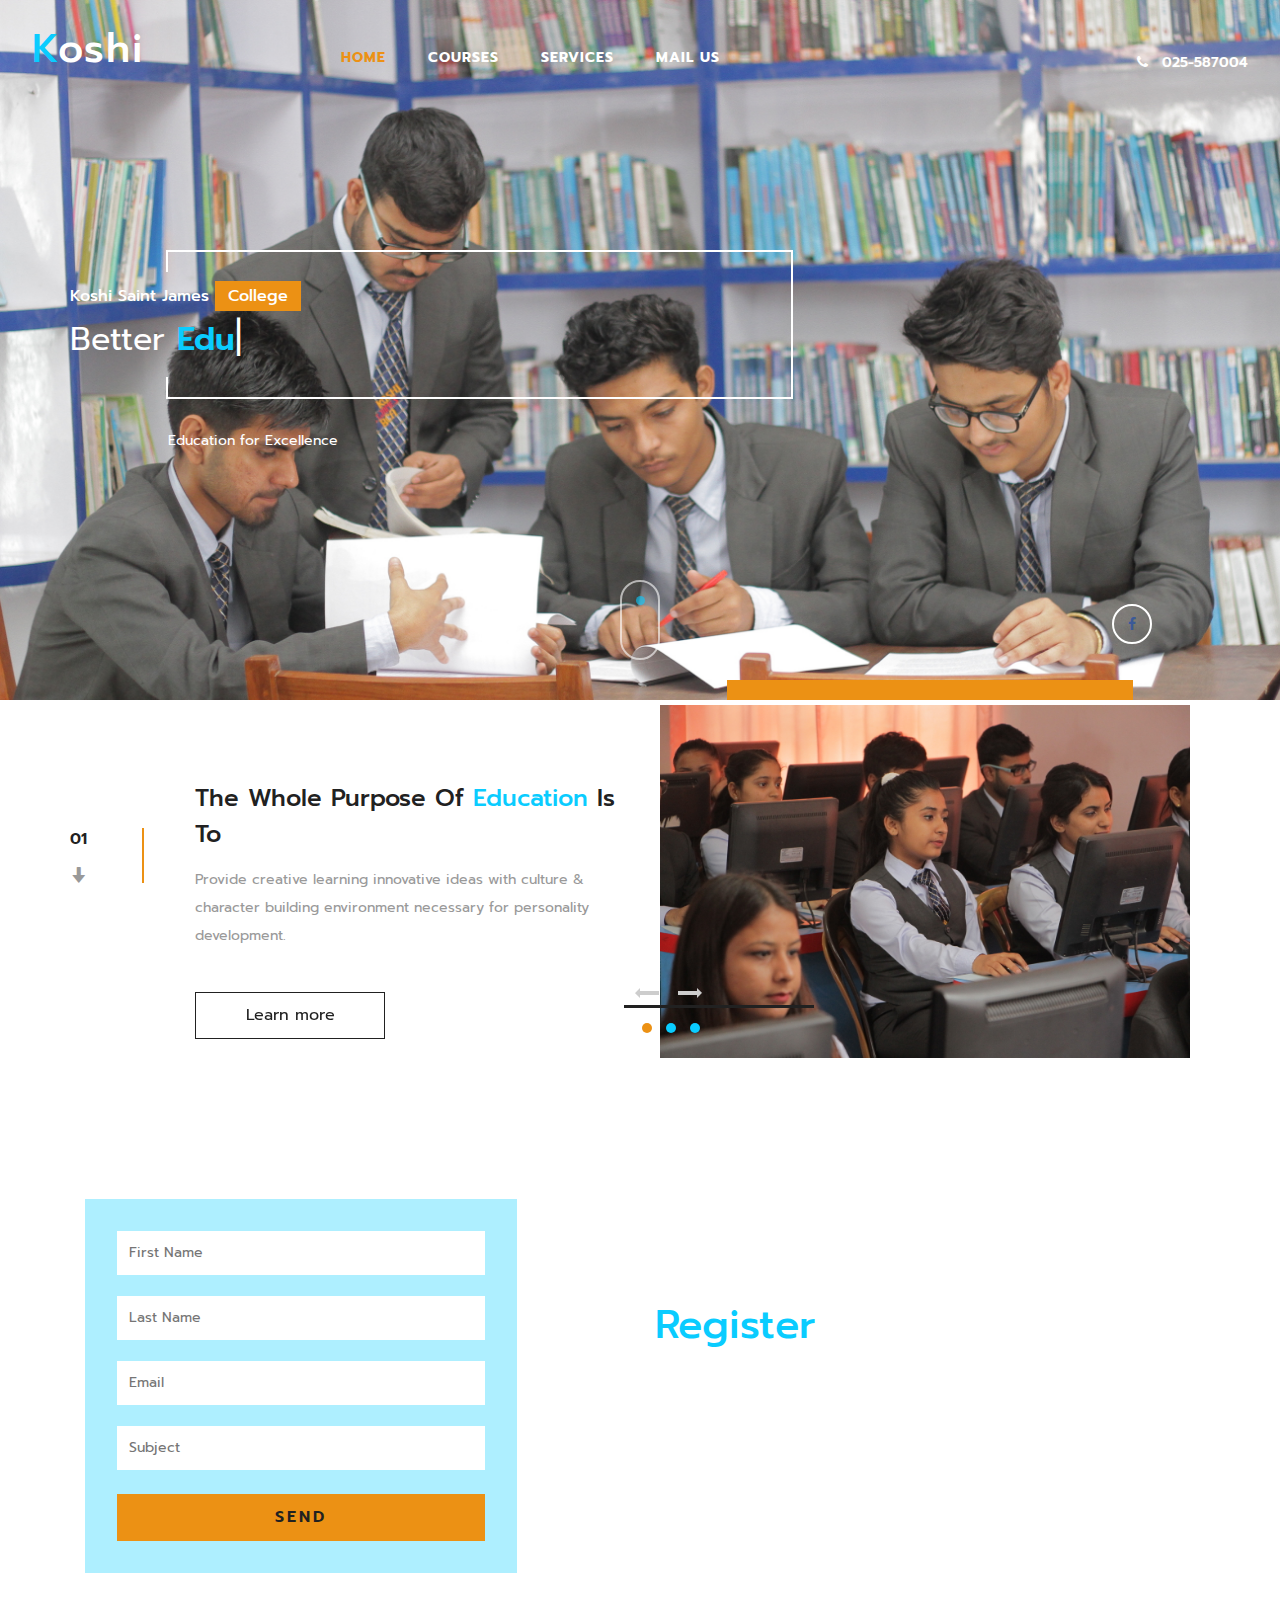
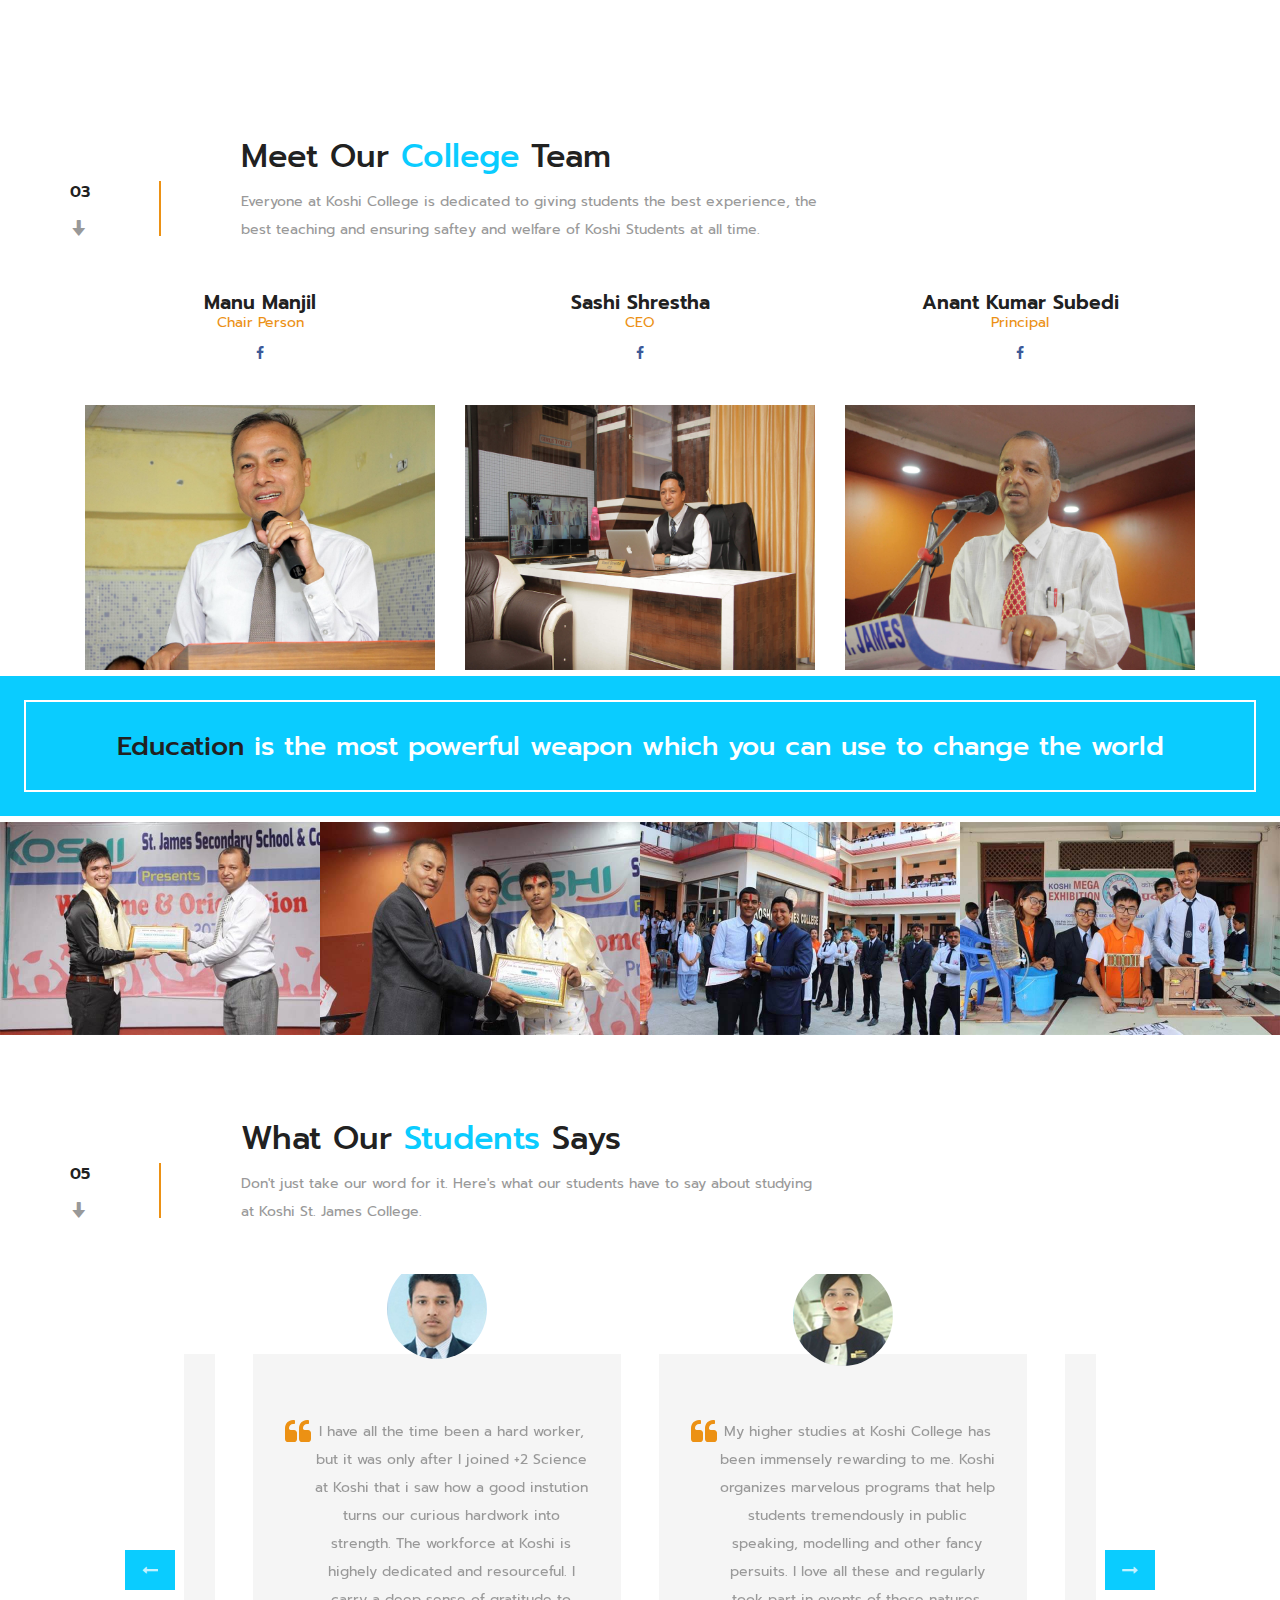
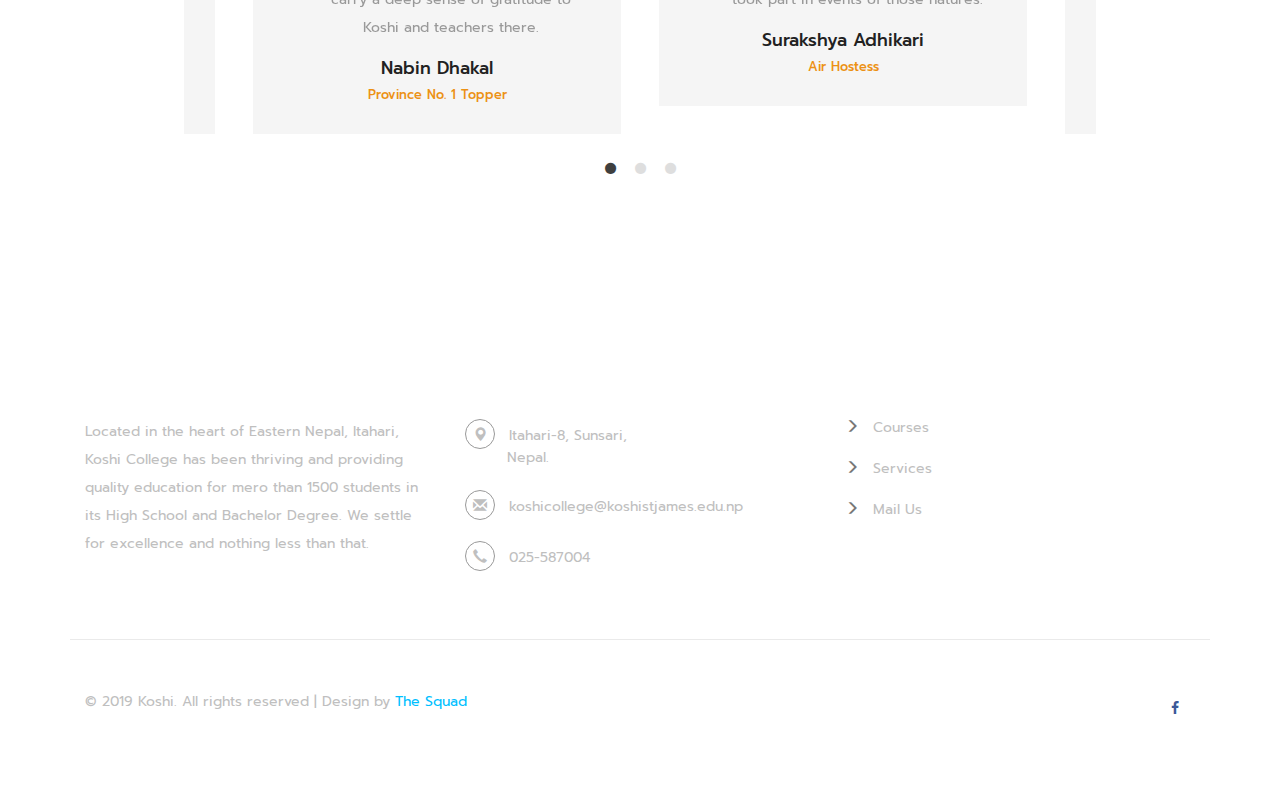
<file: index.html>
<!DOCTYPE html>
<html lang="en">
<head>
<title>Koshi St James College</title>
<!-- custom-theme -->
<meta name="viewport" content="width=device-width, initial-scale=1">
<meta http-equiv="Content-Type" content="text/html; charset=utf-8" />
<meta name="keywords" content="koshi college, koshi st james, neexal, nischal, nischal ghimire, sadiksha, sagar, sandesh, manaslu, college, college in itahari, college in enapl, +2 college, bca, bbs, management, science, bca college, bca college in itahari, bca in nepal, programming, computer, course" />
<script type="application/x-javascript"> addEventListener("load", function() { setTimeout(hideURLbar, 0); }, false);
		function hideURLbar(){ window.scrollTo(0,1); } </script>
<!-- //custom-theme -->
<link href="css/bootstrap.css" rel="stylesheet" type="text/css" media="all" />
<link href="css/style.css" rel="stylesheet" type="text/css" media="all" />
<!-- js -->
<script type="text/javascript" src="js/jquery-2.1.4.min.js"></script>
<!-- //js -->
<link rel="stylesheet" href="css/flexslider.css" type="text/css" media="screen" property="" />
<!-- gallery -->
<link href="css/lsb.css" rel="stylesheet" type="text/css">
<!-- //gallery -->
<!-- font-awesome-icons -->
<link href="css/font-awesome.css" rel="stylesheet"> 
<!-- //font-awesome-icons -->
<link href="//fonts.googleapis.com/css?family=Prompt:100,100i,200,200i,300,300i,400,400i,500,500i,600,600i,700,700i,800,800i,900,900i&amp;subset=latin-ext,thai,vietnamese" rel="stylesheet"></head>
	
<body>
<!-- banner -->
	<div class="banner">
		<nav class="navbar navbar-default">
			<div class="navbar-header navbar-left">
				<button type="button" class="navbar-toggle collapsed" data-toggle="collapse" data-target="#bs-example-navbar-collapse-1">
					<span class="sr-only">Toggle navigation</span>
					<span class="icon-bar"></span>
					<span class="icon-bar"></span>
					<span class="icon-bar"></span>
				</button>
				<h1><a class="navbar-brand" href="index.html"><span>K</span>oshi</a></h1>
			</div>
			<!-- Collect the nav links, forms, and other content for toggling -->
			<div class="collapse navbar-collapse navbar-right" id="bs-example-navbar-collapse-1">
				<nav class="link-effect-2" id="link-effect-2">
					<ul class="nav navbar-nav">
						<li class="active"><a href="index.html"><span data-hover="Home"><b>Home</b></span></a></li>
						<li><a href="courses.html"><span data-hover="Courses"><b>COURSES</b></span></a></li>
						<li><a href="services.html"><span data-hover="Services"><b>Services</b></span></a></li>
						<li><a href="mail.html"><span data-hover="Mail Us"><b>Mail Us</b></span></a></li>
					</ul>
				</nav>
			</div>
			<div class="w3_agile_phone">
				<p><i class="fa fa-phone" aria-hidden="true"></i>025-587004 </p>
			</div>
		</nav>
		<div class="container">
			<div class="agile_banner_info">
				<div class="agile_banner_info1">
					<h3>Koshi saint james <span>College</span></h3>
					<div id="typed-strings" class="agileits_w3layouts_strings">
						<p>better <i>education</i> for better world</p>
						<p><i>education</i> is a journey not a race</p>
						<p>character is a wish for a perfect <i>education</i></p>
					</div>
					<span id="typed" style="white-space:pre;"></span>
				</div>
			</div>
			<div class="banner_agile_para">
				<p>Education for Excellence</p>
			</div>
			<div class="w3_agile_social_icons">
				<ul class="agileinfo_social_icons">
					<li><a href="https://www.facebook.com/koshistjames" class="w3_agileits_facebook"><i class="fa fa-facebook" aria-hidden="true"></i></a></li>
				</ul>
			</div>
			<div class="w3_banner_color">
				<span></span>
			</div>
			<div class="w3_scroll_arrow">
			  <a href="#team" class="scroll scroll-down"><span class="dot"> </span></a>
			</div>
		</div>
	</div>
<!-- //banner -->	
<!-- banner-bottom -->	
	<div class="banner-bottom">
		<div class="container">
			<div class="col-md-6 w3ls_banner_bottom_left">
				<div class="w3ls_banner_bottom_left1">
					<p>01</p>
					<span class="glyphicon glyphicon-arrow-down" aria-hidden="true"></span>
				</div>
				<div class="w3ls_banner_bottom_right1">
					<h2>the whole purpose of <span>education</span> is to </h2>
					<p>Provide creative learning innovative ideas with culture & character building environment necessary for personality development.</p>
					<div class="w3l_more">
						<a href="#" class="button button--nina" data-text="Learn more" data-toggle="modal" data-target="#myModal">
							<span>L</span><span>e</span><span>a</span><span>n</span> <span>m</span><span>o</span><span>r</span><span>e</span>
						</a>
					</div>
				</div>
				<div class="clearfix"> </div>
			</div>
			<div class="col-md-6 w3ls_banner_bottom_right">
				<section class="slider">
					<div class="flexslider">
						<ul class="slides">
							<li>	
								<div class="agileits_w3layouts_banner_bottom_grid">
									<img src="images/1.jpg" alt=" " class="img-responsive" />
								</div>
							</li>
							<li>	
								<div class="agileits_w3layouts_banner_bottom_grid">
									<img src="images/2.jpg" alt=" " class="img-responsive" />
								</div>
							</li>
							<li>	
								<div class="agileits_w3layouts_banner_bottom_grid">
									<img src="images/3.jpg" alt=" " class="img-responsive" />
								</div>
							</li>
						</ul>
					</div>
				</section>
			</div>
			<div class="clearfix"> </div>
		</div>
	</div>
<!-- //banner-bottom -->	
<!-- bootstrap-pop-up -->
	<div class="modal video-modal fade" id="myModal" tabindex="-1" role="dialog" aria-labelledby="myModal">
		<div class="modal-dialog" role="document">
			<div class="modal-content">
				<div class="modal-header">
					Message From The Chairperson
					Mr.Manu Manjil
					<button type="button" class="close" data-dismiss="modal" aria-label="Close"><span aria-hidden="true">&times;</span></button>						
				</div>
				<section>
					<div class="modal-body">
						<img src="images/10.jpg" alt=" " class="img-responsive" />
						<p>
I have long cherished a dream for a friendly workplace which is educational in nature and values creative gifts. I have long sought-for companions who are well read in the best of books, are honest down to their bone and take works for a prayer. I, too, have long looked for an atmosphere where genuine scholarship finds a respected place; where good character is a glamour and good heart an asset.

And, I feel immensely satisfied here at Koshi among smart teaching professionals, sincere & hardworking officers, disciplined,shining young learners and creative thinkers. Students here read best of books, learn moral values, go out to serve the society and return more enriched.

I like these all and love them all. Students make me feel great with great books open in their hands, discussing them in high spirits and exhibiting a lot of hope. Society makes me feel great being a partner and a friend. And everything Koshi has today is reflecting my dreams.   


Thank you.</i></p>
					</div>
				</section>
			</div>
		</div>
	</div>
<!-- //bootstrap-pop-up -->
<!-- register -->
	<div class="register">
		<div class="container">
			<div class="col-md-6 w3layouts_register_right">
				<form action="#" method="post">	
					<input name="Name" placeholder="First Name" type="text" required="">
					<input name="Name" placeholder="Last Name" type="text" required="">
					<input name="Email" placeholder="Email" type="email" required="">
					<input name="Subject" placeholder="Subject" type="text" required="">
					<a href="mailto:koshicollege.edu.np"><input type="submit" value="Send"></a>
				</form>
			</div>
			<div class="col-md-6 w3layouts_register_left">
				<h3><span>Register</span> now</h3>
				<p>If you are intrested or have any questions or queries about our college then please fill the form and feel free to ask us about any courses you are intrested.</p>
			</div>
			<div class="clearfix"> </div>
		</div>
	</div>
<!-- //register -->
<!-- team -->
	<div class="team w3_women_team" id="team">
		<div class="container">	
			<div class="w3_agile_team_grid">
				<div class="w3_agile_team_grid_left">
					<p>03</p>
					<span class="glyphicon glyphicon-arrow-down" aria-hidden="true"></span>
				</div>
				<div class="w3_agile_team_grid_right">
					<h3>meet our <span>College</span> team</h3>
					<p>Everyone at Koshi College is dedicated to giving students the best experience, the best teaching and ensuring saftey and welfare of Koshi Students at all time. </p>
				</div>
				<div class="clearfix"> </div>
			</div>
			<div class="agileits_w3layouts_team_grids">
				<div class="col-md-4 agileits_w3layouts_team_grid">
					<h3>Manu Manjil</h3>
					<p>Chair Person</p>
					<ul class="agileinfo_social_icons w3_agileits_social_icons">
						<li><a href="https://www.facebook.com/manu.manjil" class="w3_agileits_facebook"><i class="fa fa-facebook" aria-hidden="true"></i></a></li>
					</ul>
					<img src="images/manu.jpg" alt=" " class="img-responsive" />
				</div>
				<div class="col-md-4 agileits_w3layouts_team_grid">
					<h3>Sashi Shrestha</h3>
					<p>CEO</p>
					<ul class="agileinfo_social_icons w3_agileits_social_icons">
						<li><a href="https://www.facebook.com/shashi.itahari" class="w3_agileits_facebook"><i class="fa fa-facebook" aria-hidden="true"></i></a></li>
					</ul>
					<img src="images/shashi.jpg" alt=" " class="img-responsive" />
				</div>
				<div class="col-md-4 agileits_w3layouts_team_grid">
					<h3>Anant Kumar Subedi </h3>
					<p>Principal</p>
					<ul class="agileinfo_social_icons w3_agileits_social_icons">
						<li><a href="https://www.facebook.com/anant.subedi" class="w3_agileits_facebook"><i class="fa fa-facebook" aria-hidden="true"></i></a></li>
					</ul>
					<img src="images/ananta.jpg" alt=" " class="img-responsive" />
				</div>
				<div class="clearfix"> </div>
			</div>
		</div>
	</div>
<!-- //team -->
<!-- gallery-top -->
	<div class="gallery-top">
		<div class="agileinfo_gallery_top">
			<h3><span>Education</span> is the most powerful weapon which you can use to change 
				the world</h3>
		</div>
	</div>
<!-- //gallery-top -->
<!-- gallery -->
	<div class="gallery">
		<ul id="flexiselDemo1">	
			<li>
				<div class="wthree_gallery_grid">
					<a href="images/a.jpg" class="lsb-preview" data-lsb-group="header">
						<div class="view second-effect">
							<img src="images/a.jpg" alt="" class="img-responsive" />
							<div class="mask">
								<p>Koshi</p>
							</div>
						</div>	
					</a>
				</div>
			</li>
			<li>
				<div class="wthree_gallery_grid">
					<a href="images/b.jpg" class="lsb-preview" data-lsb-group="header">
						<div class="view second-effect">
							<img src="images/b.jpg" alt="" class="img-responsive" />
							<div class="mask">
								<p>Koshi</p>
							</div>
						</div>	
					</a>
				</div>
			</li>
			<li>
				<div class="wthree_gallery_grid">
					<a href="images/c.jpg" class="lsb-preview" data-lsb-group="header">
						<div class="view second-effect">
							<img src="images/c.jpg" alt="" class="img-responsive" />
							<div class="mask">
								<p>Koshi</p>
							</div>
						</div>	
					</a>
				</div>
			</li>
			<li>
				<div class="wthree_gallery_grid">
					<a href="images/d.jpg" class="lsb-preview" data-lsb-group="header">
						<div class="view second-effect">
							<img src="images/d.jpg" alt="" class="img-responsive" />
							<div class="mask">
								<p>Koshi</p>
							</div>
						</div>	
					</a>
				</div>
			</li>
			<li>
				<div class="wthree_gallery_grid">
					<a href="images/e.jpg" class="lsb-preview" data-lsb-group="header">
						<div class="view second-effect">
							<img src="images/e.jpg" alt="" class="img-responsive" />
							<div class="mask">
								<p>Koshi</p>
							</div>
						</div>	
					</a>
				</div>
			</li>
            <li>
				<div class="wthree_gallery_grid">
					<a href="images/f.jpg" class="lsb-preview" data-lsb-group="header">
						<div class="view second-effect">
							<img src="images/f.jpg" alt="" class="img-responsive" />
							<div class="mask">
								<p>Koshi</p>
							</div>
						</div>	
					</a>
				</div>
			</li>
            <li>
				<div class="wthree_gallery_grid">
					<a href="images/g.jpg" class="lsb-preview" data-lsb-group="header">
						<div class="view second-effect">
							<img src="images/g.jpg" alt="" class="img-responsive" />
							<div class="mask">
								<p>Koshi</p>
							</div>
						</div>	
					</a>
				</div>
			</li>
            <li>
				<div class="wthree_gallery_grid">
					<a href="images/h.jpg" class="lsb-preview" data-lsb-group="header">
						<div class="view second-effect">
							<img src="images/h.jpg" alt="" class="img-responsive" />
							<div class="mask">
								<p>Koshi</p>
							</div>
						</div>	
					</a>
				</div>
			</li>
            <li>
				<div class="wthree_gallery_grid">
					<a href="images/i.jpg" class="lsb-preview" data-lsb-group="header">
						<div class="view second-effect">
							<img src="images/i.jpg" alt="" class="img-responsive" />
							<div class="mask">
								<p>Koshi</p>
							</div>
						</div>	
					</a>
				</div>
			</li>
            <li>
				<div class="wthree_gallery_grid">
					<a href="images/j.jpg" class="lsb-preview" data-lsb-group="header">
						<div class="view second-effect">
							<img src="images/j.jpg" alt="" class="img-responsive" />
							<div class="mask">
								<p>Koshi</p>
							</div>
						</div>	
					</a>
				</div>
			</li>
		</ul>
	</div>
<!-- //gallery -->
<!-- testimonials -->
	<div class="testimonials">
		<div class="container">
			<div class="w3_agile_team_grid">
				<div class="w3_agile_team_grid_left">
					<p>05</p>
					<span class="glyphicon glyphicon-arrow-down" aria-hidden="true"></span>
				</div>
				<div class="w3_agile_team_grid_right">
					<h3>What Our <span>Students</span> Says</h3>
					<p>Don't just take our word for it. Here's what our students have to say about studying at Koshi St. James College.</p>
				</div>
				<div class="clearfix"> </div>
			</div>
			<div class="w3ls_testimonials_grids">
				 <section class="center slider">
						<div class="agileits_testimonial_grid">
							<div class="w3l_testimonial_grid">
								<p>My higher studies at Koshi College has been immensely rewarding to me. Koshi organizes marvelous programs that help students tremendously in public speaking, modelling and other fancy persuits. I love all these and regularly took part in events of those natures.</p>
								<h4>Surakshya Adhikari</h4>
								<h5>Air Hostess</h5>
								<div class="w3l_testimonial_grid_pos">
									<img style="border-radius: 50%;" src="images/surakxya.JPG" alt=" " class="img-responsive" />
								</div>
							</div>
						</div>
						<div class="agileits_testimonial_grid">
							<div class="w3l_testimonial_grid">
								<p>I went to Koshi College for my +2 and Bachelors degree in management. I spend every single day in an atmosphere of fun and learning new things. Teachers there really work hard for standard and accuracy in teaching. Now, I can feel how nicely we had been taught there.</p>
								<h4>Rojita Pradhan</h4>
								<h5>Manager, Century Bank</h5>
								<div class="w3l_testimonial_grid_pos">
									<img style="border-radius: 50%;" src="images/rojita.JPG" alt=" " class="img-responsive" />
								</div>
							</div>
						</div>
						<div class="agileits_testimonial_grid">
							<div class="w3l_testimonial_grid">
								<p>I have all the time been a hard worker, but it was only after I joined +2 Science at Koshi that i saw how a good instution turns our curious hardwork into strength. The workforce at Koshi is highely dedicated and resourceful. I carry a deep sense of gratitude to Koshi and teachers there.</p>
								<h4>Nabin Dhakal</h4>
								<h5>Province No. 1 Topper</h5>
								<div class="w3l_testimonial_grid_pos">
									<img style="border-radius: 50%;" src="images/nabin.JPG" alt=" " class="img-responsive" />
								</div>
							</div>
						</div>
				</section>
			</div>
		</div>
	</div>
<!-- //testimonials -->
<!-- footer -->
		<div class="footer">
		<div class="container">
			
			<div class="agile_footer_copy">
				<div class="w3agile_footer_grids">
					<div class="col-md-4 w3agile_footer_grid">
						<h3>About Us</h3>
						<p>Located in the heart of Eastern Nepal, Itahari, Koshi College has been thriving and providing quality education for mero than 1500 students in its High School and Bachelor Degree. We settle for excellence and nothing less than that. </span></p>
					</div>
					<div class="col-md-4 w3agile_footer_grid">
						<h3>Contact Info</h3>
						<ul>
							<li><i class="glyphicon glyphicon-map-marker" aria-hidden="true"></i>Itahari-8, Sunsari, <span>Nepal.</span></li>
							<li><i class="glyphicon glyphicon-envelope" aria-hidden="true"></i><a href="mailto:koshicollege@koshistjames.edu.np">koshicollege@koshistjames.edu.np</a></li>
							<li><i class="glyphicon glyphicon-earphone" aria-hidden="true"></i>025-587004</li>
						</ul>
					</div>
					<div class="col-md-4 w3agile_footer_grid w3agile_footer_grid1">
						<h3>Navigation</h3>
						<ul>
							<li><span class="glyphicon glyphicon-menu-right" aria-hidden="true"></span><a href="courses.html">Courses</a></li>
							<li><span class="glyphicon glyphicon-menu-right" aria-hidden="true"></span><a href="services.html">Services</a></li>
							<li><span class="glyphicon glyphicon-menu-right" aria-hidden="true"></span><a href="mail.html">Mail Us</a></li>
						</ul>
					</div>
					<div class="clearfix"> </div>
				</div>
			</div>
			<div class="w3_agileits_copy_right_social">
				<div class="col-md-6 agileits_w3layouts_copy_right">
					<p>&copy; 2019 Koshi. All rights reserved | Design by <a href="http://nischalghimire.com.np/">The Squad</a></p>
				</div>
				<div class="col-md-6 w3_agile_copy_right">
					<ul class="agileinfo_social_icons">
						<li><a href="https://www.facebook.com/koshistjames" class="w3_agileits_facebook"><i class="fa fa-facebook" aria-hidden="true"></i></a></li>
					</ul>
				</div>
				<div class="clearfix"> </div>
			</div>
		</div>
	</div>
<!-- //footer -->
<!-- carousal -->
	<script src="js/slick.js" type="text/javascript" charset="utf-8"></script>
	<script type="text/javascript">
		$(document).on('ready', function() {
		  $(".center").slick({
			dots: true,
			infinite: true,
			centerMode: true,
			slidesToShow: 2,
			slidesToScroll: 2,
			responsive: [
				{
				  breakpoint: 768,
				  settings: {
					arrows: true,
					centerMode: false,
					slidesToShow: 2
				  }
				},
				{
				  breakpoint: 480,
				  settings: {
					arrows: true,
					centerMode: false,
					centerPadding: '40px',
					slidesToShow: 1
				  }
				}
			 ]
		  });
		});
	</script>
<!-- //carousal -->
<!-- flexisel -->
		<script type="text/javascript">
		$(window).load(function() {
			$("#flexiselDemo1").flexisel({
				visibleItems: 4,
				animationSpeed: 1000,
				autoPlay: true,
				autoPlaySpeed: 3000,    		
				pauseOnHover: true,
				enableResponsiveBreakpoints: true,
				responsiveBreakpoints: { 
					portrait: { 
						changePoint:480,
						visibleItems: 1
					}, 
					landscape: { 
						changePoint:640,
						visibleItems:2
					},
					tablet: { 
						changePoint:768,
						visibleItems: 2
					}
				}
			});
			
		});
	</script>
	<script type="text/javascript" src="js/jquery.flexisel.js"></script>
<!-- //flexisel -->
<!-- gallery-pop-up -->
	<script src="js/lsb.min.js"></script>
	<script>
	$(window).load(function() {
		  $.fn.lightspeedBox();
		});
	</script>
<!-- //gallery-pop-up -->
<!-- flexSlider -->
	<script defer src="js/jquery.flexslider.js"></script>
	<script type="text/javascript">
		$(window).load(function(){
		  $('.flexslider').flexslider({
			animation: "slide",
			start: function(slider){
			  $('body').removeClass('loading');
			}
		  });
		});
	</script>
<!-- //flexSlider -->
<!-- banner-type-text -->
	<script src="js/typed.js" type="text/javascript"></script>
    <script>
		$(function(){

			$("#typed").typed({
				// strings: ["Typed.js is a <strong>jQuery</strong> plugin.", "It <em>types</em> out sentences.", "And then deletes them.", "Try it out!"],
				stringsElement: $('#typed-strings'),
				typeSpeed: 30,
				backDelay: 500,
				loop: true,
				contentType: 'html', // or text
				// defaults to false for infinite loop
				loopCount: false,
				callback: function(){ foo(); },
				resetCallback: function() { newTyped(); }
			});

			$(".reset").click(function(){
				$("#typed").typed('reset');
			});

		});

		function newTyped(){ /* A new typed object */ }

		function foo(){ console.log("Callback"); }
    </script>
<!-- //banner-type-text -->
<!-- start-smooth-scrolling -->
<script type="text/javascript" src="js/move-top.js"></script>
<script type="text/javascript" src="js/easing.js"></script>
<script type="text/javascript">
	jQuery(document).ready(function($) {
		$(".scroll").click(function(event){		
			event.preventDefault();
			$('html,body').animate({scrollTop:$(this.hash).offset().top},1000);
		});
	});
</script>
<!-- start-smooth-scrolling -->
<!-- for bootstrap working -->
	<script src="js/bootstrap.js"></script>
<!-- //for bootstrap working -->
<!-- here stars scrolling icon -->
	<script type="text/javascript">
		$(document).ready(function() {
			/*
				var defaults = {
				containerID: 'toTop', // fading element id
				containerHoverID: 'toTopHover', // fading element hover id
				scrollSpeed: 1200,
				easingType: 'linear' 
				};
			*/
								
			$().UItoTop({ easingType: 'easeOutQuart' });
								
			});
	</script>
<!-- //here ends scrolling icon -->
</body>
</html>
</file>
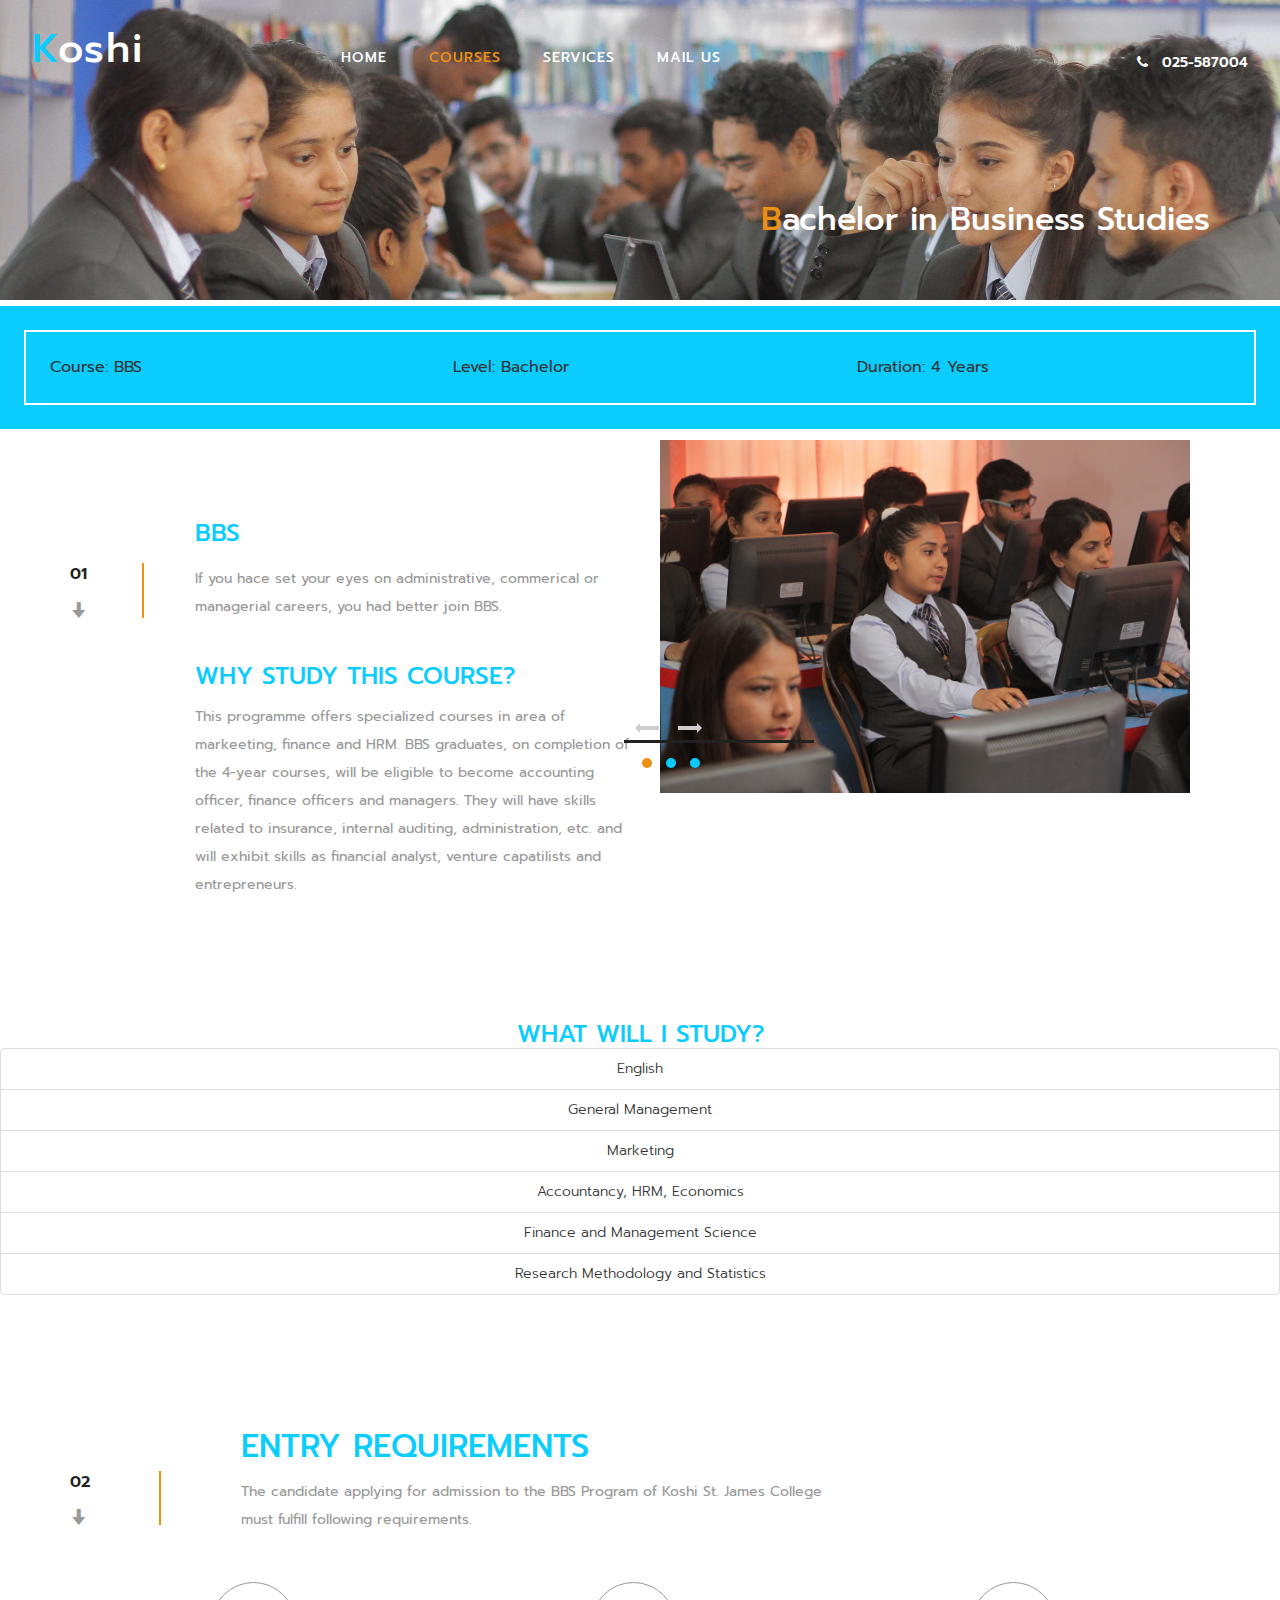
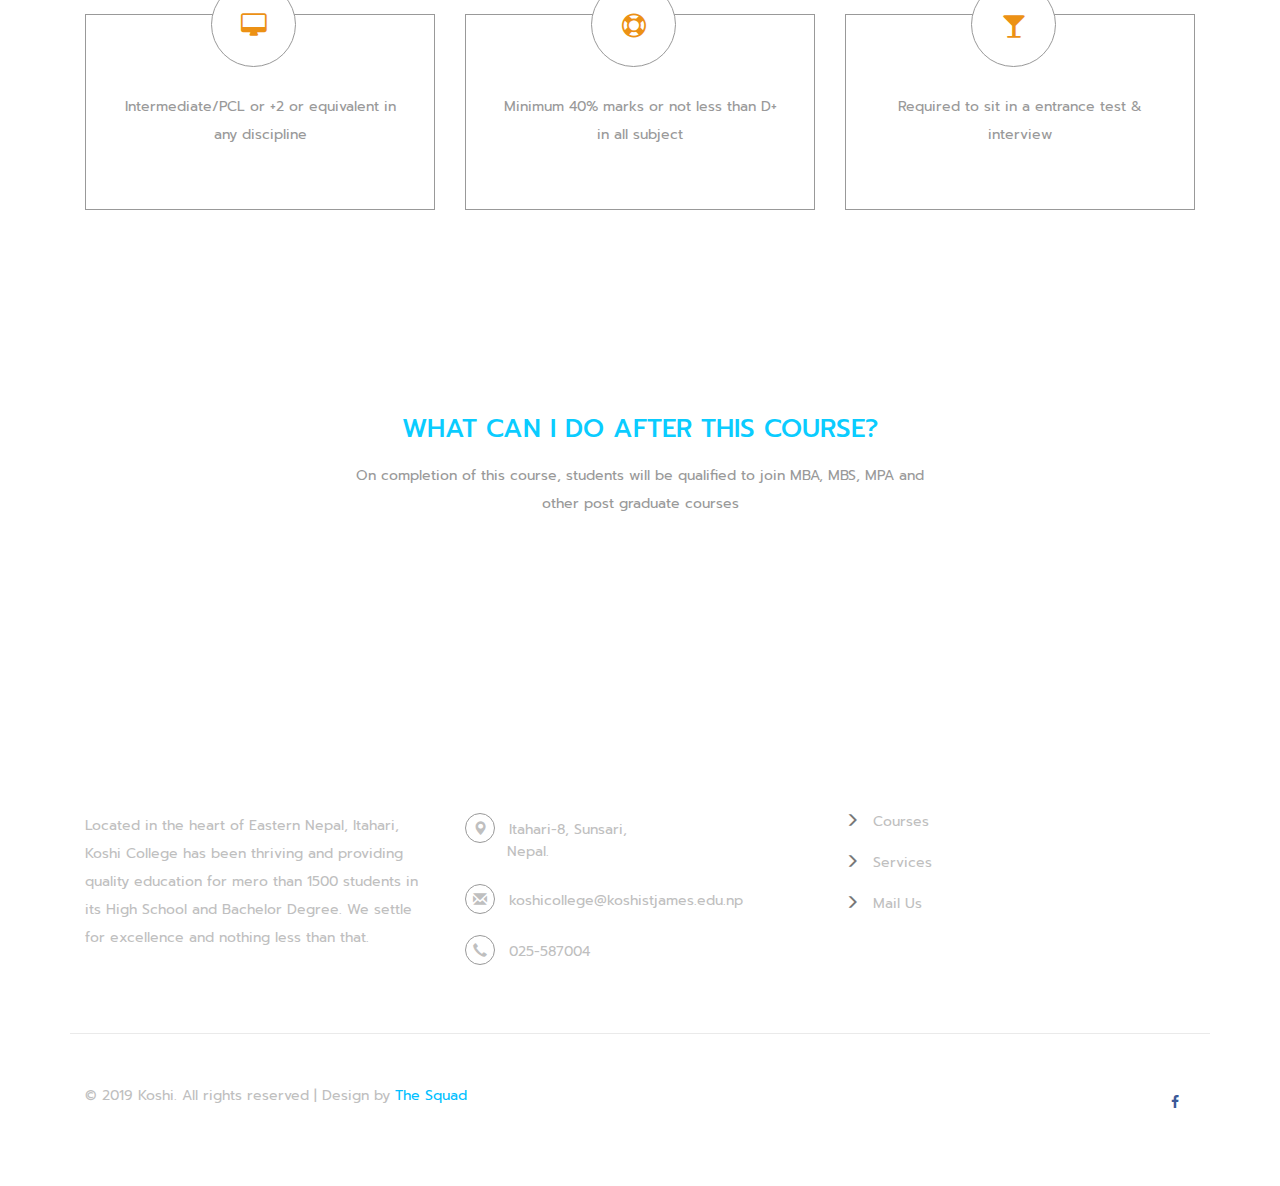
<file: bbs.html>
<!DOCTYPE html>
<html lang="en">
    <head>
        <title>BBS: Koshi St James College</title>
        <!-- custom-theme -->
        <meta name="viewport" content="width=device-width, initial-scale=1">
        <meta http-equiv="Content-Type" content="text/html; charset=utf-8" />
        <meta name="keywords" content="koshi college, koshi st james, neexal, nischal, nischal ghimire, sadiksha, sagar, sandesh, manaslu, college, college in itahari, college in enapl, +2 college, bca, bbs, management, science, bca college, bca college in itahari, bca in nepal, programming, computer, course" />
        <script type="application/x-javascript"> addEventListener("load", function() { setTimeout(hideURLbar, 0); }, false);
            function hideURLbar(){ window.scrollTo(0,1); } </script>
        <!-- //custom-theme -->
        <link href="css/bootstrap.css" rel="stylesheet" type="text/css" media="all" />
        <link href="css/style.css" rel="stylesheet" type="text/css" media="all" />
        <!-- js -->
        <script type="text/javascript" src="js/jquery-2.1.4.min.js"></script>
        <!-- //js -->
        <link rel="stylesheet" href="css/flexslider.css" type="text/css" media="screen" property="" />
        <!-- gallery -->
        <link href="css/lsb.css" rel="stylesheet" type="text/css">
        <!-- //gallery -->
        <!-- font-awesome-icons -->
        <link href="css/font-awesome.css" rel="stylesheet"> 
        <!-- //font-awesome-icons -->
        <link href="//fonts.googleapis.com/css?family=Prompt:100,100i,200,200i,300,300i,400,400i,500,500i,600,600i,700,700i,800,800i,900,900i&amp;subset=latin-ext,thai,vietnamese" rel="stylesheet">
        <style>
            .sublist{
                text-align: center;
            }
        </style>
    </head>

    <body>
        <!-- banner -->
        <div class="banner2">
            <nav class="navbar navbar-default">
                <div class="navbar-header navbar-left">
                    <button type="button" class="navbar-toggle collapsed" data-toggle="collapse" data-target="#bs-example-navbar-collapse-1">
                        <span class="sr-only">Toggle navigation</span>
                        <span class="icon-bar"></span>
                        <span class="icon-bar"></span>
                        <span class="icon-bar"></span>
                    </button>
                    <h1><a class="navbar-brand" href="index.html"><span>K</span>oshi</a></h1>
                </div>
                <!-- Collect the nav links, forms, and other content for toggling -->
                <div class="collapse navbar-collapse navbar-right" id="bs-example-navbar-collapse-1">
                    <nav class="link-effect-2" id="link-effect-2">
                        <ul class="nav navbar-nav">
                            <li><a href="index.html"><span data-hover="Home">Home</span></a></li>
                            <li class="active"><a href="courses.html"><span data-hover="Courses">Courses</span></a></li>
                            <li><a href="services.html"><span data-hover="Services">Services</span></a></li>
                            <li><a href="mail.html"><span data-hover="Mail Us">Mail Us</span></a></li>
                        </ul>
                    </nav>
                </div>
                <div class="w3_agile_phone">
                    <p><i class="fa fa-phone" aria-hidden="true"></i>025-587004</p>
                </div>
            </nav>
            <div class="wthree_banner1_info">
                <div class="container">
                    <h3><span>B</span>achelor in Business Studies</h3>
                </div>
            </div>
        </div>
        <!-- //banner -->		
        <!-- banner-bottom -->	
        <div class="home">
            <div class="gallery-top">
                <div class="agileinfo_gallery_top">
                    <div class="row">
                        <div class="col-md-4">Course: BBS</div>
                        <div class="col-md-4">Level: Bachelor</div>
                        <div class="col-md-4">Duration: 4 Years</div>
                    </div>
                </div>
            </div>
            <div class="banner-bottom">
                <div class="container">
                    <div class="col-md-6 w3ls_banner_bottom_left">
                        <div class="w3ls_banner_bottom_left1">
                            <p>01</p>
                            <span class="glyphicon glyphicon-arrow-down" aria-hidden="true"></span>
                        </div>
                        <div class="w3ls_banner_bottom_right1">
                            <h2><span>BBS</span></h2>
                            <p>If you hace set your eyes on administrative, commerical or managerial careers, you had better join BBS.</p>
                            <h3><font style="color: #0bccff;">WHY STUDY THIS COURSE?</font></h3>
                            <p>This programme offers specialized courses in area of markeeting, finance and HRM. BBS graduates, on completion of the 4-year courses, will be eligible to become accounting officer, finance officers and managers. They will have skills related to insurance, internal auditing, administration, etc. and will exhibit skills as financial analyst, venture capatilists and entrepreneurs.</p>
                        </div>
                        <div class="clearfix"> </div>
                    </div>
                    <div class="col-md-6 w3ls_banner_bottom_right">
                        <section class="slider">
                            <div class="flexslider">
                                <ul class="slides">
                                    <li>	
                                        <div class="agileits_w3layouts_banner_bottom_grid">
                                            <img src="images/1.jpg" alt=" " class="img-responsive" />
                                        </div>
                                    </li>
                                    <li>	
                                        <div class="agileits_w3layouts_banner_bottom_grid">
                                            <img src="images/2.jpg" alt=" " class="img-responsive" />
                                        </div>
                                    </li>
                                    <li>	
                                        <div class="agileits_w3layouts_banner_bottom_grid">
                                            <img src="images/3.jpg" alt=" " class="img-responsive" />
                                        </div>
                                    </li>
                                </ul>
                            </div>
                        </section>
                    </div>
                    <div class="clearfix"> </div>
                </div>
            </div>
            <div class="sublist">
                <h3><font style="color: #0bccff;"> WHAT WILL I STUDY?</font></h3>
                <ul class="list-group list-group-flush">
                    <li class="list-group-item">English</li>
                    <li class="list-group-item">General Management</li>
                    <li class="list-group-item">Marketing</li>
                    <li class="list-group-item">Accountancy, HRM, Economics</li>
                    <li class="list-group-item">Finance and Management Science</li>
                    <li class="list-group-item">Research Methodology and Statistics</li>
                </ul>
            </div>
            <div class="courses">
                <div class="container"> 	
                    <div class="w3_agile_team_grid">
                        <div class="w3_agile_team_grid_left">
                            <p>02</p>
                            <span class="glyphicon glyphicon-arrow-down" aria-hidden="true"></span>
                        </div>
                        <div class="w3_agile_team_grid_right">
                            <h3><span>ENTRY REQUIREMENTS</span></h3>
                            <p>The candidate applying for admission to the BBS Program of Koshi St. James College must fulfill following requirements.</p>
                        </div>
                        <div class="clearfix"> </div>
                    </div>
                    <div class="agileits_w3layouts_team_grids">
                        <div class="col-md-4 w3_agileits_services1_grid">
                            <div class="w3_agileits_services1_grid1">
                                <p>Intermediate/PCL or +2 or equivalent in any discipline</p>

                                <div class="w3_agileits_services1_grid1_pos">
                                    <i class="fa fa-desktop" aria-hidden="true"></i>
                                </div>
                            </div>
                        </div>
                        <div class="col-md-4 w3_agileits_services1_grid">
                            <div class="w3_agileits_services1_grid1">
                                <p>Minimum 40% marks or not less than D+ in all subject</p>

                                <div class="w3_agileits_services1_grid1_pos">
                                    <i class="fa fa-life-buoy" aria-hidden="true"></i>
                                </div>
                            </div>
                        </div>
                        <div class="col-md-4 w3_agileits_services1_grid">
                            <div class="w3_agileits_services1_grid1">
                                <p>Required to sit in a entrance test &amp; interview</p>

                                <div class="w3_agileits_services1_grid1_pos">
                                    <i class="fa fa-glass" aria-hidden="true"></i>
                                </div>
                            </div>
                        </div>
                        <div class="clearfix"> </div>
                    </div>
                </div>
            </div>
            <!-- services-bottom -->
            <div class="services-bottom-bbs">
                <div class="container"> 
                    <div class="agileits_services_bottom_grid">
                        <h3><span>WHAT CAN I DO AFTER THIS COURSE?</span></h3>
                        <p>On completion of this course, students will be qualified to join MBA, MBS, MPA and other post graduate courses</p>
                    </div>
                </div>
            </div>
            <!-- //services-bottom -->
        </div>
        <!-- footer -->
        <div class="footer">
            <div class="container">

                <div class="agile_footer_copy">
                    <div class="w3agile_footer_grids">
                        <div class="col-md-4 w3agile_footer_grid">
                            <h3>About Us</h3>
                            <p>Located in the heart of Eastern Nepal, Itahari, Koshi College has been thriving and providing quality education for mero than 1500 students in its High School and Bachelor Degree. We settle for excellence and nothing less than that. </span></p>
                </div>
                <div class="col-md-4 w3agile_footer_grid">
                    <h3>Contact Info</h3>
                    <ul>
                        <li><i class="glyphicon glyphicon-map-marker" aria-hidden="true"></i>Itahari-8, Sunsari, <span>Nepal.</span></li>
                        <li><i class="glyphicon glyphicon-envelope" aria-hidden="true"></i><a href="mailto:koshicollege@koshistjames.edu.np">koshicollege@koshistjames.edu.np</a></li>
                        <li><i class="glyphicon glyphicon-earphone" aria-hidden="true"></i>025-587004</li>
                    </ul>
                </div>
                <div class="col-md-4 w3agile_footer_grid w3agile_footer_grid1">
                    <h3>Navigation</h3>
                    <ul>
                        <li><span class="glyphicon glyphicon-menu-right" aria-hidden="true"></span><a href="courses.html">Courses</a></li>
                        <li><span class="glyphicon glyphicon-menu-right" aria-hidden="true"></span><a href="services.html">Services</a></li>
                        <li><span class="glyphicon glyphicon-menu-right" aria-hidden="true"></span><a href="mail.html">Mail Us</a></li>
                    </ul>
                </div>
                <div class="clearfix"> </div>
            </div>
        </div>
        <div class="w3_agileits_copy_right_social">
            <div class="col-md-6 agileits_w3layouts_copy_right">
                <p>&copy; 2019 Koshi. All rights reserved | Design by <a href="http://nischalghimire.com.np/">The Squad</a></p>
            </div>
            <div class="col-md-6 w3_agile_copy_right">
                <ul class="agileinfo_social_icons">
                    <li><a href="https://www.facebook.com/koshistjames" class="w3_agileits_facebook"><i class="fa fa-facebook" aria-hidden="true"></i></a></li>
                </ul>
            </div>
            <div class="clearfix"> </div>
        </div>
        </div>
    </div>
<!-- //footer -->
<!-- carousal -->
<script src="js/slick.js" type="text/javascript" charset="utf-8"></script>
<script type="text/javascript">
    $(document).on('ready', function() {
        $(".center").slick({
            dots: true,
            infinite: true,
            centerMode: true,
            slidesToShow: 2,
            slidesToScroll: 2,
            responsive: [
                {
                    breakpoint: 768,
                    settings: {
                        arrows: true,
                        centerMode: false,
                        slidesToShow: 2
                    }
                },
                {
                    breakpoint: 480,
                    settings: {
                        arrows: true,
                        centerMode: false,
                        centerPadding: '40px',
                        slidesToShow: 1
                    }
                }
            ]
        });
    });
</script>
<!-- //carousal -->
<!-- flexisel -->
<script type="text/javascript">
    $(window).load(function() {
        $("#flexiselDemo1").flexisel({
            visibleItems: 4,
            animationSpeed: 1000,
            autoPlay: true,
            autoPlaySpeed: 3000,    		
            pauseOnHover: true,
            enableResponsiveBreakpoints: true,
            responsiveBreakpoints: { 
                portrait: { 
                    changePoint:480,
                    visibleItems: 1
                }, 
                landscape: { 
                    changePoint:640,
                    visibleItems:2
                },
                tablet: { 
                    changePoint:768,
                    visibleItems: 2
                }
            }
        });

    });
</script>
<script type="text/javascript" src="js/jquery.flexisel.js"></script>
<!-- //flexisel -->
<!-- gallery-pop-up -->
<script src="js/lsb.min.js"></script>
<script>
    $(window).load(function() {
        $.fn.lightspeedBox();
    });
</script>
<!-- //gallery-pop-up -->
<!-- flexSlider -->
<script defer src="js/jquery.flexslider.js"></script>
<script type="text/javascript">
    $(window).load(function(){
        $('.flexslider').flexslider({
            animation: "slide",
            start: function(slider){
                $('body').removeClass('loading');
            }
        });
    });
</script>
<!-- //flexSlider -->
<!-- banner-type-text -->
<script src="js/typed.js" type="text/javascript"></script>
<script>
    $(function(){

        $("#typed").typed({
            // strings: ["Typed.js is a <strong>jQuery</strong> plugin.", "It <em>types</em> out sentences.", "And then deletes them.", "Try it out!"],
            stringsElement: $('#typed-strings'),
            typeSpeed: 30,
            backDelay: 500,
            loop: true,
            contentType: 'html', // or text
            // defaults to false for infinite loop
            loopCount: false,
            callback: function(){ foo(); },
            resetCallback: function() { newTyped(); }
        });

        $(".reset").click(function(){
            $("#typed").typed('reset');
        });

    });

    function newTyped(){ /* A new typed object */ }

    function foo(){ console.log("Callback"); }
</script>
<!-- //banner-type-text -->
<!-- start-smooth-scrolling -->
<script type="text/javascript" src="js/move-top.js"></script>
<script type="text/javascript" src="js/easing.js"></script>
<script type="text/javascript">
    jQuery(document).ready(function($) {
        $(".scroll").click(function(event){		
            event.preventDefault();
            $('html,body').animate({scrollTop:$(this.hash).offset().top},1000);
        });
    });
</script>
<!-- start-smooth-scrolling -->
<!-- for bootstrap working -->
<script src="js/bootstrap.js"></script>
<!-- //for bootstrap working -->
<!-- here stars scrolling icon -->
<script type="text/javascript">
    $(document).ready(function() {
        /*
				var defaults = {
				containerID: 'toTop', // fading element id
				containerHoverID: 'toTopHover', // fading element hover id
				scrollSpeed: 1200,
				easingType: 'linear' 
				};
			*/

        $().UItoTop({ easingType: 'easeOutQuart' });

    });
</script>
<!-- //here ends scrolling icon -->
</body>
</html>
</file>
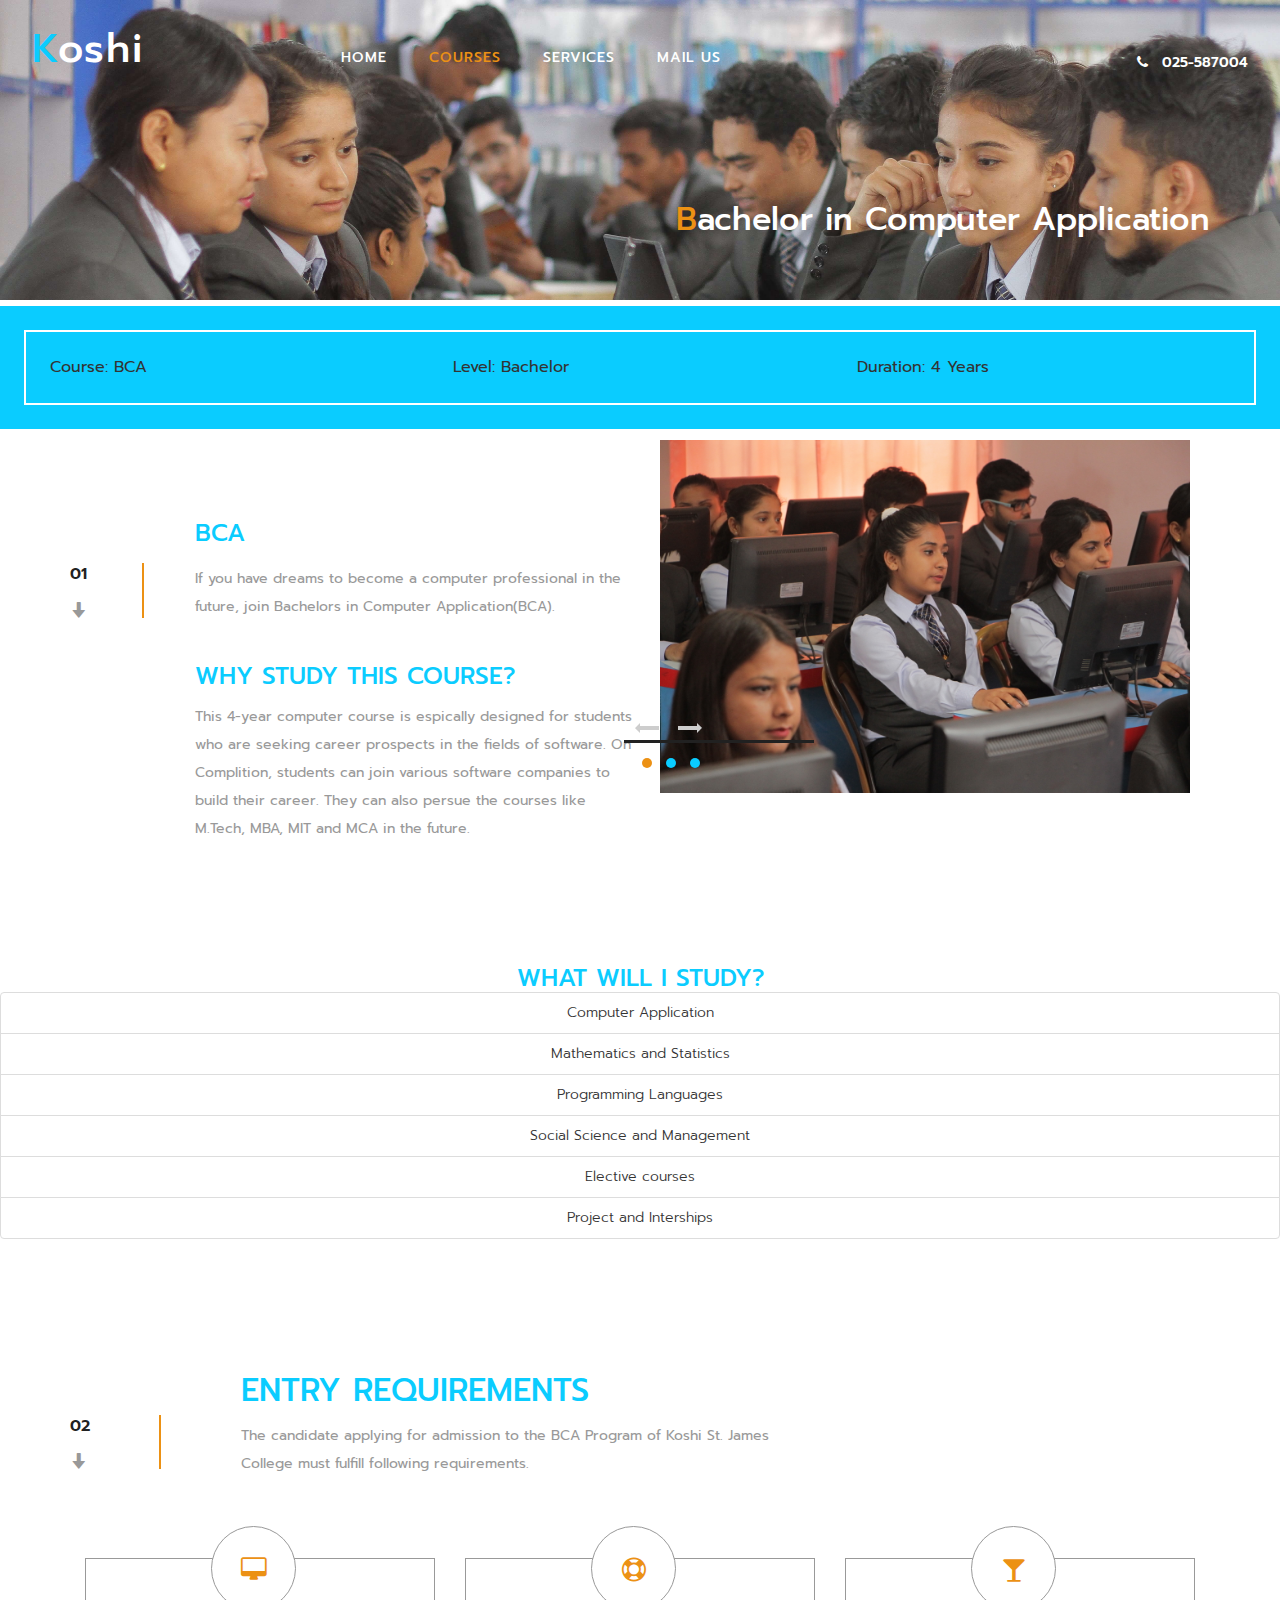
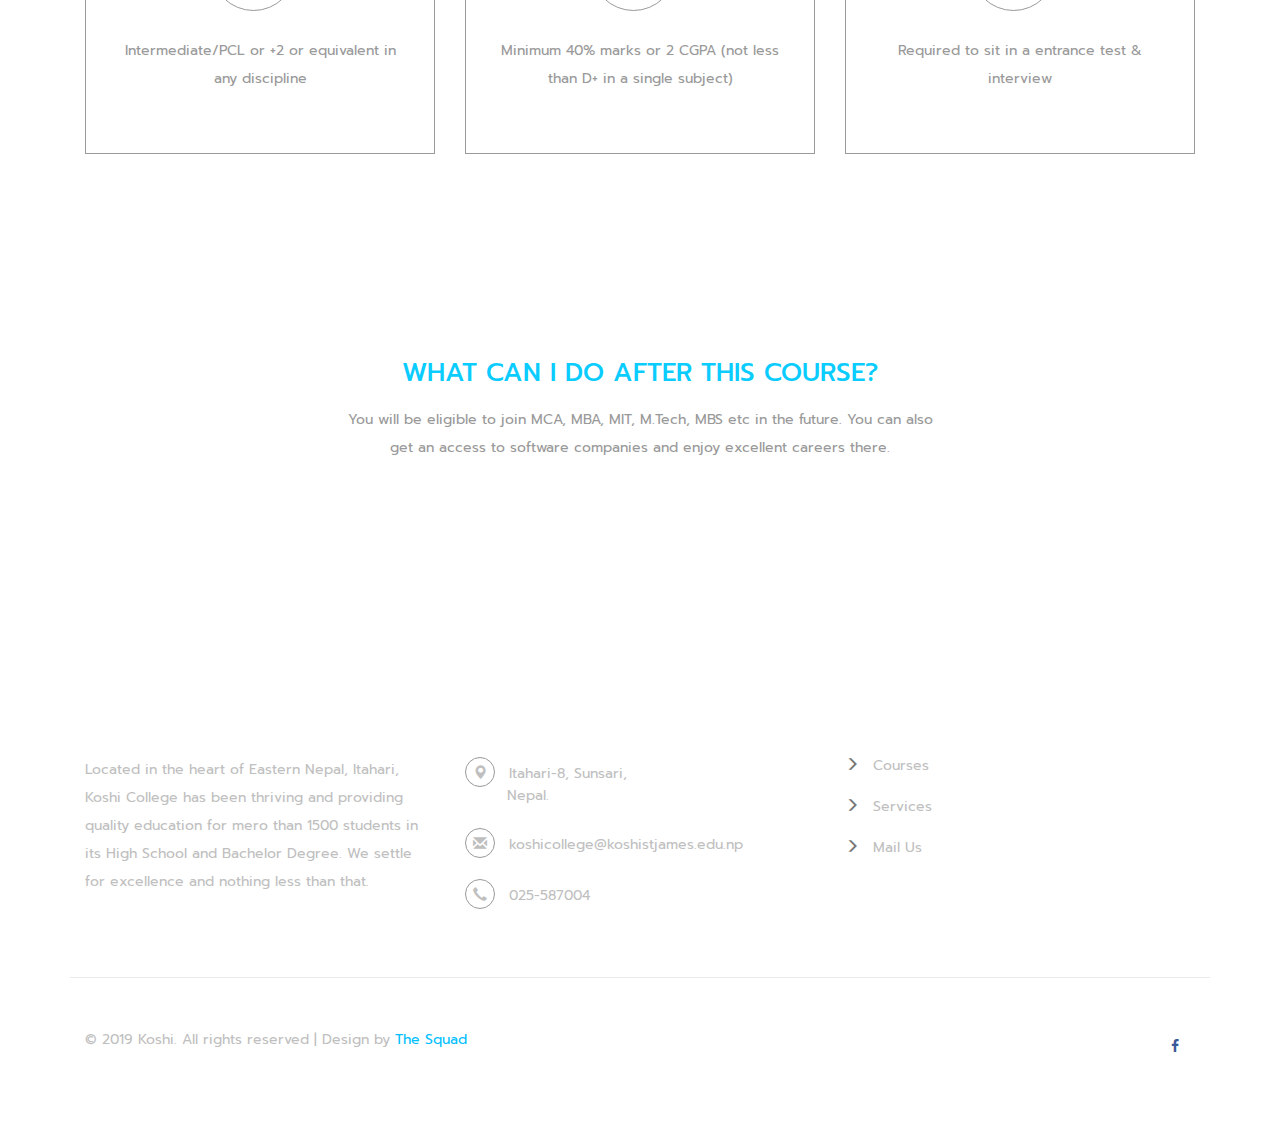
<file: bca.html>
<!DOCTYPE html>
<html lang="en">
    <head>
        <title>BCA: Koshi St James College</title>
        <!-- custom-theme -->
        <meta name="viewport" content="width=device-width, initial-scale=1">
        <meta http-equiv="Content-Type" content="text/html; charset=utf-8" />
        <meta name="keywords" content="koshi college, koshi st james, neexal, nischal, nischal ghimire, sadiksha, sagar, sandesh, manaslu, college, college in itahari, college in enapl, +2 college, bca, bbs, management, science, bca college, bca college in itahari, bca in nepal, programming, computer, course" />
        <script type="application/x-javascript"> addEventListener("load", function() { setTimeout(hideURLbar, 0); }, false);
            function hideURLbar(){ window.scrollTo(0,1); } </script>
        <!-- //custom-theme -->
        <link href="css/bootstrap.css" rel="stylesheet" type="text/css" media="all" />
        <link href="css/style.css" rel="stylesheet" type="text/css" media="all" />
        <!-- js -->
        <script type="text/javascript" src="js/jquery-2.1.4.min.js"></script>
        <!-- //js -->
        <link rel="stylesheet" href="css/flexslider.css" type="text/css" media="screen" property="" />
        <!-- gallery -->
        <link href="css/lsb.css" rel="stylesheet" type="text/css">
        <!-- //gallery -->
        <!-- font-awesome-icons -->
        <link href="css/font-awesome.css" rel="stylesheet"> 
        <!-- //font-awesome-icons -->
        <link href="//fonts.googleapis.com/css?family=Prompt:100,100i,200,200i,300,300i,400,400i,500,500i,600,600i,700,700i,800,800i,900,900i&amp;subset=latin-ext,thai,vietnamese" rel="stylesheet">
        <style>
            .sublist{
                text-align: center;
            }
        </style>
    </head>

    <body>
        <!-- banner -->
        <div class="banner2">
            <nav class="navbar navbar-default">
                <div class="navbar-header navbar-left">
                    <button type="button" class="navbar-toggle collapsed" data-toggle="collapse" data-target="#bs-example-navbar-collapse-1">
                        <span class="sr-only">Toggle navigation</span>
                        <span class="icon-bar"></span>
                        <span class="icon-bar"></span>
                        <span class="icon-bar"></span>
                    </button>
                    <h1><a class="navbar-brand" href="index.html"><span>K</span>oshi</a></h1>
                </div>
                <!-- Collect the nav links, forms, and other content for toggling -->
                <div class="collapse navbar-collapse navbar-right" id="bs-example-navbar-collapse-1">
                    <nav class="link-effect-2" id="link-effect-2">
                        <ul class="nav navbar-nav">
                            <li><a href="index.html"><span data-hover="Home">Home</span></a></li>
                            <li class="active"><a href="courses.html"><span data-hover="Courses">Courses</span></a></li>
                            <li><a href="services.html"><span data-hover="Services">Services</span></a></li>
                            <li><a href="mail.html"><span data-hover="Mail Us">Mail Us</span></a></li>
                        </ul>
                    </nav>
                </div>
                <div class="w3_agile_phone">
                    <p><i class="fa fa-phone" aria-hidden="true"></i>025-587004</p>
                </div>
            </nav>
            <div class="wthree_banner1_info">
                <div class="container">
                    <h3><span>B</span>achelor 
                        in Computer Application</h3>
                </div>
            </div>
        </div>
        <!-- //banner -->		
        <!-- banner-bottom -->	
        <div class="home">
            <div class="gallery-top">
                <div class="agileinfo_gallery_top">
                    <div class="row">
                        <div class="col-md-4">Course: BCA</div>
                        <div class="col-md-4">Level: Bachelor</div>
                        <div class="col-md-4">Duration: 4 Years</div>
                    </div>
                </div>
            </div>
            <div class="banner-bottom">
                <div class="container">
                    <div class="col-md-6 w3ls_banner_bottom_left">
                        <div class="w3ls_banner_bottom_left1">
                            <p>01</p>
                            <span class="glyphicon glyphicon-arrow-down" aria-hidden="true"></span>
                        </div>
                        <div class="w3ls_banner_bottom_right1">
                            <h2><span>BCA</span></h2>
                            <p>If you have dreams to become a computer professional in the future, join Bachelors in Computer Application(BCA).</p>
                            <h3><font style="color: #0bccff;">WHY STUDY THIS COURSE?</font></h3>
                            <p>This 4-year computer course is espically designed for students who are seeking career prospects in the fields of software. On Complition, students can join various software companies to build their career. They can also persue the courses like M.Tech, MBA, MIT and MCA in the future.</p>
                        </div>
                        <div class="clearfix"> </div>
                    </div>
                    <div class="col-md-6 w3ls_banner_bottom_right">
                        <section class="slider">
                            <div class="flexslider">
                                <ul class="slides">
                                    <li>	
                                        <div class="agileits_w3layouts_banner_bottom_grid">
                                            <img src="images/1.jpg" alt=" " class="img-responsive" />
                                        </div>
                                    </li>
                                    <li>	
                                        <div class="agileits_w3layouts_banner_bottom_grid">
                                            <img src="images/2.jpg" alt=" " class="img-responsive" />
                                        </div>
                                    </li>
                                    <li>	
                                        <div class="agileits_w3layouts_banner_bottom_grid">
                                            <img src="images/3.jpg" alt=" " class="img-responsive" />
                                        </div>
                                    </li>
                                </ul>
                            </div>
                        </section>
                    </div>
                    <div class="clearfix"> </div>
                </div>
            </div>
            <div class="sublist">
                <h3><font style="color: #0bccff;"> WHAT WILL I STUDY?</font></h3>

                <ul class="list-group list-group-flush">
                    <li class="list-group-item">Computer Application</li>
                    <li class="list-group-item">Mathematics and Statistics</li>
                    <li class="list-group-item">Programming Languages</li>
                    <li class="list-group-item">Social Science and Management</li>
                    <li class="list-group-item">Elective courses</li>
                    <li class="list-group-item">Project and Interships</li>
                </ul>
            </div>
            <div class="courses">
                <div class="container"> 	
                    <div class="w3_agile_team_grid">
                        <div class="w3_agile_team_grid_left">
                            <p>02</p>
                            <span class="glyphicon glyphicon-arrow-down" aria-hidden="true"></span>
                        </div>
                        <div class="w3_agile_team_grid_right">
                            <h3><span>ENTRY REQUIREMENTS</span></h3>
                            <p>The candidate applying for admission to the BCA Program of Koshi St. James College must fulfill following requirements.</p>
                        </div>
                        <div class="clearfix"> </div>
                    </div>
                    <div class="agileits_w3layouts_team_grids">
                        <div class="col-md-4 w3_agileits_services1_grid">
                            <div class="w3_agileits_services1_grid1">
                                <p>Intermediate/PCL or +2 or equivalent in any discipline</p>

                                <div class="w3_agileits_services1_grid1_pos">
                                    <i class="fa fa-desktop" aria-hidden="true"></i>
                                </div>
                            </div>
                        </div>
                        <div class="col-md-4 w3_agileits_services1_grid">
                            <div class="w3_agileits_services1_grid1">
                                <p>Minimum 40% marks or 2 CGPA (not less than D+ in a single subject)</p>

                                <div class="w3_agileits_services1_grid1_pos">
                                    <i class="fa fa-life-buoy" aria-hidden="true"></i>
                                </div>
                            </div>
                        </div>
                        <div class="col-md-4 w3_agileits_services1_grid">
                            <div class="w3_agileits_services1_grid1">
                                <p>Required to sit in a entrance test &amp; interview</p>

                                <div class="w3_agileits_services1_grid1_pos">
                                    <i class="fa fa-glass" aria-hidden="true"></i>
                                </div>
                            </div>
                        </div>
                        <div class="clearfix"> </div>
                    </div>
                </div>
            </div>
            <!-- services-bottom -->
            <div class="services-bottom-bca">
                <div class="container"> 
                    <div class="agileits_services_bottom_grid">
                        <h3><span>WHAT CAN I DO AFTER THIS COURSE?</span></h3>
                        <p>You will be eligible to join MCA, MBA, MIT, M.Tech, MBS etc in the future. You can also get an access to software companies and enjoy excellent careers there.</p>
                    </div>
                </div>
            </div>
            <!-- //services-bottom -->
        </div>
        <!-- footer -->
        <div class="footer">
            <div class="container">

                <div class="agile_footer_copy">
                    <div class="w3agile_footer_grids">
                        <div class="col-md-4 w3agile_footer_grid">
                            <h3>About Us</h3>
                            <p>Located in the heart of Eastern Nepal, Itahari, Koshi College has been thriving and providing quality education for mero than 1500 students in its High School and Bachelor Degree. We settle for excellence and nothing less than that. </span></p>
                </div>
                <div class="col-md-4 w3agile_footer_grid">
                    <h3>Contact Info</h3>
                    <ul>
                        <li><i class="glyphicon glyphicon-map-marker" aria-hidden="true"></i>Itahari-8, Sunsari, <span>Nepal.</span></li>
                        <li><i class="glyphicon glyphicon-envelope" aria-hidden="true"></i><a href="mailto:koshicollege@koshistjames.edu.np">koshicollege@koshistjames.edu.np</a></li>
                        <li><i class="glyphicon glyphicon-earphone" aria-hidden="true"></i>025-587004</li>
                    </ul>
                </div>
                <div class="col-md-4 w3agile_footer_grid w3agile_footer_grid1">
                    <h3>Navigation</h3>
                    <ul>
                        <li><span class="glyphicon glyphicon-menu-right" aria-hidden="true"></span><a href="courses.html">Courses</a></li>
                        <li><span class="glyphicon glyphicon-menu-right" aria-hidden="true"></span><a href="services.html">Services</a></li>
                        <li><span class="glyphicon glyphicon-menu-right" aria-hidden="true"></span><a href="mail.html">Mail Us</a></li>
                    </ul>
                </div>
                <div class="clearfix"> </div>
            </div>
        </div>
        <div class="w3_agileits_copy_right_social">
            <div class="col-md-6 agileits_w3layouts_copy_right">
                <p>&copy; 2019 Koshi. All rights reserved | Design by <a href="http://nischalghimire.com.np/">The Squad</a></p>
            </div>
            <div class="col-md-6 w3_agile_copy_right">
                <ul class="agileinfo_social_icons">
                    <li><a href="https://www.facebook.com/koshistjames" class="w3_agileits_facebook"><i class="fa fa-facebook" aria-hidden="true"></i></a></li>
                </ul>
            </div>
            <div class="clearfix"> </div>
        </div>
        </div>
    </div>
<!-- //footer -->
<!-- carousal -->
<script src="js/slick.js" type="text/javascript" charset="utf-8"></script>
<script type="text/javascript">
    $(document).on('ready', function() {
        $(".center").slick({
            dots: true,
            infinite: true,
            centerMode: true,
            slidesToShow: 2,
            slidesToScroll: 2,
            responsive: [
                {
                    breakpoint: 768,
                    settings: {
                        arrows: true,
                        centerMode: false,
                        slidesToShow: 2
                    }
                },
                {
                    breakpoint: 480,
                    settings: {
                        arrows: true,
                        centerMode: false,
                        centerPadding: '40px',
                        slidesToShow: 1
                    }
                }
            ]
        });
    });
</script>
<!-- //carousal -->
<!-- flexisel -->
<script type="text/javascript">
    $(window).load(function() {
        $("#flexiselDemo1").flexisel({
            visibleItems: 4,
            animationSpeed: 1000,
            autoPlay: true,
            autoPlaySpeed: 3000,    		
            pauseOnHover: true,
            enableResponsiveBreakpoints: true,
            responsiveBreakpoints: { 
                portrait: { 
                    changePoint:480,
                    visibleItems: 1
                }, 
                landscape: { 
                    changePoint:640,
                    visibleItems:2
                },
                tablet: { 
                    changePoint:768,
                    visibleItems: 2
                }
            }
        });

    });
</script>
<script type="text/javascript" src="js/jquery.flexisel.js"></script>
<!-- //flexisel -->
<!-- gallery-pop-up -->
<script src="js/lsb.min.js"></script>
<script>
    $(window).load(function() {
        $.fn.lightspeedBox();
    });
</script>
<!-- //gallery-pop-up -->
<!-- flexSlider -->
<script defer src="js/jquery.flexslider.js"></script>
<script type="text/javascript">
    $(window).load(function(){
        $('.flexslider').flexslider({
            animation: "slide",
            start: function(slider){
                $('body').removeClass('loading');
            }
        });
    });
</script>
<!-- //flexSlider -->
<!-- banner-type-text -->
<script src="js/typed.js" type="text/javascript"></script>
<script>
    $(function(){

        $("#typed").typed({
            // strings: ["Typed.js is a <strong>jQuery</strong> plugin.", "It <em>types</em> out sentences.", "And then deletes them.", "Try it out!"],
            stringsElement: $('#typed-strings'),
            typeSpeed: 30,
            backDelay: 500,
            loop: true,
            contentType: 'html', // or text
            // defaults to false for infinite loop
            loopCount: false,
            callback: function(){ foo(); },
            resetCallback: function() { newTyped(); }
        });

        $(".reset").click(function(){
            $("#typed").typed('reset');
        });

    });

    function newTyped(){ /* A new typed object */ }

    function foo(){ console.log("Callback"); }
</script>
<!-- //banner-type-text -->
<!-- start-smooth-scrolling -->
<script type="text/javascript" src="js/move-top.js"></script>
<script type="text/javascript" src="js/easing.js"></script>
<script type="text/javascript">
    jQuery(document).ready(function($) {
        $(".scroll").click(function(event){		
            event.preventDefault();
            $('html,body').animate({scrollTop:$(this.hash).offset().top},1000);
        });
    });
</script>
<!-- start-smooth-scrolling -->
<!-- for bootstrap working -->
<script src="js/bootstrap.js"></script>
<!-- //for bootstrap working -->
<!-- here stars scrolling icon -->
<script type="text/javascript">
    $(document).ready(function() {
        /*
				var defaults = {
				containerID: 'toTop', // fading element id
				containerHoverID: 'toTopHover', // fading element hover id
				scrollSpeed: 1200,
				easingType: 'linear' 
				};
			*/

        $().UItoTop({ easingType: 'easeOutQuart' });

    });
</script>
<!-- //here ends scrolling icon -->
</body>
</html>
</file>
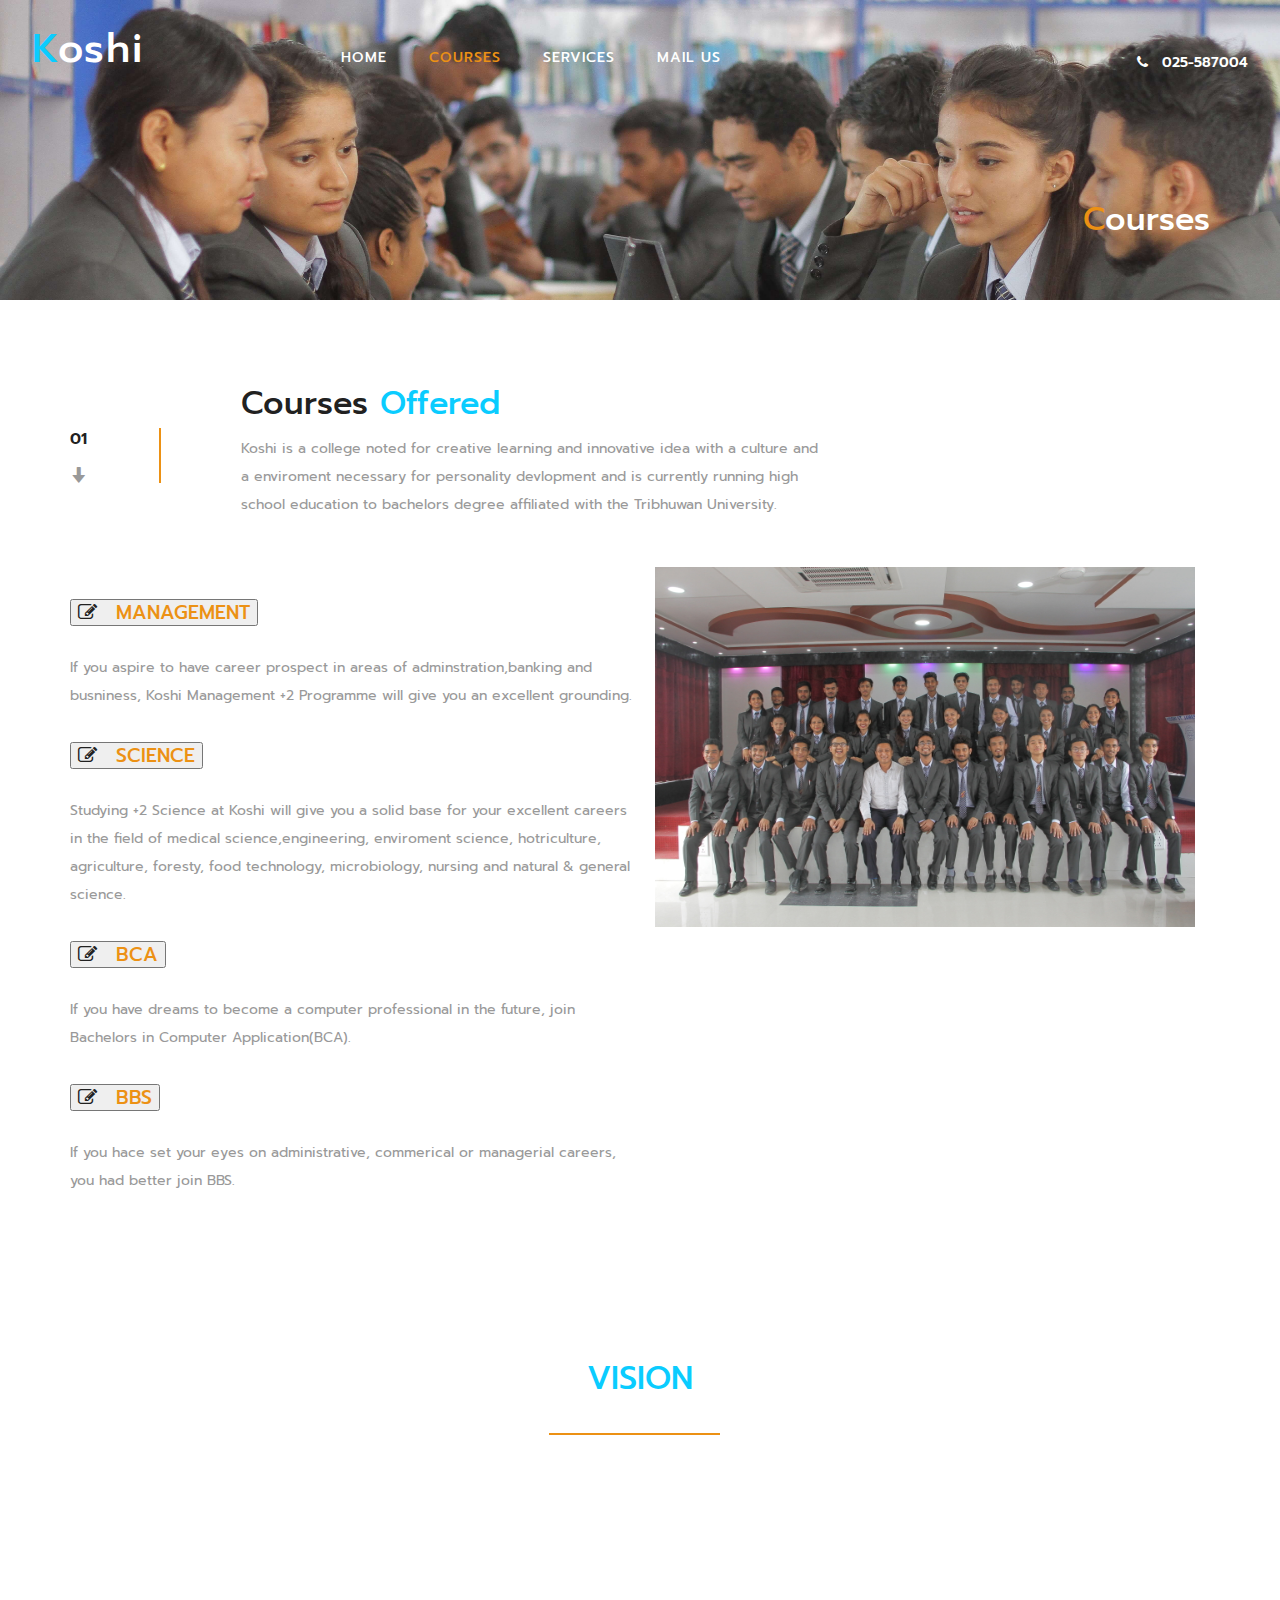
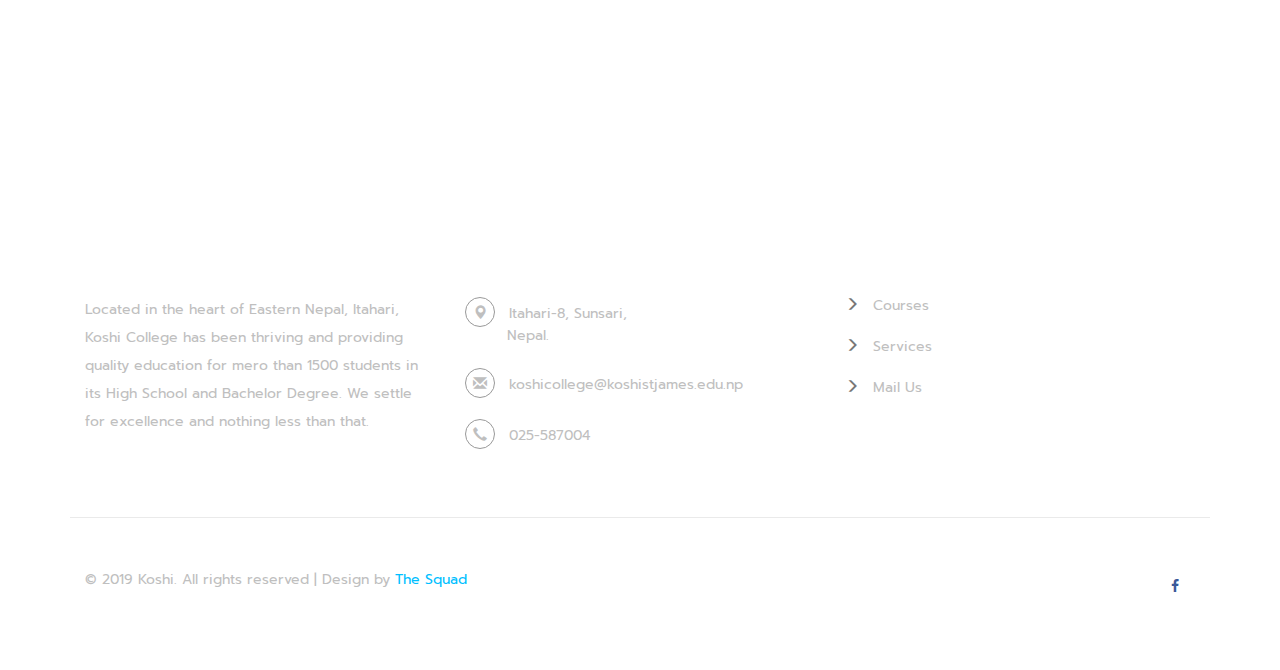
<file: courses.html>
<!DOCTYPE html>
<html lang="en">
<head>
<title>Courses: Koshi St. James College</title>
<!-- custom-theme -->
<meta name="viewport" content="width=device-width, initial-scale=1">
<meta http-equiv="Content-Type" content="text/html; charset=utf-8" />
<meta name="keywords" content="koshi college, koshi st james, neexal, nischal, nischal ghimire, sadiksha, sagar, sandesh, manaslu, college, college in itahari, college in enapl, +2 college, bca, bbs, management, science, bca college, bca college in itahari, bca in nepal, programming, computer, course" />
<script type="application/x-javascript"> addEventListener("load", function() { setTimeout(hideURLbar, 0); }, false);
		function hideURLbar(){ window.scrollTo(0,1); } </script>
<!-- //custom-theme -->
<link href="css/bootstrap.css" rel="stylesheet" type="text/css" media="all" />
<link href="css/style.css" rel="stylesheet" type="text/css" media="all" />
<!-- js -->
<script type="text/javascript" src="js/jquery-2.1.4.min.js"></script>
<!-- //js -->
<!-- font-awesome-icons -->
<link href="css/font-awesome.css" rel="stylesheet"> 
<!-- //font-awesome-icons -->
<link href="//fonts.googleapis.com/css?family=Prompt:100,100i,200,200i,300,300i,400,400i,500,500i,600,600i,700,700i,800,800i,900,900i&amp;subset=latin-ext,thai,vietnamese" rel="stylesheet"></head>
	
<body>
<!-- banner -->
	<div class="banner2">
		<nav class="navbar navbar-default">
			<div class="navbar-header navbar-left">
				<button type="button" class="navbar-toggle collapsed" data-toggle="collapse" data-target="#bs-example-navbar-collapse-1">
					<span class="sr-only">Toggle navigation</span>
					<span class="icon-bar"></span>
					<span class="icon-bar"></span>
					<span class="icon-bar"></span>
				</button>
				<h1><a class="navbar-brand" href="index.html"><span>K</span>oshi</a></h1>
			</div>
			<!-- Collect the nav links, forms, and other content for toggling -->
			<div class="collapse navbar-collapse navbar-right" id="bs-example-navbar-collapse-1">
				<nav class="link-effect-2" id="link-effect-2">
					<ul class="nav navbar-nav">
						<li><a href="index.html"><span data-hover="Home">Home</span></a></li>
						<li class="active"><a href="courses.html"><span data-hover="Courses">Courses</span></a></li>
						<li><a href="services.html"><span data-hover="Services">Services</span></a></li>
						<li><a href="mail.html"><span data-hover="Mail Us">Mail Us</span></a></li>
					</ul>
				</nav>
			</div>
			<div class="w3_agile_phone">
				<p><i class="fa fa-phone" aria-hidden="true"></i>025-587004</p>
			</div>
		</nav>
		<div class="wthree_banner1_info">
			<div class="container">
				<h3><span>C</span>ourses</h3>
			</div>
		</div>
	</div>
<!-- //banner -->	
<!-- courses -->
	<div class="courses">
		<div class="container"> 
			<div class="w3_agile_team_grid">
				<div class="w3_agile_team_grid_left">
					<p>01</p>
					<span class="glyphicon glyphicon-arrow-down" aria-hidden="true"></span>
				</div>
				<div class="w3_agile_team_grid_right">
					<h3>Courses <span>Offered</span></h3>
                    <p>Koshi is a college noted for creative learning and innovative idea with a culture and a enviroment necessary for personality devlopment and is currently running high school education to bachelors degree affiliated with the Tribhuwan University.</p>
             </div>
				<div class="clearfix"> </div>
			</div>
			<div class="agileits_w3layouts_team_grids w3ls_courses_grids">
				<div class="col-md-6 w3ls_banner_bottom_left w3ls_courses_left">
					<div class="w3ls_courses_left_grids">
						<div class="w3ls_courses_left_grid">
                            <button><a href="management.html"><h3><i class="fa fa-pencil-square-o" aria-hidden="true"></i>MANAGEMENT</h3></a></button>
							<p>If you aspire to have career prospect in areas of adminstration,banking and busniness, Koshi Management +2 Programme will give you an excellent grounding.</p>
                           
						</div>
						<div class="w3ls_courses_left_grid">
                            <button><a href="science.html"><h3><i class="fa fa-pencil-square-o" aria-hidden="true"></i>SCIENCE</h3></a></button>
							<p>Studying +2 Science at Koshi will give you a solid base for your excellent careers in the field of medical science,engineering, enviroment science, hotriculture, agriculture, foresty, food technology, microbiology, nursing and natural & general science.<a href="science.html"></a>   </p>
						</div>
						<div class="w3ls_courses_left_grid">
							<button><a href="bca.html"><h3><i class="fa fa-pencil-square-o" aria-hidden="true"></i>BCA</h3></a></button>
							<p> If you have dreams to become a computer professional in the future, join Bachelors in Computer Application(BCA).<a href ="bca.html"></a></p>
						</div>
                        <div class="w3ls_courses_left_grid">
							<button><a href="bbs.html"><h3><i class="fa fa-pencil-square-o" aria-hidden="true"></i>BBS</h3></a></button>
							<p> If you hace set your eyes on administrative, commerical or managerial careers, you had better join BBS.<a href="bbs.html"></a></p>
						</div>
					</div>
				</div>
				<div class="col-md-6 agileits_courses_right">
					<img src="images/2.jpg" alt=" " class="img-responsive" />
				</div>
				<div class="clearfix"> </div>
			</div>
		</div>
	</div>
<!-- //courses -->
<!-- stats -->
	
<!-- //stats -->
<!-- stats -->
	<script src="js/jquery.waypoints.min.js"></script>
	<script src="js/jquery.countup.js"></script>
		<script>
			$('.counter').countUp();
		</script>
<!-- //stats -->
<!-- stats-bottom-banner -->
	<div class="stats-bottom-banner">
		<div class="container">
			<h3><span>VISION</span></h3>
			<p>We aim to develop our college into an academic institution where students can feel difference and be proud of its academic distinction.</p>
			
		</div>
	</div>
<!-- //stats-bottom-banner -->	
<!-- bootstrap-pop-up -->
	<div class="modal video-modal fade" id="myModal" tabindex="-1" role="dialog" aria-labelledby="myModal">
		<div class="modal-dialog" role="document">
			<div class="modal-content">
				<div class="modal-header">
					Edifying
					<button type="button" class="close" data-dismiss="modal" aria-label="Close"><span aria-hidden="true">&times;</span></button>						
				</div>
				<section>
					<div class="modal-body">
						<img src="images/10.jpg" alt=" " class="img-responsive" />
						<p>Ut enim ad minima veniam, quis nostrum 
							exercitationem ullam corporis suscipit laboriosam, 
							nisi ut aliquid ex ea commodi consequatur? Quis autem 
							vel eum iure reprehenderit qui in ea voluptate velit 
							esse quam nihil molestiae consequatur, vel illum qui 
							dolorem eum fugiat quo voluptas nulla pariatur.
							<i>" Quis autem vel eum iure reprehenderit qui in ea voluptate velit 
								esse quam nihil molestiae consequatur.</i></p>
					</div>
				</section>
			</div>
		</div>
	</div>
<!-- //bootstrap-pop-up -->
<!-- stats-bottom -->
	<div class="team">
		
<!-- //stats-bottom -->	
<script src="js/bars.js"></script>
<!-- footer -->
		<div class="footer">
		<div class="container">
			
			<div class="agile_footer_copy">
				<div class="w3agile_footer_grids">
					<div class="col-md-4 w3agile_footer_grid">
						<h3>About Us</h3>
						<p>Located in the heart of Eastern Nepal, Itahari, Koshi College has been thriving and providing quality education for mero than 1500 students in its High School and Bachelor Degree. We settle for excellence and nothing less than that. </span></p>
					</div>
					<div class="col-md-4 w3agile_footer_grid">
						<h3>Contact Info</h3>
						<ul>
							<li><i class="glyphicon glyphicon-map-marker" aria-hidden="true"></i>Itahari-8, Sunsari, <span>Nepal.</span></li>
							<li><i class="glyphicon glyphicon-envelope" aria-hidden="true"></i><a href="mailto:koshicollege@koshistjames.edu.np">koshicollege@koshistjames.edu.np</a></li>
							<li><i class="glyphicon glyphicon-earphone" aria-hidden="true"></i>025-587004</li>
						</ul>
					</div>
					<div class="col-md-4 w3agile_footer_grid w3agile_footer_grid1">
						<h3>Navigation</h3>
						<ul>
							<li><span class="glyphicon glyphicon-menu-right" aria-hidden="true"></span><a href="courses.html">Courses</a></li>
							<li><span class="glyphicon glyphicon-menu-right" aria-hidden="true"></span><a href="services.html">Services</a></li>
							<li><span class="glyphicon glyphicon-menu-right" aria-hidden="true"></span><a href="mail.html">Mail Us</a></li>
						</ul>
					</div>
					<div class="clearfix"> </div>
				</div>
			</div>
			<div class="w3_agileits_copy_right_social">
				<div class="col-md-6 agileits_w3layouts_copy_right">
					<p>&copy; 2019 Koshi. All rights reserved | Design by <a href="http://nischalghimire.com.np/">The Squad</a></p>
				</div>
				<div class="col-md-6 w3_agile_copy_right">
					<ul class="agileinfo_social_icons">
						<li><a href="https://www.facebook.com/koshistjames" class="w3_agileits_facebook"><i class="fa fa-facebook" aria-hidden="true"></i></a></li>
					</ul>
				</div>
				<div class="clearfix"> </div>
			</div>
		</div>
	</div>
<!-- //footer -->
<!-- start-smooth-scrolling -->
<script type="text/javascript" src="js/move-top.js"></script>
<script type="text/javascript" src="js/easing.js"></script>
<script type="text/javascript">
	jQuery(document).ready(function($) {
		$(".scroll").click(function(event){		
			event.preventDefault();
			$('html,body').animate({scrollTop:$(this.hash).offset().top},1000);
		});
	});
</script>
<!-- start-smooth-scrolling -->
<!-- for bootstrap working -->
	<script src="js/bootstrap.js"></script>
<!-- //for bootstrap working -->
<!-- here stars scrolling icon -->
	<script type="text/javascript">
		$(document).ready(function() {
			/*
				var defaults = {
				containerID: 'toTop', // fading element id
				containerHoverID: 'toTopHover', // fading element hover id
				scrollSpeed: 1200,
				easingType: 'linear' 
				};
			*/
								
			$().UItoTop({ easingType: 'easeOutQuart' });
								
			});
	</script>
<!-- //here ends scrolling icon -->
</body>
</html>
</file>
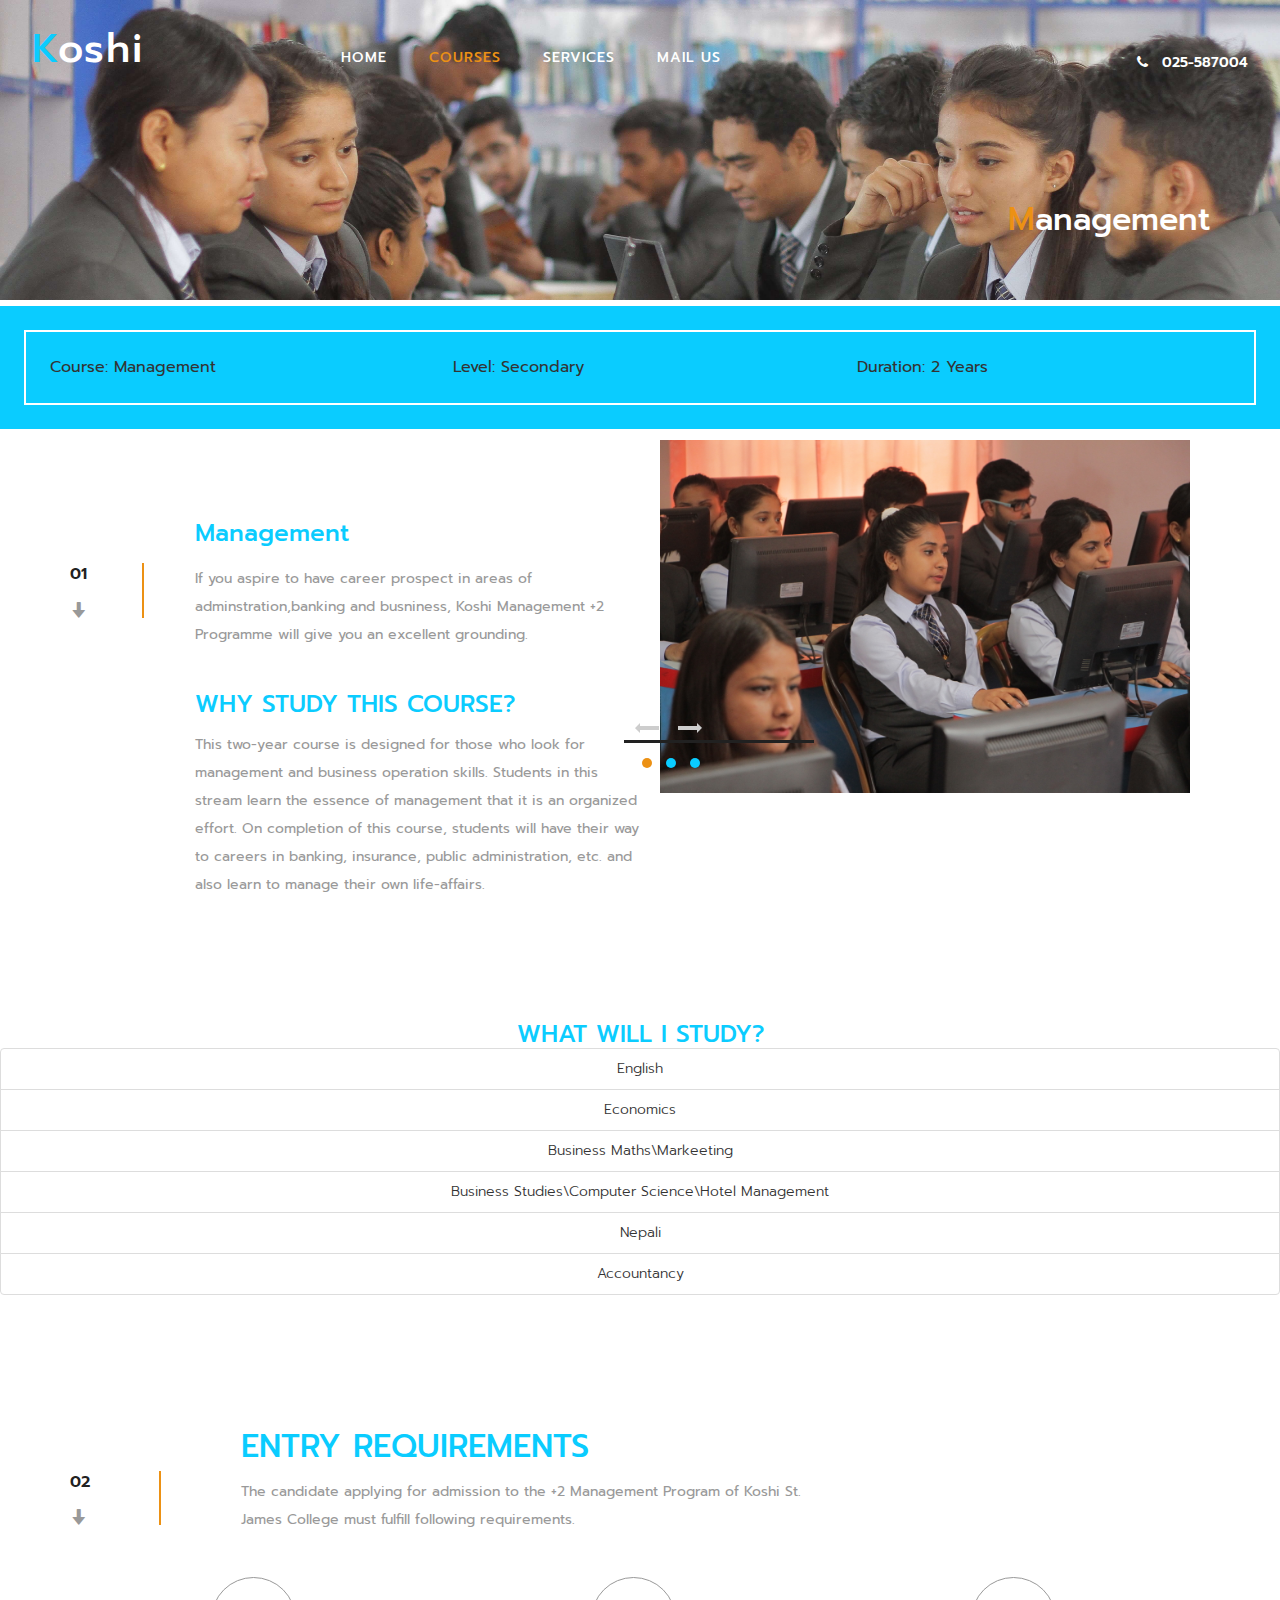
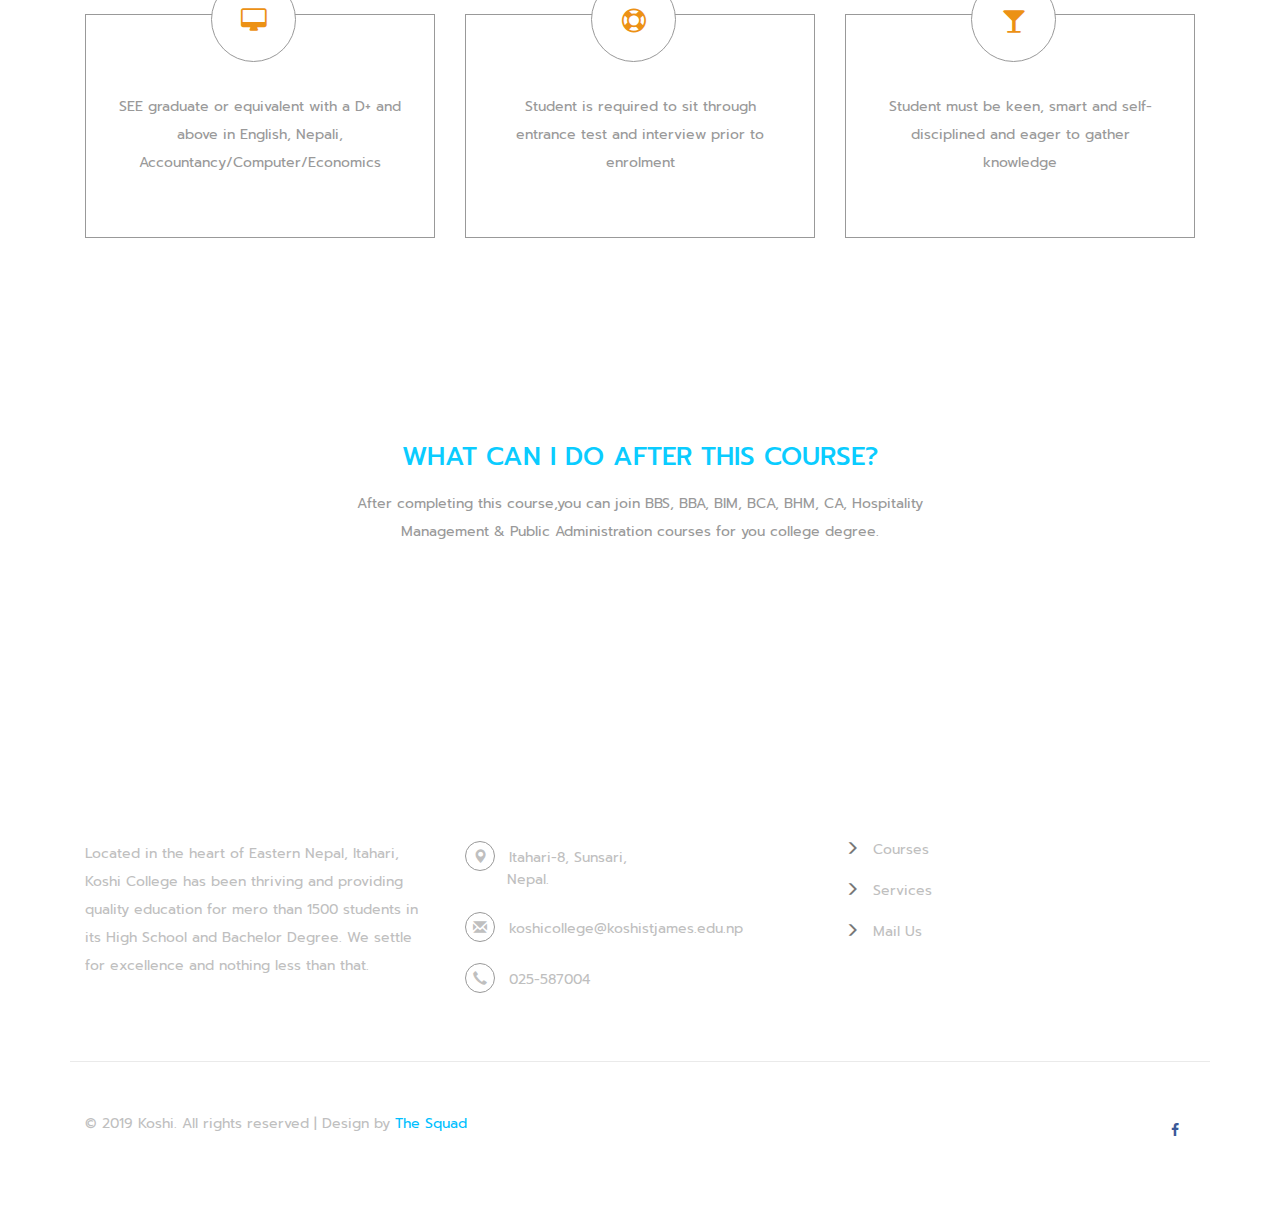
<file: management.html>
<!DOCTYPE html>
<html lang="en">
    <head>
        <title>Management: Koshi St James College</title>
        <!-- custom-theme -->
        <meta name="viewport" content="width=device-width, initial-scale=1">
        <meta http-equiv="Content-Type" content="text/html; charset=utf-8" />
        <meta name="keywords" content="koshi college, koshi st james, neexal, nischal, nischal ghimire, sadiksha, sagar, sandesh, manaslu, college, college in itahari, college in enapl, +2 college, bca, bbs, management, science, bca college, bca college in itahari, bca in nepal, programming, computer, course" />
        <script type="application/x-javascript"> addEventListener("load", function() { setTimeout(hideURLbar, 0); }, false);
            function hideURLbar(){ window.scrollTo(0,1); } </script>
        <!-- //custom-theme -->
        <link href="css/bootstrap.css" rel="stylesheet" type="text/css" media="all" />
        <link href="css/style.css" rel="stylesheet" type="text/css" media="all" />
        <!-- js -->
        <script type="text/javascript" src="js/jquery-2.1.4.min.js"></script>
        <!-- //js -->
        <link rel="stylesheet" href="css/flexslider.css" type="text/css" media="screen" property="" />
        <!-- gallery -->
        <link href="css/lsb.css" rel="stylesheet" type="text/css">
        <!-- //gallery -->
        <!-- font-awesome-icons -->
        <link href="css/font-awesome.css" rel="stylesheet"> 
        <!-- //font-awesome-icons -->
        <link href="//fonts.googleapis.com/css?family=Prompt:100,100i,200,200i,300,300i,400,400i,500,500i,600,600i,700,700i,800,800i,900,900i&amp;subset=latin-ext,thai,vietnamese" rel="stylesheet">
        <style>
            .sublist{
                text-align: center;
            }
        </style>
    </head>

    <body>
        <!-- banner -->
        <div class="banner2">
            <nav class="navbar navbar-default">
                <div class="navbar-header navbar-left">
                    <button type="button" class="navbar-toggle collapsed" data-toggle="collapse" data-target="#bs-example-navbar-collapse-1">
                        <span class="sr-only">Toggle navigation</span>
                        <span class="icon-bar"></span>
                        <span class="icon-bar"></span>
                        <span class="icon-bar"></span>
                    </button>
                    <h1><a class="navbar-brand" href="index.html"><span>K</span>oshi</a></h1>
                </div>
                <!-- Collect the nav links, forms, and other content for toggling -->
                <div class="collapse navbar-collapse navbar-right" id="bs-example-navbar-collapse-1">
                    <nav class="link-effect-2" id="link-effect-2">
                        <ul class="nav navbar-nav">
                            <li><a href="index.html"><span data-hover="Home">Home</span></a></li>
                            <li class="active"><a href="courses.html"><span data-hover="Courses">Courses</span></a></li>
                            <li><a href="services.html"><span data-hover="Services">Services</span></a></li>
                            <li><a href="mail.html"><span data-hover="Mail Us">Mail Us</span></a></li>
                        </ul>
                    </nav>
                </div>
                <div class="w3_agile_phone">
                    <p><i class="fa fa-phone" aria-hidden="true"></i>025-587004</p>
                </div>
            </nav>
            <div class="wthree_banner1_info">
                <div class="container">
                    <h3><span>M</span>anagement</h3>
                </div>
            </div>
        </div>
        <!-- //banner -->		
        <!-- banner-bottom -->	
        <div class="home">
            <div class="gallery-top">
                <div class="agileinfo_gallery_top">
                    <div class="row">
                        <div class="col-md-4">Course: Management</div>
                        <div class="col-md-4">Level: Secondary</div>
                        <div class="col-md-4">Duration: 2 Years</div>
                    </div>
                </div>
            </div>
            <div class="banner-bottom">
                <div class="container">
                    <div class="col-md-6 w3ls_banner_bottom_left">
                        <div class="w3ls_banner_bottom_left1">
                            <p>01</p>
                            <span class="glyphicon glyphicon-arrow-down" aria-hidden="true"></span>
                        </div>
                        <div class="w3ls_banner_bottom_right1">
                            <h2><span>Management</span></h2>
                            <p>If you aspire to have career prospect in areas of adminstration,banking and busniness, Koshi Management +2 Programme will give you an excellent grounding.
                            </p>
                            <h3><font style="color: #0bccff;">WHY STUDY THIS COURSE?</font></h3>
                            <p>This two-year course is designed for those who look for management and business operation skills. Students in this stream learn the essence of management that it is an organized effort. On completion of this course, students will have their way to careers in banking, insurance, public administration, etc. and also learn to manage their own life-affairs. </p>
                        </div>
                        <div class="clearfix"> </div>
                    </div>
                    <div class="col-md-6 w3ls_banner_bottom_right">
                        <section class="slider">
                            <div class="flexslider">
                                <ul class="slides">
                                    <li>	
                                        <div class="agileits_w3layouts_banner_bottom_grid">
                                            <img src="images/1.jpg" alt=" " class="img-responsive" />
                                        </div>
                                    </li>
                                    <li>	
                                        <div class="agileits_w3layouts_banner_bottom_grid">
                                            <img src="images/2.jpg" alt=" " class="img-responsive" />
                                        </div>
                                    </li>
                                    <li>	
                                        <div class="agileits_w3layouts_banner_bottom_grid">
                                            <img src="images/3.jpg" alt=" " class="img-responsive" />
                                        </div>
                                    </li>
                                </ul>
                            </div>
                        </section>
                    </div>
                    <div class="clearfix"> </div>
                </div>
            </div>
            <div class="sublist">
                <h3><font style="color: #0bccff;"> WHAT WILL I STUDY?</font></h3>

                <ul class="list-group list-group-flush">
                    <li class="list-group-item">English</li>
                    <li class="list-group-item">Economics</li>
                    <li class="list-group-item">Business Maths&#92;Markeeting</li>
                    <li class="list-group-item">Business Studies&#92;Computer Science&#92;Hotel Management</li>
                    <li class="list-group-item">Nepali</li>
                    <li class="list-group-item">Accountancy</li>
                </ul>
            </div>
            <div class="courses">
                <div class="container"> 	
                    <div class="w3_agile_team_grid">
                        <div class="w3_agile_team_grid_left">
                            <p>02</p>
                            <span class="glyphicon glyphicon-arrow-down" aria-hidden="true"></span>
                        </div>
                        <div class="w3_agile_team_grid_right">
                            <h3><span>ENTRY REQUIREMENTS</span></h3>
                            <p>The candidate applying for admission to the +2 Management Program of Koshi St. James College must fulfill following requirements.</p>
                        </div>
                        <div class="clearfix"> </div>
                    </div>
                    <div class="agileits_w3layouts_team_grids">
                        <div class="col-md-4 w3_agileits_services1_grid">
                            <div class="w3_agileits_services1_grid1">
                                <p>SEE graduate or equivalent with a D+ and above in English, Nepali, Accountancy/Computer/Economics</p>

                                <div class="w3_agileits_services1_grid1_pos">
                                    <i class="fa fa-desktop" aria-hidden="true"></i>
                                </div>
                            </div>
                        </div>
                        <div class="col-md-4 w3_agileits_services1_grid">
                            <div class="w3_agileits_services1_grid1">
                                <p>Student is required to sit through entrance test and interview prior to enrolment</p>

                                <div class="w3_agileits_services1_grid1_pos">
                                    <i class="fa fa-life-buoy" aria-hidden="true"></i>
                                </div>
                            </div>
                        </div>
                        <div class="col-md-4 w3_agileits_services1_grid">
                            <div class="w3_agileits_services1_grid1">
                                <p>Student must be keen, smart and self-disciplined and eager to gather knowledge</p>

                                <div class="w3_agileits_services1_grid1_pos">
                                    <i class="fa fa-glass" aria-hidden="true"></i>
                                </div>
                            </div>
                        </div>
                        <div class="clearfix"> </div>
                    </div>
                </div>
            </div>
            <!-- services-bottom -->
            <div class="services-bottom-management">
                <div class="container"> 
                    <div class="agileits_services_bottom_grid">
                        <h3><span>WHAT CAN I DO AFTER THIS COURSE?</span></h3>
                        <p>After completing this course,you can join BBS, BBA, BIM, BCA, BHM, CA, Hospitality Management & Public Administration courses for you college degree.</p>
                    </div>
                </div>
            </div>
            <!-- //services-bottom -->
        </div>
        <!-- footer -->
        <div class="footer">
            <div class="container">

                <div class="agile_footer_copy">
                    <div class="w3agile_footer_grids">
                        <div class="col-md-4 w3agile_footer_grid">
                            <h3>About Us</h3>
                            <p>Located in the heart of Eastern Nepal, Itahari, Koshi College has been thriving and providing quality education for mero than 1500 students in its High School and Bachelor Degree. We settle for excellence and nothing less than that. </span></p>
                </div>
                <div class="col-md-4 w3agile_footer_grid">
                    <h3>Contact Info</h3>
                    <ul>
                        <li><i class="glyphicon glyphicon-map-marker" aria-hidden="true"></i>Itahari-8, Sunsari, <span>Nepal.</span></li>
                        <li><i class="glyphicon glyphicon-envelope" aria-hidden="true"></i><a href="mailto:koshicollege@koshistjames.edu.np">koshicollege@koshistjames.edu.np</a></li>
                        <li><i class="glyphicon glyphicon-earphone" aria-hidden="true"></i>025-587004</li>
                    </ul>
                </div>
                <div class="col-md-4 w3agile_footer_grid w3agile_footer_grid1">
                    <h3>Navigation</h3>
                    <ul>
                        <li><span class="glyphicon glyphicon-menu-right" aria-hidden="true"></span><a href="courses.html">Courses</a></li>
                        <li><span class="glyphicon glyphicon-menu-right" aria-hidden="true"></span><a href="services.html">Services</a></li>
                        <li><span class="glyphicon glyphicon-menu-right" aria-hidden="true"></span><a href="mail.html">Mail Us</a></li>
                    </ul>
                </div>
                <div class="clearfix"> </div>
            </div>
        </div>
        <div class="w3_agileits_copy_right_social">
            <div class="col-md-6 agileits_w3layouts_copy_right">
                <p>&copy; 2019 Koshi. All rights reserved | Design by <a href="http://nischalghimire.com.np/">The Squad</a></p>
            </div>
            <div class="col-md-6 w3_agile_copy_right">
                <ul class="agileinfo_social_icons">
                    <li><a href="https://www.facebook.com/koshistjames" class="w3_agileits_facebook"><i class="fa fa-facebook" aria-hidden="true"></i></a></li>
                </ul>
            </div>
            <div class="clearfix"> </div>
        </div>
        </div>
    </div>
<!-- //footer -->
<!-- carousal -->
<script src="js/slick.js" type="text/javascript" charset="utf-8"></script>
<script type="text/javascript">
    $(document).on('ready', function() {
        $(".center").slick({
            dots: true,
            infinite: true,
            centerMode: true,
            slidesToShow: 2,
            slidesToScroll: 2,
            responsive: [
                {
                    breakpoint: 768,
                    settings: {
                        arrows: true,
                        centerMode: false,
                        slidesToShow: 2
                    }
                },
                {
                    breakpoint: 480,
                    settings: {
                        arrows: true,
                        centerMode: false,
                        centerPadding: '40px',
                        slidesToShow: 1
                    }
                }
            ]
        });
    });
</script>
<!-- //carousal -->
<!-- flexisel -->
<script type="text/javascript">
    $(window).load(function() {
        $("#flexiselDemo1").flexisel({
            visibleItems: 4,
            animationSpeed: 1000,
            autoPlay: true,
            autoPlaySpeed: 3000,    		
            pauseOnHover: true,
            enableResponsiveBreakpoints: true,
            responsiveBreakpoints: { 
                portrait: { 
                    changePoint:480,
                    visibleItems: 1
                }, 
                landscape: { 
                    changePoint:640,
                    visibleItems:2
                },
                tablet: { 
                    changePoint:768,
                    visibleItems: 2
                }
            }
        });

    });
</script>
<script type="text/javascript" src="js/jquery.flexisel.js"></script>
<!-- //flexisel -->
<!-- gallery-pop-up -->
<script src="js/lsb.min.js"></script>
<script>
    $(window).load(function() {
        $.fn.lightspeedBox();
    });
</script>
<!-- //gallery-pop-up -->
<!-- flexSlider -->
<script defer src="js/jquery.flexslider.js"></script>
<script type="text/javascript">
    $(window).load(function(){
        $('.flexslider').flexslider({
            animation: "slide",
            start: function(slider){
                $('body').removeClass('loading');
            }
        });
    });
</script>
<!-- //flexSlider -->
<!-- banner-type-text -->
<script src="js/typed.js" type="text/javascript"></script>
<script>
    $(function(){

        $("#typed").typed({
            // strings: ["Typed.js is a <strong>jQuery</strong> plugin.", "It <em>types</em> out sentences.", "And then deletes them.", "Try it out!"],
            stringsElement: $('#typed-strings'),
            typeSpeed: 30,
            backDelay: 500,
            loop: true,
            contentType: 'html', // or text
            // defaults to false for infinite loop
            loopCount: false,
            callback: function(){ foo(); },
            resetCallback: function() { newTyped(); }
        });

        $(".reset").click(function(){
            $("#typed").typed('reset');
        });

    });

    function newTyped(){ /* A new typed object */ }

    function foo(){ console.log("Callback"); }
</script>
<!-- //banner-type-text -->
<!-- start-smooth-scrolling -->
<script type="text/javascript" src="js/move-top.js"></script>
<script type="text/javascript" src="js/easing.js"></script>
<script type="text/javascript">
    jQuery(document).ready(function($) {
        $(".scroll").click(function(event){		
            event.preventDefault();
            $('html,body').animate({scrollTop:$(this.hash).offset().top},1000);
        });
    });
</script>
<!-- start-smooth-scrolling -->
<!-- for bootstrap working -->
<script src="js/bootstrap.js"></script>
<!-- //for bootstrap working -->
<!-- here stars scrolling icon -->
<script type="text/javascript">
    $(document).ready(function() {
        /*
				var defaults = {
				containerID: 'toTop', // fading element id
				containerHoverID: 'toTopHover', // fading element hover id
				scrollSpeed: 1200,
				easingType: 'linear' 
				};
			*/

        $().UItoTop({ easingType: 'easeOutQuart' });

    });
</script>
<!-- //here ends scrolling icon -->
</body>
</html>
</file>
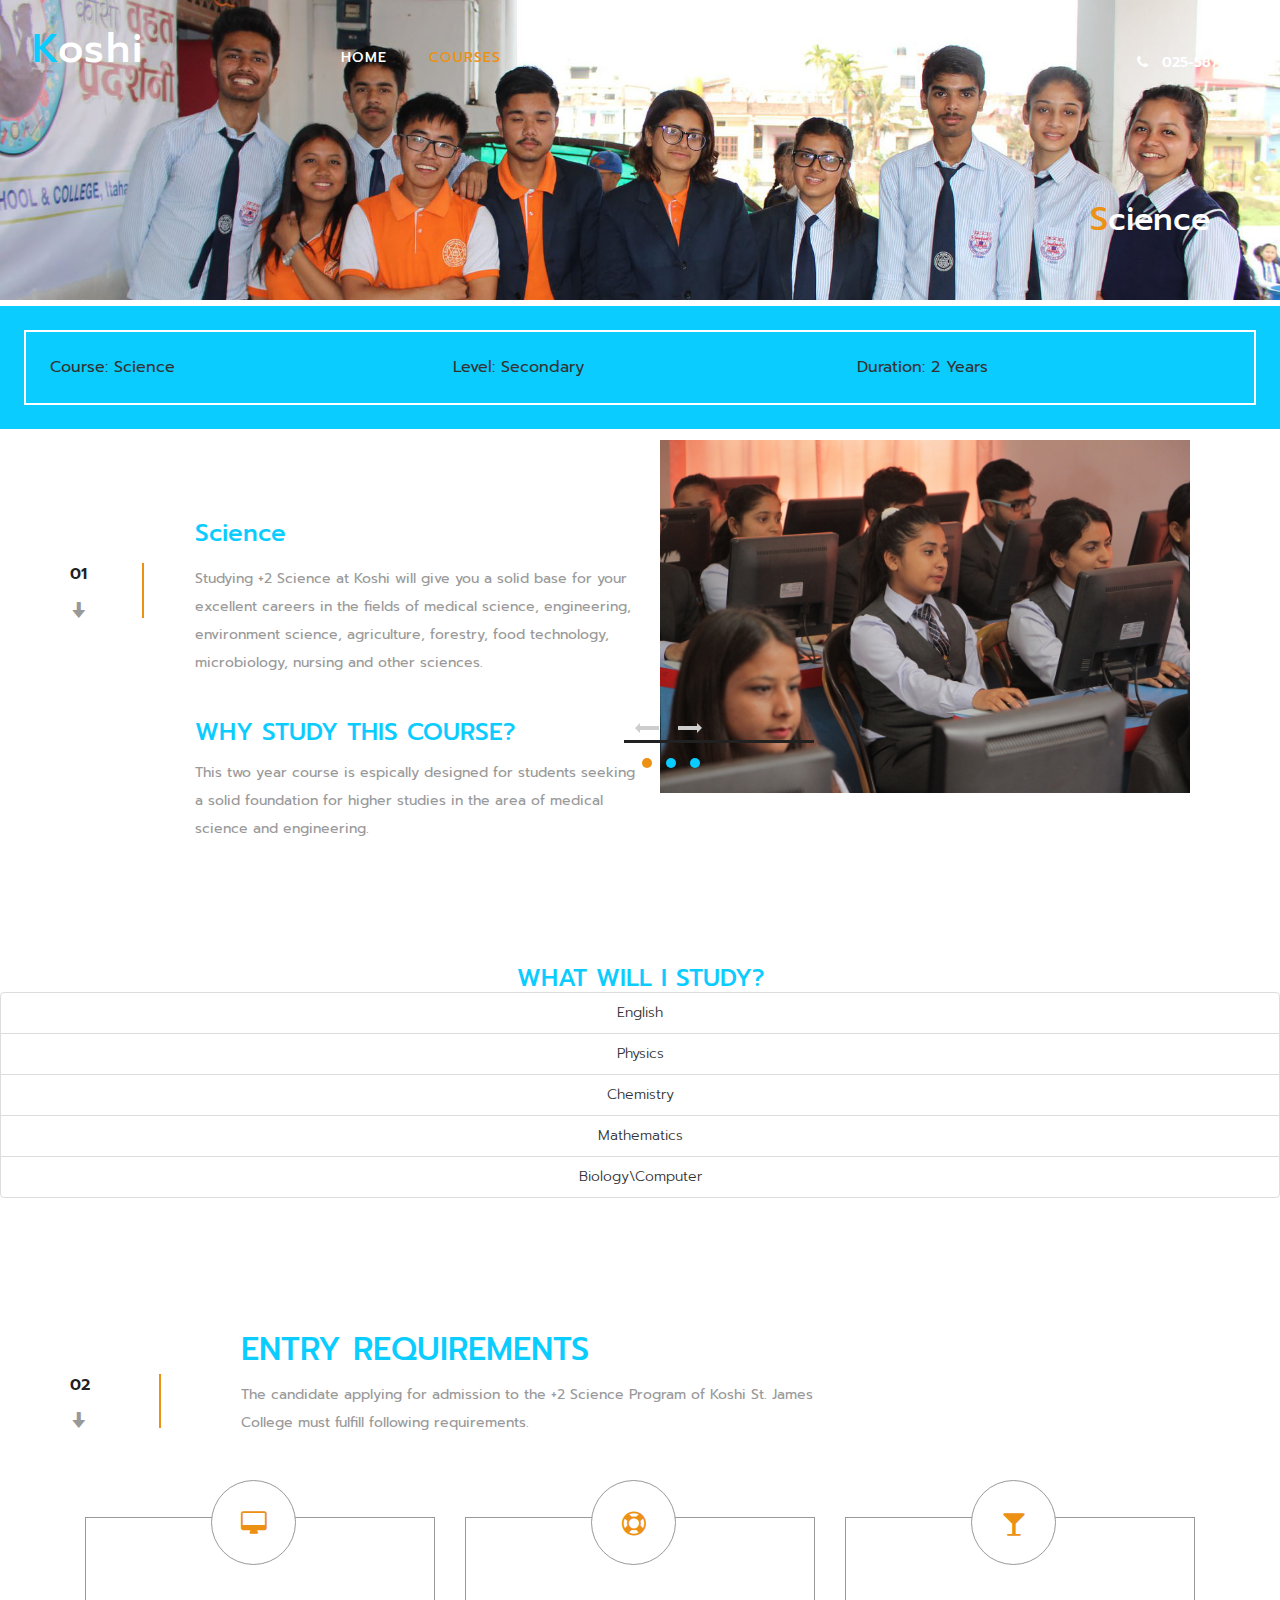
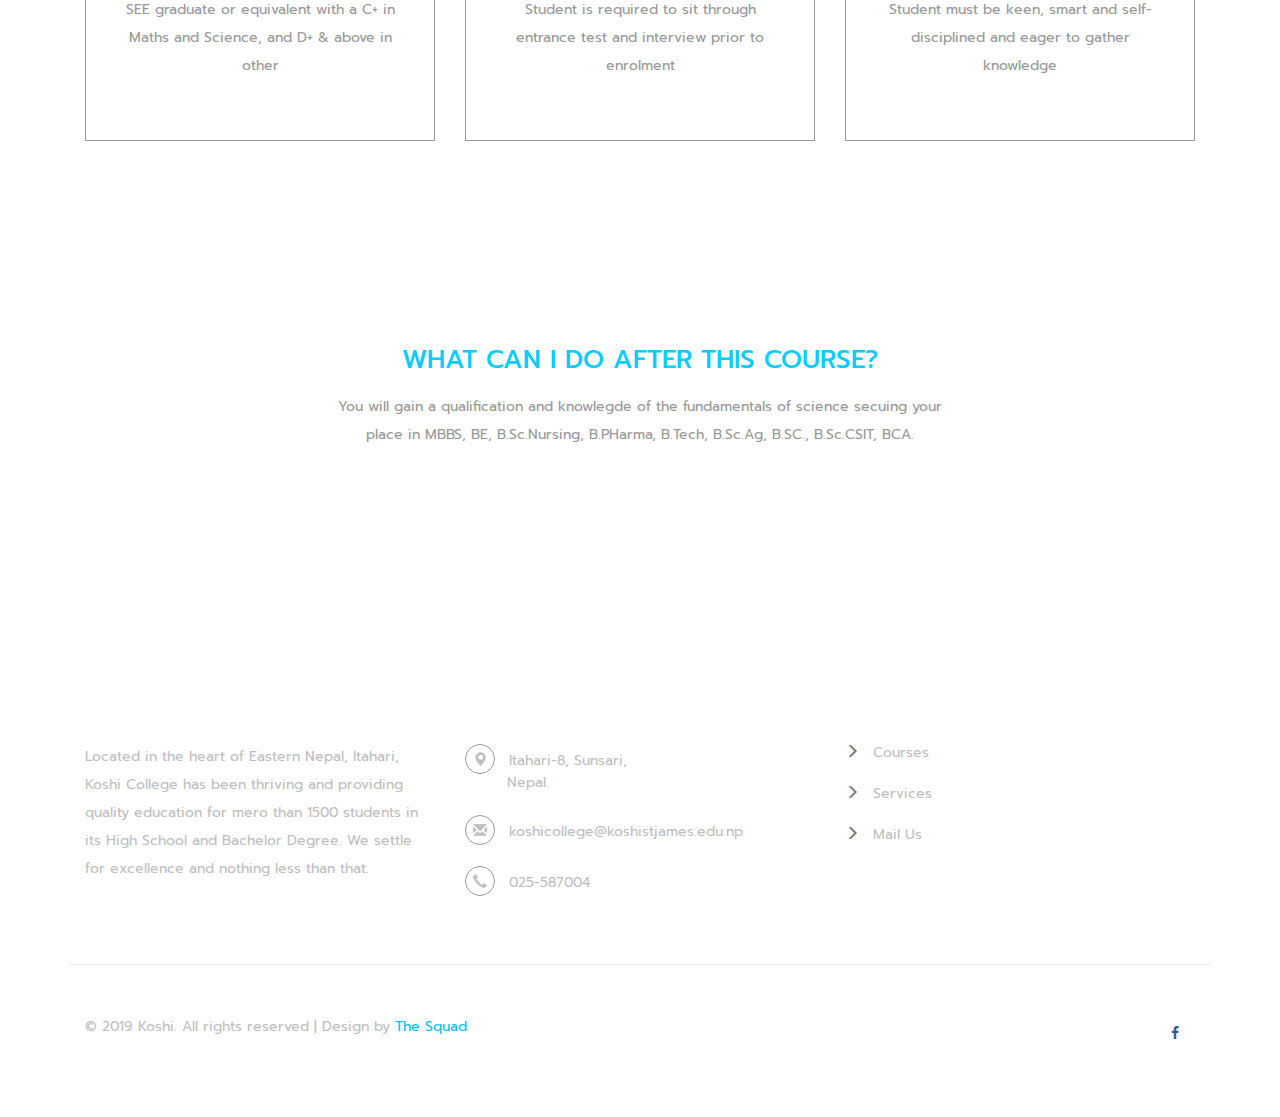
<file: science.html>
<!DOCTYPE html>
<html lang="en">
    <head>
        <title>Science: Koshi St James College</title>
        <!-- custom-theme -->
        <meta name="viewport" content="width=device-width, initial-scale=1">
        <meta http-equiv="Content-Type" content="text/html; charset=utf-8" />
        <meta name="keywords" content="koshi college, koshi st james, neexal, nischal, nischal ghimire, sadiksha, sagar, sandesh, manaslu, college, college in itahari, college in enapl, +2 college, bca, bbs, management, science, bca college, bca college in itahari, bca in nepal, programming, computer, course" />
        <script type="application/x-javascript"> addEventListener("load", function() { setTimeout(hideURLbar, 0); }, false);
            function hideURLbar(){ window.scrollTo(0,1); } </script>
        <!-- //custom-theme -->
        <link href="css/bootstrap.css" rel="stylesheet" type="text/css" media="all" />
        <link href="css/style.css" rel="stylesheet" type="text/css" media="all" />
        <!-- js -->
        <script type="text/javascript" src="js/jquery-2.1.4.min.js"></script>
        <!-- //js -->
        <link rel="stylesheet" href="css/flexslider.css" type="text/css" media="screen" property="" />
        <!-- gallery -->
        <link href="css/lsb.css" rel="stylesheet" type="text/css">
        <!-- //gallery -->
        <!-- font-awesome-icons -->
        <link href="css/font-awesome.css" rel="stylesheet"> 
        <!-- //font-awesome-icons -->
        <link href="//fonts.googleapis.com/css?family=Prompt:100,100i,200,200i,300,300i,400,400i,500,500i,600,600i,700,700i,800,800i,900,900i&amp;subset=latin-ext,thai,vietnamese" rel="stylesheet">
        <style>
            .sublist{
                text-align: center;
            }
        </style>
    </head>

    <body>
        <!-- banner -->
        <div class="banner-science">
            <nav class="navbar navbar-default">
                <div class="navbar-header navbar-left">
                    <button type="button" class="navbar-toggle collapsed" data-toggle="collapse" data-target="#bs-example-navbar-collapse-1">
                        <span class="sr-only">Toggle navigation</span>
                        <span class="icon-bar"></span>
                        <span class="icon-bar"></span>
                        <span class="icon-bar"></span>
                    </button>
                    <h1><a class="navbar-brand" href="index.html"><span>K</span>oshi</a></h1>
                </div>
                <!-- Collect the nav links, forms, and other content for toggling -->
                <div class="collapse navbar-collapse navbar-right" id="bs-example-navbar-collapse-1">
                    <nav class="link-effect-2" id="link-effect-2">
                        <ul class="nav navbar-nav">
                            <li><a href="index.html"><span data-hover="Home">Home</span></a></li>
                            <li class="active"><a href="courses.html"><span data-hover="Courses">Courses</span></a></li>
                            <li><a href="services.html"><span data-hover="Services">Services</span></a></li>
                            <li><a href="mail.html"><span data-hover="Mail Us">Mail Us</span></a></li>
                        </ul>
                    </nav>
                </div>
                <div class="w3_agile_phone">
                    <p><i class="fa fa-phone" aria-hidden="true"></i>025-587004</p>
                </div>
            </nav>
            <div class="wthree_banner1_info">
                <div class="container">
                    <h3><span>S</span>cience</h3>
                </div>
            </div>
        </div>
        <!-- //banner -->		
        <!-- banner-bottom -->	
        <div class="home">
            <div class="gallery-top">
                <div class="agileinfo_gallery_top">
                    <div class="row">
                        <div class="col-md-4">Course: Science</div>
                        <div class="col-md-4">Level: Secondary</div>
                        <div class="col-md-4">Duration: 2 Years</div>
                    </div>
                </div>
            </div>
            <div class="banner-bottom">
                <div class="container">
                    <div class="col-md-6 w3ls_banner_bottom_left">
                        <div class="w3ls_banner_bottom_left1">
                            <p>01</p>
                            <span class="glyphicon glyphicon-arrow-down" aria-hidden="true"></span>
                        </div>
                        <div class="w3ls_banner_bottom_right1">
                            <h2><span>Science</span></h2>
                            <p>Studying +2 Science at Koshi will give you a solid base for your excellent careers in the fields of medical science, engineering, environment science, agriculture, forestry, food technology, microbiology, nursing and other sciences. </p>
                            <h3><font style="color: #0bccff;">WHY STUDY THIS COURSE?</font></h3>
                            <p>This two year course is espically designed for students seeking a solid foundation for higher studies in the area of medical science and engineering.</p>
                        </div>
                        <div class="clearfix"> </div>
                    </div>
                    <div class="col-md-6 w3ls_banner_bottom_right">
                        <section class="slider">
                            <div class="flexslider">
                                <ul class="slides">
                                    <li>	
                                        <div class="agileits_w3layouts_banner_bottom_grid">
                                            <img src="images/1.jpg" alt=" " class="img-responsive" />
                                        </div>
                                    </li>
                                    <li>	
                                        <div class="agileits_w3layouts_banner_bottom_grid">
                                            <img src="images/2.jpg" alt=" " class="img-responsive" />
                                        </div>
                                    </li>
                                    <li>	
                                        <div class="agileits_w3layouts_banner_bottom_grid">
                                            <img src="images/3.jpg" alt=" " class="img-responsive" />
                                        </div>
                                    </li>
                                </ul>
                            </div>
                        </section>
                    </div>
                    <div class="clearfix"> </div>
                </div>
            </div>
            <div class="sublist">
                <h3><font style="color: #0bccff;"> WHAT WILL I STUDY?</font></h3>

                <ul class="list-group list-group-flush">
                    <li class="list-group-item">English</li>
                    <li class="list-group-item">Physics</li>
                    <li class="list-group-item">Chemistry</li>
                    <li class="list-group-item">Mathematics</li>
                    <li class="list-group-item">Biology&#92;Computer</li>
                </ul>
            </div>
            <div class="courses">
                <div class="container"> 	
                    <div class="w3_agile_team_grid">
                        <div class="w3_agile_team_grid_left">
                            <p>02</p>
                            <span class="glyphicon glyphicon-arrow-down" aria-hidden="true"></span>
                        </div>
                        <div class="w3_agile_team_grid_right">
                            <h3><span>ENTRY REQUIREMENTS</span></h3>
                            <p>The candidate applying for admission to the +2 Science Program of Koshi St. James College must fulfill following requirements.</p>
                        </div>
                        <div class="clearfix"> </div>
                    </div>
                    <div class="agileits_w3layouts_team_grids">
                        <div class="col-md-4 w3_agileits_services1_grid">
                            <div class="w3_agileits_services1_grid1">
                                <p>SEE graduate or equivalent with a C+ in Maths and Science, and D+ &amp; above in other</p>

                                <div class="w3_agileits_services1_grid1_pos">
                                    <i class="fa fa-desktop" aria-hidden="true"></i>
                                </div>
                            </div>
                        </div>
                        <div class="col-md-4 w3_agileits_services1_grid">
                            <div class="w3_agileits_services1_grid1">
                                <p>Student is required to sit through entrance test and interview prior to enrolment</p>

                                <div class="w3_agileits_services1_grid1_pos">
                                    <i class="fa fa-life-buoy" aria-hidden="true"></i>
                                </div>
                            </div>
                        </div>
                        <div class="col-md-4 w3_agileits_services1_grid">
                            <div class="w3_agileits_services1_grid1">
                                <p>Student must be keen, smart and self-disciplined and eager to gather knowledge</p>

                                <div class="w3_agileits_services1_grid1_pos">
                                    <i class="fa fa-glass" aria-hidden="true"></i>
                                </div>
                            </div>
                        </div>
                        <div class="clearfix"> </div>
                    </div>
                </div>
            </div>
            <!-- services-bottom -->
	<div class="services-bottom-science">
		<div class="container"> 
			<div class="agileits_services_bottom_grid">
				<h3><span>WHAT CAN I DO AFTER THIS COURSE?</span></h3>
				<p>You will gain a qualification and knowlegde of the fundamentals of science secuing your place in MBBS, BE, B.Sc.Nursing, B.PHarma, B.Tech, B.Sc.Ag, B.SC., B.Sc.CSIT, BCA.</p>
			</div>
		</div>
	</div>
<!-- //services-bottom -->
        </div>
        <!-- footer -->
        <div class="footer">
            <div class="container">

                <div class="agile_footer_copy">
                    <div class="w3agile_footer_grids">
                        <div class="col-md-4 w3agile_footer_grid">
                            <h3>About Us</h3>
                            <p>Located in the heart of Eastern Nepal, Itahari, Koshi College has been thriving and providing quality education for mero than 1500 students in its High School and Bachelor Degree. We settle for excellence and nothing less than that. </span></p>
                </div>
                <div class="col-md-4 w3agile_footer_grid">
                    <h3>Contact Info</h3>
                    <ul>
                        <li><i class="glyphicon glyphicon-map-marker" aria-hidden="true"></i>Itahari-8, Sunsari, <span>Nepal.</span></li>
                        <li><i class="glyphicon glyphicon-envelope" aria-hidden="true"></i><a href="mailto:koshicollege@koshistjames.edu.np">koshicollege@koshistjames.edu.np</a></li>
                        <li><i class="glyphicon glyphicon-earphone" aria-hidden="true"></i>025-587004</li>
                    </ul>
                </div>
                <div class="col-md-4 w3agile_footer_grid w3agile_footer_grid1">
                    <h3>Navigation</h3>
                    <ul>
                        <li><span class="glyphicon glyphicon-menu-right" aria-hidden="true"></span><a href="courses.html">Courses</a></li>
                        <li><span class="glyphicon glyphicon-menu-right" aria-hidden="true"></span><a href="services.html">Services</a></li>
                        <li><span class="glyphicon glyphicon-menu-right" aria-hidden="true"></span><a href="mail.html">Mail Us</a></li>
                    </ul>
                </div>
                <div class="clearfix"> </div>
            </div>
        </div>
        <div class="w3_agileits_copy_right_social">
            <div class="col-md-6 agileits_w3layouts_copy_right">
                <p>&copy; 2019 Koshi. All rights reserved | Design by <a href="http://nischalghimire.com.np/">The Squad</a></p>
            </div>
            <div class="col-md-6 w3_agile_copy_right">
                <ul class="agileinfo_social_icons">
                    <li><a href="https://www.facebook.com/koshistjames" class="w3_agileits_facebook"><i class="fa fa-facebook" aria-hidden="true"></i></a></li>
                </ul>
            </div>
            <div class="clearfix"> </div>
        </div>
        </div>
    </div>
<!-- //footer -->
<!-- carousal -->
<script src="js/slick.js" type="text/javascript" charset="utf-8"></script>
<script type="text/javascript">
    $(document).on('ready', function() {
        $(".center").slick({
            dots: true,
            infinite: true,
            centerMode: true,
            slidesToShow: 2,
            slidesToScroll: 2,
            responsive: [
                {
                    breakpoint: 768,
                    settings: {
                        arrows: true,
                        centerMode: false,
                        slidesToShow: 2
                    }
                },
                {
                    breakpoint: 480,
                    settings: {
                        arrows: true,
                        centerMode: false,
                        centerPadding: '40px',
                        slidesToShow: 1
                    }
                }
            ]
        });
    });
</script>
<!-- //carousal -->
<!-- flexisel -->
<script type="text/javascript">
    $(window).load(function() {
        $("#flexiselDemo1").flexisel({
            visibleItems: 4,
            animationSpeed: 1000,
            autoPlay: true,
            autoPlaySpeed: 3000,    		
            pauseOnHover: true,
            enableResponsiveBreakpoints: true,
            responsiveBreakpoints: { 
                portrait: { 
                    changePoint:480,
                    visibleItems: 1
                }, 
                landscape: { 
                    changePoint:640,
                    visibleItems:2
                },
                tablet: { 
                    changePoint:768,
                    visibleItems: 2
                }
            }
        });

    });
</script>
<script type="text/javascript" src="js/jquery.flexisel.js"></script>
<!-- //flexisel -->
<!-- gallery-pop-up -->
<script src="js/lsb.min.js"></script>
<script>
    $(window).load(function() {
        $.fn.lightspeedBox();
    });
</script>
<!-- //gallery-pop-up -->
<!-- flexSlider -->
<script defer src="js/jquery.flexslider.js"></script>
<script type="text/javascript">
    $(window).load(function(){
        $('.flexslider').flexslider({
            animation: "slide",
            start: function(slider){
                $('body').removeClass('loading');
            }
        });
    });
</script>
<!-- //flexSlider -->
<!-- banner-type-text -->
<script src="js/typed.js" type="text/javascript"></script>
<script>
    $(function(){

        $("#typed").typed({
            // strings: ["Typed.js is a <strong>jQuery</strong> plugin.", "It <em>types</em> out sentences.", "And then deletes them.", "Try it out!"],
            stringsElement: $('#typed-strings'),
            typeSpeed: 30,
            backDelay: 500,
            loop: true,
            contentType: 'html', // or text
            // defaults to false for infinite loop
            loopCount: false,
            callback: function(){ foo(); },
            resetCallback: function() { newTyped(); }
        });

        $(".reset").click(function(){
            $("#typed").typed('reset');
        });

    });

    function newTyped(){ /* A new typed object */ }

    function foo(){ console.log("Callback"); }
</script>
<!-- //banner-type-text -->
<!-- start-smooth-scrolling -->
<script type="text/javascript" src="js/move-top.js"></script>
<script type="text/javascript" src="js/easing.js"></script>
<script type="text/javascript">
    jQuery(document).ready(function($) {
        $(".scroll").click(function(event){		
            event.preventDefault();
            $('html,body').animate({scrollTop:$(this.hash).offset().top},1000);
        });
    });
</script>
<!-- start-smooth-scrolling -->
<!-- for bootstrap working -->
<script src="js/bootstrap.js"></script>
<!-- //for bootstrap working -->
<!-- here stars scrolling icon -->
<script type="text/javascript">
    $(document).ready(function() {
        /*
				var defaults = {
				containerID: 'toTop', // fading element id
				containerHoverID: 'toTopHover', // fading element hover id
				scrollSpeed: 1200,
				easingType: 'linear' 
				};
			*/

        $().UItoTop({ easingType: 'easeOutQuart' });

    });
</script>
<!-- //here ends scrolling icon -->
</body>
</html>
</file>
<file: css/style.css>
/*--
Author: W3layouts
Author URL: http://w3layouts.com
License: Creative Commons Attribution 3.0 Unported
License URL: http://creativecommons.org/licenses/by/3.0/
--*/
html, body{
    font-size: 100%;
    font-family: 'Prompt', sans-serif;
    background:#ffffff;
    margin: 0;
}
p,ul li,ol li{
    margin:0;
    font-size:14px;
}
h1,h2,h3,h4,h5,h6{
    font-family: 'Prompt', sans-serif;
    margin:0;
}
ul,label{
    margin:0;
    padding:0;
}
body a:hover{
    text-decoration:none;
}
input[type="submit"],input[type="reset"],a,.w3_agileits_services1_grid1{
    -webkit-transition: 0.5s ease-in;
    -moz-transition: 0.5s ease-in;
    -ms-transition: 0.5s ease-in;
    -o-transition: 0.5s ease-in;
    transition:0.5s ease-in;
}
/*-- banner --*/
.banner{
    background:url(../images/banner.jpg) no-repeat 0px 0px;
    background-size:cover;
    -webkit-background-size:cover;
    -moz-background-size:cover;
    -o-background-size:cover;
    -ms-background-size:cover;
    min-height:770px;
    position: relative;
}
.banner2{
    background:url(../images/banner2.JPG) no-repeat 0px 0px;
    background-size:cover;
    -webkit-background-size:cover;
    -moz-background-size:cover;
    -o-background-size:cover;
    -ms-background-size:cover;
    min-height:300px;
}
.banner3{
    background:url(../images/banner3.JPG) no-repeat 0px 0px;
    background-size:cover;
    -webkit-background-size:cover;
    -moz-background-size:cover;
    -o-background-size:cover;
    -ms-background-size:cover;
    min-height:300px;
}
.banner4{
    background:url(../images/banner4.JPG) no-repeat 0px 0px;
    background-size:cover;
    -webkit-background-size:cover;
    -moz-background-size:cover;
    -o-background-size:cover;
    -ms-background-size:cover;
    min-height:300px;
}
.banner-science{
    background:url(../images/sci_ban.jpg) no-repeat 0px 0px;
    background-size:cover;
    -webkit-background-size:cover;
    -moz-background-size:cover;
    -o-background-size:cover;
    -ms-background-size:cover;
    min-height:300px;
}
/*-- nav --*/
.navbar-default {
    background: none;
    border: none;
}
.navbar {
    margin-bottom: 0;
}
.navbar-collapse {
    padding: 0;
}
.navbar-right {
    margin-right: 0;
}
.navbar-default .navbar-nav > .active > a, .navbar-default .navbar-nav > .active > a:hover, .navbar-default .navbar-nav > .active > a:focus {
    color:#ec9114;
    background:none;
}
.navbar-default .navbar-nav > li > a {
    font-weight: 500;
    letter-spacing: 1px;
}
.navbar-nav > li > a {
    margin: 0;
    padding:0 1.5em;
    text-transform: uppercase;
}
.navbar-default .navbar-nav > li > a:hover{
    color:#ec9114;
}
.navbar-default .navbar-nav > li > a:focus {
    color: #fff;
    outline:none;
}
nav.navbar.navbar-default {
    background: none;
    padding:2em 2em 0;
}
.navbar-right {
    float: left !important;
    margin: 1em 0 0 18em;
}
.navbar-default .navbar-nav > .open > a, .navbar-default .navbar-nav > .open > a:hover, .navbar-default .navbar-nav > .open > a:focus {
    color:#fff;
    background: none;
}
.navbar-default .navbar-nav > li > a {
    color: #fff;
}
.navbar-default .navbar-nav  > .active.open > a:focus {
    background:transparent;
    color: #fff;
}
.navbar-default .navbar-brand,.navbar-default .navbar-brand:hover, .navbar-default .navbar-brand:focus {
    color: #fff;
}
.navbar-brand {
    height: 42px;
    padding: 0;
    font-size: 1.1em;
    line-height: 35px;
    letter-spacing: 2px;
}
.navbar-brand span{
    color: #0accff;
}
.link-effect-2 a {
    overflow: hidden;
    font-weight: 400;
}
.link-effect-2 a span {
    position: relative;
    display: inline-block;
    -moz-transition: 0.3s;
    -o-transition: 0.3s;
    -webkit-transition: 0.3s;
    transition: 0.3s;
}
.link-effect-2 a span::before {
    color:#ec9114;
    position: absolute;
    top: 100%;
    content: attr(data-hover);
    -moz-transform: translate3d(0, 0, 0);
    -ms-transform: translate3d(0, 0, 0);
    -webkit-transform: translate3d(0, 0, 0);
    transform: translate3d(0, 0, 0);
}
.link-effect-2 a:hover span {
    -moz-transform: translateY(-100%);
    -ms-transform: translateY(-100%);
    -webkit-transform: translateY(-100%);
    transform: translateY(-100%);
}
.agile_short_dropdown {
    border-radius: 0;
    background: #ffffff;
    text-align: center;
    padding:0;
    border: none;
}
.agile_short_dropdown li a{
    text-transform:uppercase;
    color:#212121;
    font-size:13px;
    font-weight:600;
    padding: .8em 0;
}
.agile_short_dropdown > li > a:hover{
    color: #fff;
    text-decoration: none;
    background-color:#ec9114;
}
.w3_agile_phone{
    float:right;
    margin: 1.3em 0 0;
}
.w3_agile_phone p{
    color:#fff;
    font-weight:600;
}
.w3_agile_phone p i{
    padding-right:1em;
}
.agile_banner_info {
    width: 55%;
    margin:15em 0 0 6em;
    padding: 2em;
    border: 2px solid #fff;
    border-left: none;
    position: relative;
}
.agile_banner_info:after,.agile_banner_info:before{
    width:2px;
    height:20px;
    background:#fff;
    position:absolute;
    left:0%;
    content:'';
}
.agile_banner_info:after{
    top:0%;
}
.agile_banner_info:before{
    bottom:0%;
}
.agile_banner_info1{
    margin-left:-8em;
}
.agile_banner_info h3{
    font-size:1em;
    color:#fff;
    text-transform:capitalize;
    line-height:1.5em;
}
.agile_banner_info h3 span{
    color: #fff;
    padding: .2em .8em;
    background:#ec9114;
}
#typed{
    font-size:2em;
    color:#fff;
    text-transform:capitalize;
    line-height:1.5em;
}
#typed i{
    font-style:normal;
    color:#0accff;
    font-weight:600;
}
.banner_agile_para p{
    color: #fff;
    margin: 2em 0 0 7em;
    line-height: 2em;
}
/*-- code for animated blinking cursor --*/
.typed-cursor{
    opacity: 1;
    font-weight: 300;
    -webkit-animation: blink 0.7s infinite;
    -moz-animation: blink 0.7s infinite;
    -ms-animation: blink 0.7s infinite;
    -o-animation: blink 0.7s infinite;
    animation: blink 0.7s infinite;
    color: #fff;
    font-size: 2.5em;
}
@-keyframes blink{
    0% { opacity:1; }
    50% { opacity:0; }
    100% { opacity:1; }
}
@-webkit-keyframes blink{
    0% { opacity:1; }
    50% { opacity:0; }
    100% { opacity:1; }
}
@-moz-keyframes blink{
    0% { opacity:1; }
    50% { opacity:0; }
    100% { opacity:1; }
}
@-ms-keyframes blink{
    0% { opacity:1; }
    50% { opacity:0; }
    100% { opacity:1; }
}
@-o-keyframes blink{
    0% { opacity:1; }
    50% { opacity:0; }
    100% { opacity:1; }
}
/*-- banner-arrow-icon --*/
.scroll-down {
    width: 40px;
    height: 80px;
    position: absolute;
    left: 50%;
    bottom: 0;
    -webkit-transform: translate(-50%, -50%);
    transform: translate(-50%, -50%);
    padding: 14px;
    border-radius: 50px;
    opacity: .6;
    border: 2px solid #fff;
}
.scroll-down .dot {
    width: 9px;
    height: 9px;
    display: block;
    background: #0accff;
    border-radius: 100%;
    box-shadow: 0 17px 0 rgba(224, 70, 129, 0), 0 34px 0 rgba(224, 70, 129, 0);
    -webkit-animation: dotAnimation 1.8s ease-in-out infinite;
    animation: dotAnimation 1.8s ease-in-out infinite;
}

@-webkit-keyframes dotAnimation {
    99% {
        background:#0accff;
        box-shadow: 0 17px 0 rgba(224, 70, 129, 0), 0 34px 0 rgba(224, 70, 129, 0);
    }
    33% {
        background: rgba(224, 70, 129, 0);
        box-shadow: 0 17px 0 #0accff, 0 34px 0 rgba(224, 70, 129, 0);
    }
    66% {
        background: rgba(224, 70, 129, 0);
        box-shadow: 0 17px 0 rgba(224, 70, 129, 0), 0 34px 0 #0accff;
    }
}

@keyframes dotAnimation {
    99% {
        background:#0accff;
        box-shadow: 0 17px 0 rgba(224, 70, 129, 0), 0 34px 0 rgba(224, 70, 129, 0);
    }
    33% {
        background: rgba(224, 70, 129, 0);
        box-shadow: 0 17px 0 #0accff, 0 34px 0 rgba(224, 70, 129, 0);
    }
    66% {
        background: rgba(224, 70, 129, 0);
        box-shadow: 0 17px 0 rgba(224, 70, 129, 0), 0 34px 0 #0accff;
    }
}
.w3_agile_social_icons{
    position:absolute;
    bottom:8%;
    right:10%;
}
.agileinfo_social_icons li{
    display:inline-block;
}
.agileinfo_social_icons li a{
    width: 40px;
    height: 40px;
    border: 2px solid #fff;
    border-radius: 20px;
    text-decoration: none;
    display: block;
    text-align: center;
}
.agileinfo_social_icons li a:hover{
    color:#fff;
}
.agileinfo_social_icons li a i{
    line-height:2.7em;
}
.w3_agileits_facebook{
    color: #3b5998;
}
.w3_agileits_facebook:hover{
    background: #3b5998;
}
.wthree_twitter{
    color: #1da1f2;
}
.wthree_twitter:hover{
    background: #1da1f2;
}
.agileinfo_google{
    color: #dd4b39;
}
.agileinfo_google:hover{
    background: #dd4b39;
}
.agileits_pinterest{
    color: #bd081c;
}
.agileits_pinterest:hover{
    background: #bd081c;
}
.w3_banner_color{
    position: absolute;
    width: 25.3%;
    height: 20px;
    background: #ec9114;
    bottom: 0%;
    right: 19.3%;
}
/*-- banner --*/
/*-- banner-bottom --*/
.w3ls_banner_bottom_left,.register,.testimonials,.courses,.stats-bottom-banner,.services-bottom, .services-bottom-science, .services-bottom-management, .services-bottom-bca, .services-bottom-bbs {
    padding:5em 0;
}
.w3ls_banner_bottom_left1{
    float: left;
    border-right: 2px solid #ec9114;
    width: 13%;
    margin: 3em 0 0;
}
.w3ls_banner_bottom_left1 p{
    font-size:1em;
    color:#212121;
    font-weight:600;
}
.w3ls_banner_bottom_left1 span{
    display:block;
    font-size:1em;
    color:#999;
    margin:1em 0 0;
}
.w3ls_banner_bottom_right1{
    float: right;
    width: 78%;
}
.w3ls_banner_bottom_right1 h2{
    font-size: 1.5em;
    color: #212121;
    line-height: 1.5em;
    text-transform: capitalize;
}
.w3ls_banner_bottom_right1 h2 span{
    color:#0accff;
}
.w3ls_banner_bottom_right1 p{
    margin: 1em 0 3em;
    color: #999;
    line-height: 2em;
}
.button {
    min-width: 150px;
    max-width: 190px;
    display: block;
    background: none;
    vertical-align: middle;
    position: relative;
    z-index: 1;
    -webkit-backface-visibility: hidden;
    -moz-osx-font-smoothing: grayscale;
}
.button:focus {
    outline: none;
    color: #0accff;
}
.button > span {
    vertical-align: middle;
}
/* Nina */
.button--nina {
    padding: 0 2em;
    overflow: hidden;
    -webkit-transition: background-color 0.3s;
    transition: background-color 0.3s;
    text-align: center;
    border:1px solid #212121;
    font-size:1em;
    color:#212121;
    text-decoration:none;
}
.button--nina.button--inverted {
    background: #fff;
    color: #7986cb;
}
.button--nina > span {
    display: inline-block;
    padding: .7em 0;
    opacity: 0;
    color:#0accff;
    -webkit-transform: translate3d(0, -10px, 0);
    transform: translate3d(0, -10px, 0);
    -webkit-transition: -webkit-transform 0.3s, opacity 0.3s;
    transition: transform 0.3s, opacity 0.3s;
    -webkit-transition-timing-function: cubic-bezier(0.75, 0, 0.125, 1);
    transition-timing-function: cubic-bezier(0.75, 0, 0.125, 1);
}
.button--nina::before {
    content: attr(data-text);
    position: absolute;
    /*-- agileits --*/
    top: 0;
    left: 0;
    width: 100%;
    height: 100%;
    padding: .7em 0;
    -webkit-transition: -webkit-transform 0.3s, opacity 0.3s;
    transition: transform 0.3s, opacity 0.3s;
    -webkit-transition-timing-function: cubic-bezier(0.75, 0, 0.125, 1);
    transition-timing-function: cubic-bezier(0.75, 0, 0.125, 1);
}
.button--nina:hover::before {
    opacity: 0;
    -webkit-transform: translate3d(0, 100%, 0);
    transform: translate3d(0, 100%, 0);
}
.button--nina:hover > span {
    opacity: 1;
    -webkit-transform: translate3d(0, 0, 0);
    transform: translate3d(0, 0, 0);
}
.button--nina:hover > span:nth-child(1) {
    -webkit-transition-delay: 0.045s;
    transition-delay: 0.045s;
}
.button--nina:hover > span:nth-child(2) {
    -webkit-transition-delay: 0.09s;
    transition-delay: 0.09s;
}
.button--nina:hover > span:nth-child(3) {
    -webkit-transition-delay: 0.135s;
    transition-delay: 0.135s;
}
.button--nina:hover > span:nth-child(4) {
    -webkit-transition-delay: 0.18s;
    transition-delay: 0.18s;
}
.button--nina:hover > span:nth-child(5) {
    -webkit-transition-delay: 0.225s;
    transition-delay: 0.225s;
}
.button--nina:hover > span:nth-child(6) {
    -webkit-transition-delay: 0.27s;
    transition-delay: 0.27s;
    /*-- w3layouts --*/
}
.button--nina:hover > span:nth-child(7) {
    -webkit-transition-delay: 0.315s;
    transition-delay: 0.315s;
}
.button--nina:hover > span:nth-child(8) {
    -webkit-transition-delay: 0.36s;
    transition-delay: 0.36s;
}
.button--nina:hover > span:nth-child(9) {
    -webkit-transition-delay: 0.405s;
    transition-delay: 0.405s;
}
.button--nina:hover > span:nth-child(10) {
    -webkit-transition-delay: 0.45s;
    transition-delay: 0.45s;
}
.w3ls_banner_bottom_right img {
    margin: 0 auto;
}
/*-- //banner-bottom --*/
/*-- register --*/
.register{
    background: url(../images/4.jpg) no-repeat 0px 0px;
    background-size: cover;
    -webkit-background-size: cover;
    -moz-background-size: cover;
    -o-background-size: cover;
    -ms-background-size: cover;
    background-attachment: fixed;
}
.w3layouts_register_left {
    margin: 6.5em 0 0;
}
.w3layouts_register_left h3{
    font-size:2.5em;
    color:#fff;
}
.w3layouts_register_left h3 span{
    color:#0accff;
}
.w3layouts_register_left p{
    margin:2em 0 0;
    color:#fff;
    line-height:2em;
}
.w3layouts_register_right form{
    width: 80%;
    padding: 2em;
    background:rgba(10, 206, 255, 0.33);
}
.w3layouts_register_right input[type="text"],.w3layouts_register_right input[type="email"]{
    outline: none;
    background: #fff;
    padding: 12px;
    border: none;
    font-size: 14px;
    color: #212121;
    width: 100%;
}
.w3layouts_register_right input[type="email"]{
    margin:1.5em 0;
}
.w3layouts_register_right input[type="submit"]{
    outline:none;
    background:#ec9114;
    padding:12px 0;
    border:none;
    font-size:1em;
    color:#212121;
    width:100%;
    text-transform:uppercase;
    font-weight:600;
    letter-spacing:3px;
}
.w3layouts_register_right input[type="submit"]:hover{
    background:#0accff;
}
.w3layouts_register_right input[type="text"]:nth-child(2),.w3layouts_register_right input[type="submit"]{
    margin:1.5em 0 0;
}
/*-- //register --*/
/*-- team --*/
.w3_agile_team_grid_left{
    float: left;
    border-right: 2px solid #ec9114;
    width: 8%;
    margin: 3em 0 0;
}
.w3_agile_team_grid_left p{
    font-size:1em;
    color:#212121;
    font-weight:600;
}
.w3_agile_team_grid_left span{
    display:block;
    font-size:1em;
    color:#999;
    margin:1em 0 0;
}
.w3_agile_team_grid_right{
    float: right;
    width: 85%;
}
.w3_agile_team_grid_right h3{
    font-size:2em;
    color: #212121;
    line-height: 1.5em;
    text-transform: capitalize;
}
.w3_agile_team_grid_right h3 span,.stats-bottom-banner h3 span,.agileits_services_bottom_grid h3 span{
    color:#0accff;
}
.w3_agile_team_grid_right p{
    margin: 0.5em 0 0;
    color: #999;
    line-height: 2em;
    width: 60%;
}
.agileits_w3layouts_team_grid img {
    margin: 0 auto;
}
.agileits_w3layouts_team_grids{
    margin:3em 0 0;
}
.team{
    padding:5em 0 0;
}
.agileits_w3layouts_team_grid{
    text-align:center;
}
.agileits_w3layouts_team_grid h3{
    font-size:1.2em;
    color:#212121;
    font-weight:600;
}
.agileits_w3layouts_team_grid p{
    color: #ec9114;
}
.w3_agileits_social_icons{
    margin:0 0 2em;
}
/*-- //team --*/
/*-- gallery-top --*/
.gallery-top{
    padding:1.5em;
    background:#0accff;	
    margin-bottom: 6px;
    margin-top: 6px;
}
.agileinfo_gallery_top{
    padding:1.5em;
    border:2px solid #fff;
}
.agileinfo_gallery_top h3{
    text-align:center;
    color:#fff;
    font-size:2em;
    line-height:1.5em;
}
.agileinfo_gallery_top h3 span{
    color:#212121;
}
/*-- //gallery-top --*/
/*-- gallery --*/
/*--flexisel--*/
.flex-slider{	
    background:#222227;
    padding: 70px 0 165px 0;
}
#flexiselDemo1 {
    display: none;
}
.nbs-flexisel-container {
    position: relative;
    max-width: 100%;
}
.nbs-flexisel-ul {
    position: relative;
    width: 9999px;
    margin: 0px;
    padding: 0px;
    list-style-type: none;
}
.nbs-flexisel-inner {
    overflow: hidden;
    margin: 0px auto;
    padding:0;
}
.nbs-flexisel-item {
    float: left;
    margin: 0;
    padding: 0px;
    position: relative;
    line-height: 35px;
}
.nbs-flexisel-item > img {
    cursor: pointer;
    position: relative;
}
/*---- Nav ---*/
.nbs-flexisel-nav-left, .nbs-flexisel-nav-right {
    width: 40px;
    height: 40px;
    position: absolute;
    cursor: pointer;
    z-index: 100;
    background:none;
    top: -5% !important;
    border-radius: 5px;
    display:none;
}
.nbs-flexisel-nav-left {
    left:91%;
}
.nbs-flexisel-nav-right {
    right: 1.2%;
    background:none;
}
/*--//flexisel--*/
.view {
    overflow: hidden;
    position: relative;
    text-align: center;
}
.view .mask, .view .content {
    width: 100%;
    height: 100%;
}
.view .mask, .view .content {
    position: absolute;
    overflow: hidden;
    top: 0;
    left: 0;
}
.view img {
    display: block;
    position: relative;
}
/* SECOND EFFECTS */

.second-effect .mask {
    opacity: 0;
    overflow:visible;
    border:0px solid rgba(0,0,0,0.7);
    -moz-box-sizing:border-box;
    -webkit-box-sizing:border-box;
    box-sizing:border-box;
    -o-box-sizing:border-box;
    -ms-box-sizing:border-box;
    -webkit-transition: all 0.4s ease-in-out;
    -moz-transition: all 0.4s ease-in-out;
    -o-transition: all 0.4s ease-in-out;
    -ms-transition: all 0.4s ease-in-out;
    transition: all 0.4s ease-in-out;
    text-align:center;
}
.second-effect:hover .mask {
    opacity: 1;
    border: 95px solid rgba(255, 255, 255, 0.7);
    background: rgba(0, 0, 0, 0.45);
}
.second-effect .mask p {
    font-size: 1.5em;
    color: #fff;
    text-transform: uppercase;
    padding: 1em 0 0;
    display: inline-block;
}
/*-- //gallery --*/
/*-- testimonials --*/
.w3ls_testimonials_grids{
    width:80%;
    margin:3em auto 0;
}
.w3l_testimonial_grid{
    padding: 4em 2em 2em;
    background: #f5f5f5;
    text-align: center;
    position: relative;
    margin: 5em 1.2em 0;
}
.w3l_testimonial_grid:focus,.agileits_testimonial_grid:focus{
    outline:none;
}
.w3l_testimonial_grid_pos{
    position:absolute;
    width:100%;
    text-align:center;
    top:-25%;
    left:0%;
}
.w3l_testimonial_grid_pos img{
    margin:0 auto;
}
.w3l_testimonial_grid p{
    color:#999;
    line-height:2em;
    position:relative;
    padding-left:2em;
}
.w3l_testimonial_grid p:before{
    content:"\f10d";
    font-size:2em;
    color:#ec9114;
    font-family:FontAwesome;
    position:absolute;
    top:0%;
    left:0%;
}
.agileits_testimonial_grid h4{
    font-size:1.1em;
    color:#212121;
    margin:1em 0 0.5em;
}
.agileits_testimonial_grid h5{
    font-size:.8em;
    color:#ec9114;
}
/* Slider */
.slick-slider
{
    position: relative;

    display: block;

    -moz-box-sizing: border-box;
    box-sizing: border-box;

    -webkit-user-select: none;
    -moz-user-select: none;
    -ms-user-select: none;
    user-select: none;

    -webkit-touch-callout: none;
    -khtml-user-select: none;
    -ms-touch-action: pan-y;
    touch-action: pan-y;
    -webkit-tap-highlight-color: transparent;
}

.slick-list
{
    position: relative;

    display: block;
    overflow: hidden;

    margin: 0;
    padding: 0;
}
.slick-list:focus
{
    outline: none;
}
.slick-list.dragging
{
    cursor: pointer;
    cursor: hand;
}

.slick-slider .slick-track,
.slick-slider .slick-list
{
    -webkit-transform: translate3d(0, 0, 0);
    -moz-transform: translate3d(0, 0, 0);
    -ms-transform: translate3d(0, 0, 0);
    -o-transform: translate3d(0, 0, 0);
    transform: translate3d(0, 0, 0);
}

.slick-track
{
    position: relative;
    top: 0;
    left: 0;

    display: block;
}
.slick-track:before,
.slick-track:after
{
    display: table;

    content: '';
}
.slick-track:after
{
    clear: both;
}
.slick-loading .slick-track
{
    visibility: hidden;
}

.slick-slide
{
    display: none;
    float: left;

    height: 100%;
    min-height: 1px;
}
[dir='rtl'] .slick-slide
{
    float: right;
}
.slick-slide img
{
    display: block;
}
.slick-slide.slick-loading img
{
    display: none;
}
.slick-slide.dragging img
{
    pointer-events: none;
}
.slick-initialized .slick-slide
{
    display: block;
}
.slick-loading .slick-slide
{
    visibility: hidden;
}
.slick-vertical .slick-slide
{
    display: block;

    height: auto;

    border: 1px solid transparent;
}
.slick-arrow.slick-hidden {
    display: none;
}
/* Arrows */
.slick-prev,
.slick-next
{
    line-height: 0;
    position: absolute;
    top: 60%;
    display: block;
    width: 50px;
    height: 40px;
    margin-top: 0;
    padding: 0;
    cursor: pointer;
    color: #fff;
    border: none;
    font-size: 1em;
    outline: none;
    background: #0accff;
    z-index: 9;
}
.slick-prev:hover,
.slick-prev:focus,
.slick-next:hover,
.slick-next:focus
{
    outline: none;
}
.slick-prev:hover:before,
.slick-prev:focus:before,
.slick-next:hover:before,
.slick-next:focus:before
{
    opacity: 1;
}
.slick-prev.slick-disabled:before,
.slick-next.slick-disabled:before
{
    opacity: .25;
}

.slick-prev:before,
.slick-next:before
{
    font-family: 'FontAwesome';
    line-height: 1;

    opacity: .75;
    color: white;

    -webkit-font-smoothing: antialiased;
    -moz-osx-font-smoothing: grayscale;
}
.slick-prev:before
{
    content:"\f177";
}
[dir='rtl'] .slick-prev:before
{
    content: "\f177";
}

.slick-next,[dir='rtl'] .slick-prev
{
    right:-6.5%;
}
[dir='rtl'] .slick-next,.slick-prev
{
    right: auto;
    left:-6.5%;
}
.slick-next:before
{
    content: "\f178";
}
[dir='rtl'] .slick-next:before
{
    content: "\f178";
}

/* Dots */
.slick-slider
{
    margin-bottom: 30px;
}

.slick-dots
{
    position: absolute;
    bottom: -45px;

    display: block;

    width: 100%;
    padding: 0;

    list-style: none;

    text-align: center;
}
.slick-dots li
{
    position: relative;

    display: inline-block;

    width: 20px;
    height: 20px;
    margin: 0 5px;
    padding: 0;

    cursor: pointer;
}
.slick-dots li button
{
    font-size: 0;
    line-height: 0;

    display: block;

    width: 20px;
    height: 20px;
    padding: 5px;

    cursor: pointer;

    color: #212121;
    border: 0;
    outline: none;
    background:transparent;
}
.slick-dots li button:hover,
.slick-dots li button:focus
{
    outline: none;
}
.slick-dots li button:hover:before,
.slick-dots li button:focus:before
{
    opacity: 1;
}
.slick-dots li button:before
{
    font-family: 'FontAwesome';
    font-size: 13px;
    line-height: 20px;
    position: absolute;
    top: 0;
    left: 0;
    width: 20px;
    height: 20px;
    content: "\f111";
    text-align: center;
    opacity: .25;
    color: #808080;
    -webkit-font-smoothing: antialiased;
    -moz-osx-font-smoothing: grayscale;
}
.slick-dots li.slick-active button:before
{
    opacity: .75;
    color: black;
}
/*-- //testimonials --*/
/*-- footer --*/
.footer{
    background: url(../images/13.jpg) no-repeat 0px 0px;
    background-size: cover;
    -webkit-background-size: cover;
    -moz-background-size: cover;
    -o-background-size: cover;
    -ms-background-size: cover;
    background-attachment: fixed;
    padding:4em 0;
}
.footer h2{
    font-size: 1.5em;
    color: #ffffff;
    font-weight: 300;
    margin-bottom: 1em;
}
.footer h2 span{
    display:block;
    text-transform:uppercase;
    font-weight:600;
    color:#0accff;
    font-size: 1.5em;
}
.footer input[type="email"]{
    outline: none;
    color: #fff;
    padding: 10px;
    font-size: 1.5em;
    width: 82%;
    background: none;
    border: none;
    border-bottom: 1px solid #999;
}
.footer input[type="submit"]{
    outline: none;
    color: #fff;
    padding: 10px 0;
    font-size: 1.5em;
    width: 15%;
    background:#ec9114;
    border: none;
    text-transform: uppercase;
    margin-left: 1em;
}
.footer input[type="submit"]:hover{
    background:#0accff;
}
.agile_footer_copy{
    padding:3em 0;
    border-bottom:1px solid #EAEAEA;
}
.w3agile_footer_grid h3{
    font-size: 1.5em;
    color:#ffffff;
    margin: 0 0 1.5em;
}
.w3agile_footer_grid p{
    font-size:14px;
    color:#bfbfbf;
    line-height:2em;
    margin:0;
}
.w3agile_footer_grid p span{
    display:block;
    margin:1em 0 0;
}
.w3agile_footer_grid ul li{
    list-style-type:none;
    color:#bfbfbf;
    font-size:14px;
}
.w3agile_footer_grid1 ul li{
    margin-bottom:1em;
}
.w3agile_footer_grid ul li i{
    color:#bfbfbf;
    border: 1px solid #999;
    padding:.5em;
    border-radius: 100%;
    -webkit-border-radius: 100%;
    -moz-border-radius: 100%;
    -o-border-radius: 100%;
    -ms-border-radius: 100%;
    margin-right: 1em;
}
.w3agile_footer_grid ul li span{
    display:block;
    margin-left: 3em;
}
.w3agile_footer_grid ul li a{
    color:#bfbfbf;
    text-decoration:none;
}
.w3agile_footer_grid ul li a:hover{
    color:#ec9114;
}
.w3agile_footer_grid ul li{
    margin-bottom: 1.5em;
}
.agileits_w3layouts_copy_right p{
    color:#bfbfbf;
    line-height:2em;
    margin:0;
}
.agileits_w3layouts_copy_right p a{
    text-decoration:none;
    color:#00BFFF;
}
.agileits_w3layouts_copy_right p a:hover{
    color:#999;
}
.w3agile_footer_grid1 ul li span {
    display: inline-block;
    margin-left: 0;
    padding-right: 1em;
}
.w3_agileits_copy_right_social{
    padding: 3em 0 0;
    position: relative;
}
.w3_agile_copy_right{
    text-align:right;
}
/*-- //footer --*/
/*-- to-top --*/
#toTop {
    display: none;
    text-decoration: none;
    position: fixed;
    bottom: 55px;
    right: 2%;
    overflow: hidden;
    z-index: 999; 
    width: 32px;
    height: 32px;
    border: none;
    text-indent: 100%;
    background: url(../images/arrow.png) no-repeat 0px 0px;
}
#toTopHover {
    width: 32px;
    height: 32px;
    display: block;
    overflow: hidden;
    float: right;
    opacity: 0;
    -moz-opacity: 0;
    filter: alpha(opacity=0);
}
/*-- //to-top --*/
/*-- bootstrap-pop-up --*/
.modal-header {
    font-size: 2em;
    color: #0accff;
    font-family: 'Prompt', sans-serif;
    text-align: center;
    text-transform: capitalize;
    letter-spacing: 2px;
}
.modal-content {
    border-radius: 0;
}
.close {
    opacity: 1;
}
.modal-body p {
    color: #999;
    text-align: left;
    padding:2em 0em 1em;
    line-height:2em;
}
.modal-body p i {
    display: block;
    margin: 1em 0 0;
    color:#212121;
}
.modal-body {
    padding:2em;
}
button.close {
    font-size: 1em;
    color: #212121;
    outline: none;
}
/*-- //bootstrap-pop-up --*/
/*-- courses --*/
.wthree_banner1_info{
    margin: 8em 0 0;
    text-align: right;
}
.wthree_banner1_info h3{
    font-size:2em;
    color:#fff;
}
.wthree_banner1_info h3 span{
    color:#ec9114;
}
.agileinfo_courses_flipster{
    width:70%;
    margin:0 auto;
}
.w3ls_courses_left{
    padding:0 !important;
}
.w3ls_courses_left_grid h3{
    font-size:1.2em;
    color:#ec9114;
    text-transform:capitalize;
}
.w3ls_courses_left_grid h3 i{
    color:#212121;
    padding-right:1em;
}
.w3ls_courses_left_grid p{
    margin:2em 0 0;
    color:#999;
    line-height:2em;
}
.w3ls_courses_left_grid{
    padding-top:2em;
}
.w3ls_courses_right p{
    margin-bottom:2em !important;
}
.agileits_courses_right img{
    margin:0 auto;
}
/*-- //courses --*/
/*-- stats --*/
.w3layouts_stats_left{
    padding:5em 0;
    text-align:center;
}
.w3layouts_stats_left p{
    font-size: 2em;
    font-weight: 600;
    letter-spacing: 5px;
    color: #fff;
}
.w3layouts_stats_left h3{
    font-size:1.2em;
    color:#fff;
}
.w3_counter_grid{
    background:#ec9114;
}
.w3_counter_grid1{
    background:#0accff;
}
.w3_counter_grid2{
    background:#00d21f;
}
.w3_counter_grid3{
    background:#940fe0;
}
.w3l_stats_bottom_grid_left img{
    margin:0 auto;
}
/*-- //stats --*/
/*-- stats-bottom --*/
body .bar_group__bar.thin::before, body .bar_group__bar.thick::before {
    display: block;
    content: '';
    position: absolute;
    z-index: -1;
}

body .bar_group__bar.thin::before {
    width: 100%;
    height: 30px;
    background: #efefef;
}

body .bar_group__bar.thin {
    width: 0%;
    height: 30px;
    background:#0accff;
    margin-bottom: 20px;
    -webkit-transition: width 1s;
    transition: width 1s;
}
.w3ls_bar_group__bar_pos p {
    font-size: 1em;
    color: #212121;
    text-align: right;
    padding: .25em 1em 0 0;
}
.bar_group{
    position: relative;
    z-index: 1;
}
body .bar_group__bar.thin:last-child {
    margin-bottom: 0;
}
p.b_label {
    font-size: .9em;
    text-transform: uppercase;
    color: #212121;
    margin-bottom: .8em;
}
.w3l_stats_bottom_grid_right {
    margin: 3em 0 0;
}
/*-- //stats-bottom --*/
/*-- stats-bottom-banner --*/
.stats-bottom-banner{
    background: url(../images/13.jpg) no-repeat 0px 0px;
    background-size: cover;
    -webkit-background-size: cover;
    -moz-background-size: cover;
    -o-background-size: cover;
    -ms-background-size: cover;
    background-attachment: fixed;
    text-align:center;
}
.stats-bottom-banner h3{
    text-align: center;
    font-size: 2em;
    color: #fff;
    line-height: 1.5em;
    text-transform: capitalize;
    padding-bottom:1em;
    position:relative;
}
.stats-bottom-banner h3:after{
    content: '';
    background: #ec9114;
    width: 15%;
    height: 2px;
    position: absolute;
    bottom: 0%;
    left: 42%;
}
.stats-bottom-banner p{
    margin: 2em auto 3em;
    color: #fff;
    line-height: 2em;
    width: 70%;
}
.agileits_button{
    margin:0 auto;
    color:#fff;
    border-color:#fff;
}
/*-- //stats-bottom-banner --*/
/*-- services --*/
.agileinfo_services_grids{
    padding-top:1em;
}
.w3_agile_services_grid{
    margin-top:2em;
}
.wthree_services_grid1{
    background:url(../images/location.jpg) no-repeat 0px 0px;
    background-size:cover;
    -webkit-background-size:cover;
    -moz-background-size:cover;
    -o-background-size:cover;
    -ms-background-size:cover;
}
.wthree_services_grid2{
    background:url(../images/serv2.jpg) no-repeat 0px 0px;
    background-size:cover;
    -webkit-background-size:cover;
    -moz-background-size:cover;
    -o-background-size:cover;
    -ms-background-size:cover;
}
.wthree_services_grid3{
    background:url(../images/serv3.jpg) no-repeat 0px 0px;
    background-size:cover;
    -webkit-background-size:cover;
    -moz-background-size:cover;
    -o-background-size:cover;
    -ms-background-size:cover;
}
.wthree_services_grid4{
    background:url(../images/serv4.jpg) no-repeat 0px 0px;
    background-size:cover;
    -webkit-background-size:cover;
    -moz-background-size:cover;
    -o-background-size:cover;
    -ms-background-size:cover;
}
.wthree_services_grid5{
    background:url(../images/serv5.jpg) no-repeat 0px 0px;
    background-size:cover;
    -webkit-background-size:cover;
    -moz-background-size:cover;
    -o-background-size:cover;
    -ms-background-size:cover;
}
.wthree_services_grid6{
    background:url(../images/transport.jpg) no-repeat 0px 0px;
    background-size:cover;
    -webkit-background-size:cover;
    -moz-background-size:cover;
    -o-background-size:cover;
    -ms-background-size:cover;
}
.wthree_services_grid1,.wthree_services_grid2,.wthree_services_grid3,
.wthree_services_grid4,.wthree_services_grid5,.wthree_services_grid6{
    min-height:215px;
    padding:1em;
}
.agile_services_grid1 h3{
    font-size: 1.1em;
    color: #fff;
    text-align: right;
}
.agile_services_grid1 p{
    background: #0accff;
    padding: 0 .3em;
    color: #fff;
    display: inline-block;
}
.agile_services_grid1 h4{
    font-size: 1.5em;
    color: #fff;
    margin: 4.5em 0 0;
}
.agile_services_grid1 h4 span{
    color: #ec9114;
}
.agile_services_grid1_sub {
    text-align: right;
}
.w3_agileits_services_grid1l{
    float:left;
    width:15%;
}
.w3_agileits_services_grid1r{
    float: right;
    width: 80%;
    text-align: right;
    margin: 1em 0 0;
}
.w3_agileits_services_grid1r ul li{
    display:inline-block;
    color:#ec9114;
}
.w3_agileits_services_grid1 {
    padding: 1em 0;
}
.agileits_w3layouts_services_grid1 h4 a{
    text-transform:capitalize;
    font-size:1.1em;
    color:#212121;
    line-height:1.5em;
    text-decoration:none;
}
.agileits_w3layouts_services_grid1 h4 a:hover{
    color:#0accff;
}
.agileits_w3layouts_services_grid1 h4 a:focus{
    outline:none;
}
.agileits_w3layouts_services_grid1 p{
    color:#999;
    line-height:2em;
    margin:1em 0 0;
}
/*-- //services --*/
/*-- services-bottom --*/
.services-bottom{
    background: url(../images/4.jpg) no-repeat 0px 0px;
    background-size: cover;
    -webkit-background-size: cover;
    -moz-background-size: cover;
    -o-background-size: cover;
    -ms-background-size: cover;
    background-attachment: fixed;
}
.services-bottom-science{
    background: url(../images/sci_banner.jpg) no-repeat 0px 0px;
    background-size: cover;
    -webkit-background-size: cover;
    -moz-background-size: cover;
    -o-background-size: cover;
    -ms-background-size: cover;
    background-attachment: fixed;
}
.services-bottom-management{
    background: url(../images/4.jpg) no-repeat 0px 0px;
    background-size: cover;
    -webkit-background-size: cover;
    -moz-background-size: cover;
    -o-background-size: cover;
    -ms-background-size: cover;
    background-attachment: fixed;
}
.services-bottom-bbs{
    background: url(../images/4.jpg) no-repeat 0px 0px;
    background-size: cover;
    -webkit-background-size: cover;
    -moz-background-size: cover;
    -o-background-size: cover;
    -ms-background-size: cover;
    background-attachment: fixed;
}
.services-bottom-bca{
    background: url(../images/4.jpg) no-repeat 0px 0px;
    background-size: cover;
    -webkit-background-size: cover;
    -moz-background-size: cover;
    -o-background-size: cover;
    -ms-background-size: cover;
    background-attachment: fixed;
}
.agileits_services_bottom_grid{
    width: 60%;
    padding: 2.5em;
    text-align: center;
    background: #fff;
    margin: 0 auto;
}
.agileits_services_bottom_grid h3{
    font-size: 1.6em;
    color: #212121;
    line-height: 1.5em;
    text-transform: capitalize;
}
.agileits_services_bottom_grid p{
    color:#999;
    line-height:2em;
    margin:1em 0 0;
}
.w3_agileits_services1_grid1{
    padding:4em 2em 2em;
    border:1px solid #999;
    text-align:center;
    position:relative;
    margin-top:2em;
}
.w3_agileits_services1_grid:hover .w3_agileits_services1_grid1{
    background: #ec9114;
    border-color: #ec9114;
}
.w3_agileits_services1_grid:hover .w3_agileits_services1_grid1 p{
    color:#fff;
}
.w3_agileits_services1_grid1_pos{
    position: absolute;
    top: -17%;
    left: 36%;
}
.w3_agileits_services1_grid1_pos i{
    border: 1px solid #999;
    width: 85px;
    height: 85px;
    border-radius: 65px;
    background: #fff;
    font-size: 1.5em;
    color: #ec9114;
    line-height: 3.5em;
}
.w3_agileits_services1_grid1 h3{
    font-size:1.3em;
    color:#212121;
}
.w3_agileits_services1_grid1 p{
    margin:1em 0 2em;
    color:#999;
    line-height:2em;
}
.wthree_more_service a{
    margin:0 auto;
}
/*-- //services-bottom --*/
/*-- mail --*/
.input {
    position: relative;
    z-index: 1;
    display: inline-block;
    margin:1em 0 0;
    width: 100%;
    vertical-align: top;
}

.input__field {
    position: relative;
    display: block;
    float: right;
    border: none;
    border-radius: 0;
    -webkit-appearance: none;
}

.input__field:focus {
    outline: none;
}

.input__label {
    display: inline-block;
    float: right;
    font-size: 14px;
    -webkit-font-smoothing: antialiased;
    -moz-osx-font-smoothing: grayscale;
    -webkit-touch-callout: none;
    -webkit-user-select: none;
    -khtml-user-select: none;
    -moz-user-select: none;
    -ms-user-select: none;
    user-select: none;
}

.input__label-content {
    position: relative;
    display: block;
    padding: 1.6em 0;
    width: 100%;
}
/* Nariko */
.input--nariko {
    overflow: hidden;
    padding-top: 2em;
}

.input__field--nariko {
    width: 100%;
    background: transparent;
    opacity: 0;
    padding: 0.7em;
    z-index: 100;
    color: #212121;
    font-size: 14px;
}

.input__label--nariko {
    width: 100%;
    bottom: 0;
    position: absolute;
    pointer-events: none;
    text-align: left;
    color: #212121;
    padding: 0 0.5em;
    font-weight: 500;
}

.input__label--nariko::before {
    content: '';
    position: absolute;
    width: 100%;
    height: 3.5em;
    top: 100%;
    left: 0;
    background: #efeeee;
    border-top: 2px solid #e3e3e3;
    -webkit-transform: translate3d(0, -3px, 0);
    transform: translate3d(0, -3px, 0);
    -webkit-transition: -webkit-transform 0.4s;
    transition: transform 0.4s;
    -webkit-transition-timing-function: cubic-bezier(0.7, 0, 0.3, 1);
    transition-timing-function: cubic-bezier(0.7, 0, 0.3, 1);
}

.input__label-content--nariko {
    padding: 0.5em 0;
    -webkit-transform-origin: 0% 100%;
    transform-origin: 0% 100%;
    -webkit-transition: -webkit-transform 0.4s, color 0.4s;
    transition: transform 0.4s, color 0.4s;
    -webkit-transition-timing-function: cubic-bezier(0.7, 0, 0.3, 1);
    transition-timing-function: cubic-bezier(0.7, 0, 0.3, 1);
}

.input__field--nariko:focus,
.input--filled .input__field--nariko {
    cursor: text;
    opacity: 1;
    -webkit-transition: opacity 0s 0.4s;
    transition: opacity 0s 0.4s;
} 

.input__field--nariko:focus + .input__label--nariko::before,
.input--filled .input__label--nariko::before {
    -webkit-transition-delay: 0.05s;
    transition-delay: 0.05s;
    -webkit-transform: translate3d(0, -3.3em, 0);
    transform: translate3d(0, -3.3em, 0);
}

.input__field--nariko:focus + .input__label--nariko .input__label-content--nariko,
.input--filled .input__label-content--nariko {
    color: #6B6E6E;
    -webkit-transform: translate3d(0, -3.3em, 0) scale3d(0.81, 0.81, 1);
    transform: translate3d(0, -3.3em, 0) scale3d(0.81, 0.81, 1);
}
.agileinfo_mail_grid_left textarea{
    font-size:14px;
    color:#212121;
    outline:none;
    width:100%;
    min-height:200px;
    resize:none;
    margin:3em 0;
    background:none;
    border:none;
    border-bottom:3px solid #e3e3e3;
    padding:1em .3em;
    font-weight:500;
}
.agileinfo_mail_grid_left textarea::-webkit-input-placeholder{
    color:#212121 !important;
}
.agileinfo_mail_grid_left input[type="submit"]{
    font-size:1em;
    color:#212121;
    outline:none;
    width:100%;
    background:#0accff;
    border:none;
    padding:.8em 0;
}
.agileinfo_mail_grid_left input[type="submit"]:hover{
    background:#ec9114;
}
.agileinfo_mail_social_rightl,.agileinfo_mail_social_rightr{
    width: 48.52%;
    text-align:center;
}
.agileinfo_mail_social_rightl a,.agileinfo_mail_social_rightr a,.agileinfo_mail_social_right_social a{
    padding:3.5em;
    display:block;
    text-decoration:none;
}
.agileinfo_mail_social_rightl{
    float:left;
}
.agileinfo_mail_social_rightr{
    float:right;
    margin-left:1em;
}
.w3_contact_facebook{
    background:#3b5998;
}
.w3_contact_facebook:hover{
    background:#4e72bd;
}
.w3_contact_twitter{
    background:#1da1f2;
}
.w3_contact_twitter:hover{
    background:#51b8f7;
}
.w3_contact_google{
    background:#dd4b39;
}
.w3_contact_google:hover{
    background:#f95945;
}
.w3_contact_instagram{
    background:#833ab4;
}
.w3_contact_instagram:hover{
    background:#a850e2;
}
.w3_contact_rss{
    background:#f26522;
}
.w3_contact_rss:hover{
    background:#ec763e;
}
.agileinfo_mail_social_rightl i,.agileinfo_mail_social_rightr i,.agileinfo_mail_social_right_social i{
    color:#fff;
    font-size:3em;
}
.agileinfo_mail_social_rightl p,.agileinfo_mail_social_rightr p,.agileinfo_mail_social_right_social p{
    color:#fff;
    font-size:1em;
    margin-top:.5em;
}
.agileinfo_mail_social_right:nth-child(2) {
    margin: 1em 0;
}
.agileinfo_mail_social_right_social{
    text-align:center;
}
.agile_map iframe{
    width:100%;
    min-height:400px;
    margin-bottom:-6px;
}
/*-- //mail --*/
/*-- icons --*/
.grid_3.grid_4.w3_agileits_icons_page {
    margin: 0;
}
ul.bs-glyphicons-list li:hover {
    background: #000;
    transition: 0.5s all;
    -webkit-transition: 0.5s all;
    -o-transition: 0.5s all;
    -ms-transition: 0.5s all;
    -moz-transition: 0.5s all;
}
ul.bs-glyphicons-list li:hover span {
    color: #fff;
}
.codes a {
    color: #999;
}
.row.fontawesome-icon-list {
    margin: 0;
}
.icon-box {
    padding: 8px 15px;
    background:rgba(149, 149, 149, 0.18);
    margin: 1em 0 1em 0;
    border: 5px solid #ffffff;
    text-align: left;
    -moz-box-sizing: border-box;
    -webkit-box-sizing: border-box;
    box-sizing: border-box;
    font-size: 13px;
    transition: 0.5s all;
    -webkit-transition: 0.5s all;
    -o-transition: 0.5s all;
    -ms-transition: 0.5s all;
    -moz-transition: 0.5s all;
    cursor: pointer;
} 
.icon-box:hover {
    background: #000;
    transition:0.5s all;
    -webkit-transition:0.5s all;
    -o-transition:0.5s all;
    -ms-transition:0.5s all;
    -moz-transition:0.5s all;
}
.icon-box:hover i.fa {
    color:#fff !important;
}
.icon-box:hover a.agile-icon {
    color:#fff !important;
}
.codes .bs-glyphicons li {
    float: left;
    width: 12.5%;
    height: 115px;
    padding: 10px; 
    line-height: 1.4;
    text-align: center;  
    font-size: 12px;
    list-style-type: none;	
}
.codes .bs-glyphicons .glyphicon {
    margin-top: 5px;
    margin-bottom: 10px;
    font-size: 24px;
}
.codes .glyphicon {
    position: relative;
    top: 1px;
    display: inline-block;
    font-family: 'Glyphicons Halflings';
    font-style: normal;
    font-weight: 400;
    line-height: 1;
    -webkit-font-smoothing: antialiased;
    -moz-osx-font-smoothing: grayscale;
    color: #777;
} 
.codes .bs-glyphicons .glyphicon-class {
    display: block;
    text-align: center;
    word-wrap: break-word;
}
h3.icon-subheading {
    font-size: 25px;
    color:#0accff !important;
    margin: 30px 0 15px;
}
h3.agileits-icons-title {
    text-align: center;
    font-size: 30px;
    color: #000;
}
.icons a {
    color: #999;
}
.icon-box i {
    margin-right: 10px !important;
    font-size: 20px !important;
    color: #282a2b !important;
}
.bs-glyphicons li {
    float: left;
    width: 18%;
    height: 115px;
    padding: 10px;
    line-height: 1.4;
    text-align: center;
    font-size: 12px;
    list-style-type: none;
    background:rgba(149, 149, 149, 0.18);
    margin: 1%;
    cursor: pointer;
}
.bs-glyphicons .glyphicon {
    margin-top: 5px;
    margin-bottom: 10px;
    font-size: 24px;
    color: #282a2b;
}
.glyphicon {
    position: relative;
    top: 1px;
    display: inline-block;
    font-family: 'Glyphicons Halflings';
    font-style: normal;
    font-weight: 400;
    line-height: 1;
    -webkit-font-smoothing: antialiased;
    -moz-osx-font-smoothing: grayscale;
    color: #777;
} 
.bs-glyphicons .glyphicon-class {
    display: block;
    text-align: center;
    word-wrap: break-word;
}
@media (max-width:1080px){
    .icon-box {
        width: 33.33%;
    }
}
@media (max-width:991px){
    h3.agileits-icons-title {
        font-size: 28px;
    }
    h3.icon-subheading {
        font-size: 22px;
    }
    .icon-box {
        width: 50%;
    }
}
@media (max-width:768px){
    h3.agileits-icons-title {
        font-size: 28px;
    }
    h3.icon-subheading {
        font-size: 25px;
    }
    .row {
        margin-right: 0;
        margin-left: 0;
    }
    .icon-box {
        margin: 0;
    }
}
@media (max-width:736px){
    .icon-box {
        float: left;
    }
}
@media (max-width: 667px){
    h3.icon-subheading {
        font-size: 20px;
    }
}
@media (max-width: 640px){
    .icon-box {
        float: left;
        width: 50%;
    }
    h3.agileits-icons-title {
        font-size: 25px;
    }
    h3.icon-subheading {
        font-size: 20px;
    }
}
@media (max-width: 480px){
    .bs-glyphicons li {
        width: 31%;
    }
    .icon-box {
        width: 100%;
        float: none;
    }
}
@media (max-width: 414px){
    h3.agileits-icons-title {
        font-size: 23px;
    }
    h3.icon-subheading {
        font-size: 18px;
    }
    .bs-glyphicons li {
        width: 31.33%;
    }
}
@media (max-width: 384px){
    .icon-box {
        float: none;
        width: 100%;
    }
}
/*-- //icons --*/
/*--Typography--*/
.grid_3.grid_4.w3layouts {
    margin: 0;
}
.well {
    font-weight: 300;
    font-size: 14px;
}
.list-group-item {
    font-weight: 300;
    font-size: 14px;
}
li.list-group-item1 {
    font-size: 14px;
    font-weight: 300;
}
.typo p {
    margin: 0;
    font-size: 14px;
    font-weight: 300;
}
.show-grid [class^=col-] {
    background: #fff;
    text-align: center;
    margin-bottom: 10px;
    line-height: 2em;
    border: 10px solid #f0f0f0;
}
.show-grid [class*="col-"]:hover {
    background: #e0e0e0;
}
.grid_3{
    margin-bottom:2em;
}
.xs h3, h3.m_1{
    color:#000;
    font-size:1.7em;
    font-weight:300;
    margin-bottom: 1em;
}
.grid_3 p{
    color: #999;
    font-size: 0.85em;
    margin-bottom: 1em;
    font-weight: 300;
}
.grid_4{
    background:none;
    margin-top:50px;
}
.label {
    font-weight: 300 !important;
    border-radius:4px;
}  
.grid_5{
    background:none;
    padding:2em 0;
}
.grid_5 h3, .grid_5 h2, .grid_5 h1, .grid_5 h4, .grid_5 h5, h3.hdg, h3.bars {
    margin-bottom: 1em;
    color:#0accff;
}
.table > thead > tr > th, .table > tbody > tr > th, .table > tfoot > tr > th, .table > thead > tr > td, .table > tbody > tr > td, .table > tfoot > tr > td {
    border-top: none !important;
}
.tab-content > .active {
    display: block;
    visibility: visible;
}
.pagination > .active > a, .pagination > .active > span, .pagination > .active > a:hover, .pagination > .active > span:hover, .pagination > .active > a:focus, .pagination > .active > span:focus {
    z-index: 0;
}
.badge-primary {
    background-color: #03a9f4;
}
.badge-success {
    background-color: #8bc34a;
}
.badge-warning {
    background-color: #ffc107;
}
.badge-danger {
    background-color: #e51c23;
}
.grid_3 p{
    line-height: 2em;
    color: #888;
    font-size: 0.9em;
    margin-bottom: 1em;
    font-weight: 300;
}
.bs-docs-example {
    margin: 1em 0;
}
section#tables  p {
    margin-top: 1em;
}
.tab-container .tab-content {
    border-radius: 0 2px 2px 2px;
    border: 1px solid #e0e0e0;
    padding: 16px;
    background-color: #ffffff;
}
.table td, .table>tbody>tr>td, .table>tbody>tr>th, .table>tfoot>tr>td, .table>tfoot>tr>th, .table>thead>tr>td, .table>thead>tr>th {
    padding: 15px!important;
}
.table > thead > tr > th, .table > tbody > tr > th, .table > tfoot > tr > th, .table > thead > tr > td, .table > tbody > tr > td, .table > tfoot > tr > td {
    font-size: 0.9em;
    color: #999;
    border-top: none !important;
}
.tab-content > .active {
    display: block;
    visibility: visible;
}
.label {
    font-weight: 300 !important;
}
.label {
    padding: 4px 6px;
    border: none;
    text-shadow: none;
}
.alert {
    font-size: 0.85em;
}
h1.t-button,h2.t-button,h3.t-button,h4.t-button,h5.t-button {
    line-height:2em;
    margin-top:0.5em;
    margin-bottom: 0.5em;
}
li.list-group-item1 {
    line-height: 2.5em;
}
.input-group {
    margin-bottom: 20px;
}
.in-gp-tl{
    padding:0;
}
.in-gp-tb{
    padding-right:0;
}
.list-group {
    margin-bottom: 48px;
}
ol {
    margin-bottom: 44px;
}
h2.typoh2{
    margin: 0 0 10px;
}
@media (max-width:991px){
    .grid_3 {
        margin-bottom: 0;
    }
}
@media (max-width:768px){
    .grid_5 {
        padding: 0 0 1em;
    }
    .grid_3 {
        margin-bottom: 0em;
    }
}
@media (max-width:640px){
    h1, .h1, h2, .h2, h3, .h3 {
        margin-top: 0px;
        margin-bottom: 0px;
    }
    .grid_5 h3, .grid_5 h2, .grid_5 h1, .grid_5 h4, .grid_5 h5, h3.hdg, h3.bars {
        margin-bottom: .5em;
    }
    .progress {
        height: 10px;
        margin-bottom: 10px;
    }
    ol.breadcrumb li,.grid_3 p,ul.list-group li,li.list-group-item1 {
        font-size: 14px;
    }
    .breadcrumb {
        margin-bottom: 25px;
    }
    .well {
        font-size: 14px;
        margin-bottom: 10px;
    }
    h2.typoh2 {
        font-size: 1.5em;
    }
    .label {
        font-size: 60%;
    }
    .in-gp-tl {
        padding: 0 1em;
    }
    .in-gp-tb {
        padding-right: 1em;
    }
}
@media (max-width:480px){
    .grid_5 h3, .grid_5 h2, .grid_5 h1, .grid_5 h4, .grid_5 h5, h3.hdg, h3.bars {
        font-size: 1.2em;
    }
    .table h1 {
        font-size: 26px;
    }
    .table h2 {
        font-size: 23px;
    }
    .table h3 {
        font-size: 20px;
    }
    .label {
        font-size: 53%;
    }
    .alert,p {
        font-size: 14px;
    }
    .pagination {
        margin: 20px 0 0px;
    }
    .grid_3.grid_4.w3layouts {
        margin-top: 25px;
    }
    .grid_3.grid_5.w3l,.grid_3.grid_5.agileinfo {
        margin-top: 20px;
    }
}
@media (max-width: 320px){
    .grid_4 {
        margin-top: 18px;
    }
    h3.title {
        font-size: 1.6em;
    }
    .alert, p,ol.breadcrumb li, .grid_3 p,.well, ul.list-group li, li.list-group-item1,a.list-group-item {
        font-size: 13px;
    }
    .alert {
        padding: 10px;
        margin-bottom: 10px;
    }
    ul.pagination li a {
        font-size: 14px;
        padding: 5px 11px;
    }
    .list-group {
        margin-bottom: 10px;
    }
    .well {
        padding: 10px;
    }
    .nav > li > a {
        font-size: 14px;
    }
    table.table.table-striped,.table-bordered,.bs-docs-example {
        display: none;
    }
    .grid_3.grid_4.w3layouts {
        margin-top: 0;
    }
}
/*-- //typography --*/
/*-- start-responsive-design --*/
@media (max-width:1680px){
    .w3_banner_color {
        width: 24.05%;
        right: 20.8%;
    }
    .second-effect:hover .mask {
        border: 105px solid rgba(255, 255, 255, 0.7);
    }
}
@media (max-width:1600px){
    .w3_banner_color {
        width: 25.3%;
        right: 19.3%;
    }
    .second-effect:hover .mask {
        border: 95px solid rgba(255, 255, 255, 0.7);
    }
}
@media (max-width:1440px){
    .navbar-right {
        margin: 1em 0 0 15em;
    }
    .agile_banner_info {
        margin: 13em 0 0 6em;
    }
    .w3_banner_color {
        width: 28.2%;
        right: 15.8%;
    }
    .agileinfo_gallery_top h3 {
        font-size: 1.9em;
    }
    .second-effect:hover .mask {
        border: 85px solid rgba(255, 255, 255, 0.7);
    }
}
@media (max-width: 1366px){
    .w3_banner_color {
        width: 29.7%;
        right: 14%;
    }
    .agileinfo_gallery_top h3 {
        font-size: 1.8em;
    }
    .second-effect:hover .mask {
        border: 77px solid rgba(255, 255, 255, 0.7);
    }
}
@media (max-width: 1280px){
    .navbar-right {
        margin: 1em 0 0 11em;
    }
    .agile_banner_info {
        margin: 11em 0 0 6em;
    }
    .banner {
        min-height: 700px;
    }
    .w3_banner_color {
        width: 31.7%;
        right: 11.5%;
    }
    .agileinfo_gallery_top h3 {
        font-size: 1.67em;
    }
    .second-effect .mask p {
        font-size: 1.3em;
        padding: 0.6em 0 0;
    }
}
@media (max-width: 1080px){
    .navbar-nav > li {
        font-size: 13px;
    }
    .navbar-right {
        margin: 1em 0 0 5em;
    }
    #typed {
        font-size: 1.8em;
    }
    .agile_banner_info {
        margin: 10em 0 0 6em;
        width: 60%;
    }
    .banner {
        background-position:-200px 0px;
    }
    .w3_banner_color {
        width: 37.8%;
        right: 8.9%;
    }
    .w3ls_banner_bottom_left {
        padding-bottom: 0 !important;
    }
    .w3layouts_register_right form {
        width: 100%;
    }
    .w3layouts_register_left h3 {
        font-size: 2.3em;
    }
    .second-effect:hover .mask {
        border: 62px solid rgba(255, 255, 255, 0.7);
    }
    .w3ls_testimonials_grids {
        width: 90%;
    }
    .footer input[type="email"] {
        width: 81.8%;
    }
    .w3ls_courses_left_grid p {
        margin: 1em 0 0;
    }
    .w3layouts_stats_left {
        padding: 3em 0;
    }
    .agileits_w3layouts_services_grid1 h4 a {
        font-size: 1em;
    }
    .agileits_services_bottom_grid {
        width: 75%;
    }
    .w3_agileits_services1_grid1 h3 {
        font-size: 1.2em;
    }
    .agileinfo_mail_social_rightl, .agileinfo_mail_social_rightr {
        width: 47.52%;
    }
    .w3ls_testimonials_grids {
        margin: 2em auto 0;
    }
}
@media (max-width: 1024px){
    .navbar-right {
        margin: 1em 0 0 2em;
    }
    .w3_agile_phone {
        margin: 1.1em 0 0;
    }
    .agile_banner_info {
        width: 60%;
        margin: 9em 0 0 6em;
    }
    #typed {
        font-size: 1.8em;
    }
    .banner_agile_para p {
        margin: 1em 0 0 7em;
    }
    .banner {
        min-height: 650px;
        background-position: -180px 0px;
    }
    .w3_banner_color {
        width: 39.7%;
        right: 6.8%;
    }
    .w3ls_banner_bottom_right1 p {
        margin: 1em 0 2em;
    }
    .button {
        max-width: 165px;
    }
    .w3layouts_register_right form {
        width: 100%;
    }
    .w3ls_banner_bottom_left, .register, .testimonials, .courses, .stats-bottom-banner, .services-bottom, .services-bottom-science, .services-bottom-management, .services-bottom-bca, .services-bottom-bbs  {
        padding: 4em 0;
    }
    .w3layouts_register_left h3 {
        font-size: 2.2em;
    }
    .w3_agile_team_grid_right h3 {
        font-size: 1.8em;
    }
    .team {
        padding: 4em 0 0;
    }
    .second-effect:hover .mask {
        border: 58px solid rgba(255, 255, 255, 0.7);
    }
    .w3l_testimonial_grid p {
        padding-left: 2.5em;
    }
    .footer {
        padding: 3em 0;
    }
    .wthree_banner1_info {
        margin: 5em 0 0;
    }
    .banner1 {
        min-height: 220px;
    }
    .stats-bottom-banner p {
        width: 90%;
    }
    .agileits_services_bottom_grid h3 {
        font-size: 1.4em;
    }
    .agileits_services_bottom_grid {
        width: 80%;
    }
    .wthree_banner1_info h3 {
        font-size: 1.8em;
    }
    .agileinfo_mail_social_rightl i, .agileinfo_mail_social_rightr i, .agileinfo_mail_social_right_social i {
        font-size: 2em;
    }
    .agileinfo_mail_social_rightl a, .agileinfo_mail_social_rightr a, .agileinfo_mail_social_right_social a {
        padding: 3.95em;
    }
}
@media (max-width: 991px){
    #typed {
        font-size: 1.45em;
    }
    .typed-cursor {
        font-size: 2em;
    }
    .scroll-down .dot {
        width: 5px;
        height: 5px;
    }
    .scroll-down {
        width: 30px;
        height: 65px;
        padding: 10px;
    }
    .w3_banner_color {
        display: none;
    }
    .w3ls_banner_bottom_right {
        width: 55%;
        margin: 2em auto 0;
        border-top: 15px solid #ec9114;
        padding: 0;
    }
    .w3layouts_register_right form {
        width: 80%;
        margin: 0 auto;
    }
    .w3layouts_register_left {
        margin: 3em 0 0;
        text-align:center;
    }
    .w3_agile_team_grid_right p {
        width: 100%;
    }
    .agileits_w3layouts_team_grid {
        float: left;
        width: 33.33%;
    }
    .agileits_w3layouts_team_grid h3 {
        font-size: 1.1em;
    }
    .agileinfo_gallery_top h3 {
        font-size: 1.5em;
    }
    .second-effect:hover .mask {
        border: 56px solid rgba(255, 255, 255, 0.7);
    }
    .w3l_testimonial_grid {
        padding:3em 2.7em 2em;
        margin: 5em 0.5em 0;
    }
    .w3l_testimonial_grid p:before {
        font-size: 1.5em;
    }
    .w3l_testimonial_grid p {
        padding-left: 1em;
    }
    .footer input[type="submit"] {
        width: 17%;
    }
    .footer input[type="email"] {
        width: 78.8%;
    }
    .w3agile_footer_grid {
        float: left;
        width: 33.33%;
        padding: 0;
    }
    .agileits_w3layouts_copy_right {
        float: left;
    }
    .w3_agile_copy_right {
        float: right;
    }
    .w3_agileits_copy_right_social {
        padding: 2em 0 0;
    }
    .agile_footer_copy {
        padding: 3em 0 2em;
    }
    .agileits_w3layouts_team_grids {
        margin: 2em 0 0;
    }
    .agileits_courses_right {
        margin: 2em 0 0;
    }
    .w3layouts_stats_left {
        float: left;
        width: 25%;
    }
    .stats-bottom-banner h3 {
        font-size: 1.7em;
    }
    .w3l_stats_bottom_grid_left {
        float: left;
        width: 50%;
    }
    .w3l_stats_bottom_grid_right{
        float:right;
        width:50%;
        padding:0;
    }
    .w3_agile_services_grid {
        float: left;
        width: 50%;
    }
    .agileits_services_bottom_grid {
        width: 100%;
    }
    .w3_agileits_services1_grid {
        float: left;
        width: 33.33%;
    }
    .w3_agileits_services1_grid1_pos i {
        width: 65px;
        height: 65px;
        font-size: 1.3em;
        line-height: 3.1em;
    }
    .w3_agileits_services1_grid1_pos {
        top: -10%;
    }
    .w3_agileits_services1_grid1 {
        padding: 3.5em 1em 2em;
    }
    .w3_agileits_services1_grid1 h3 {
        font-size: 1.04em;
        line-height: 1.5em;
    }
    .agileinfo_mail_grid_right {
        margin: 2em 0 0;
    }
    .agileinfo_mail_social_rightl a, .agileinfo_mail_social_rightr a, .agileinfo_mail_social_right_social a {
        padding: 3em;
    }
    .agileinfo_mail_social_rightl, .agileinfo_mail_social_rightr {
        width: 48.8%;
    }
}
@media (max-width: 900px){
    .navbar-right {
        margin: 0.8em 0 0 4em;
    }
    .navbar-brand {
        height: 40px;
        font-size: .9em;
        letter-spacing: 0px;
    }
    .navbar-nav > li > a {
        padding: 0 1em;
    }
    .navbar-nav > li {
        font-size: 12px;
    }
    .w3_agile_phone {
        margin: 1em 0 0;
    }
    .second-effect:hover .mask {
        border: 48px solid rgba(255, 255, 255, 0.7);
    }
}
@media (max-width: 800px){
    .navbar-right {
        margin: 0.8em 0 0 1em;
    }
    .navbar-brand {
        height: 40px;
        font-size: .9em;
        letter-spacing: 0px;
    }
    .navbar-nav > li > a {
        padding: 0 1em;
    }
    .navbar-nav > li {
        font-size: 12px;
    }
    .w3_agile_phone p {
        font-size: 13px;
    }
    .w3_agile_phone p i {
        padding-right: 0.5em;
    }
    .w3_agile_phone {
        margin: 1em 0 0;
    }
    .banner_agile_para p {
        width: 70%;
    }
    .agile_banner_info {
        margin: 7em 0 0 6em;
    }	
    .banner {
        min-height: 590px;
        background-position: -280px 0px;
    }
    .w3_agile_social_icons {
        bottom: 5%;
        right: 4%;
    }
    .w3ls_banner_bottom_left, .register, .testimonials, .courses, .stats-bottom-banner, .services-bottom, .services-bottom-science, .services-bottom-management, .services-bottom-bca, .services-bottom-bbs  {
        padding: 3em 0;
    }
    .team {
        padding: 3em 0 0;
    }
    .w3_agileits_social_icons {
        margin: 0 0 1em;
    }
    .second-effect:hover .mask {
        border: 39px solid rgba(255, 255, 255, 0.7);
    }
    .footer h2 {
        font-size: 1.3em;
    }
    .w3agile_footer_grid p span {
        display: inline;
        margin: 0;
    }
    .agile_short_dropdown li a {
        font-size: 12px;
        padding: .7em 0;
    }
    .agile_short_dropdown {
        min-width: 135px;
    }
    .agile_map iframe {
        min-height: 300px;
    }
}
@media (max-width: 768px){
    nav.navbar.navbar-default {
        padding: 2em 1em 0;
    }
    .w3_agile_team_grid_right h3 {
        font-size: 1.6em;
    }
    .w3layouts_register_left h3 {
        font-size: 2em;
    }	
    .second-effect:hover .mask {
        border: 97px solid rgba(255, 255, 255, 0.7);
    }
    .w3ls_bar_group__bar_pos p {
        font-size: 14px;
        padding: .5em 1em 0 0;
    }
}
@media (max-width: 767px){
    .navbar-default .navbar-toggle {
        border-color: #fff;
        background: #ec9114;
    }
    .navbar-default .navbar-toggle:hover, .navbar-default .navbar-toggle:focus {
        background-color: #ec9114;
    }
    .navbar-default .navbar-toggle .icon-bar {
        background-color: #fff;
    }
    .navbar-right {
        margin: 0;
        float: none !important;
        text-align: center;
    }
    .navbar-nav {
        margin: 0;
        background:rgba(0, 0, 0, 0.85);
    }
    .navbar-default .navbar-collapse, .navbar-default .navbar-form {
        border: none;
    }
    .navbar-collapse {
        box-shadow: none;
    }
    .navbar-nav > li,.agile_short_dropdown li a {
        font-size: 13px;
    }
    .navbar-nav > li > a {
        padding: 0;
        margin: 1em 0;
    }
    .navbar-nav .open .dropdown-menu {
        background-color:#ec9114;
    }
    .navbar-default .navbar-nav .open .dropdown-menu > li > a {
        color: #fff;
    }
    .navbar-nav .open .dropdown-menu > li > a, .navbar-nav .open .dropdown-menu .dropdown-header {
        padding: 1em 0;
    }
    .w3_agile_phone {
        margin: 0;
    }
    .navbar-toggle {
        margin: 0.5em 0;
    }
    .navbar-default .navbar-collapse, .navbar-default .navbar-form {
        border: none;
        position: absolute;
        width: 95.5%;
        z-index: 999;
    }
}
@media (max-width: 736px){
    .agile_banner_info {
        width: 65%;
    }
    .agileinfo_social_icons li a {
        width: 30px;
        height: 30px;
        font-size: 14px;
    }
    .agileinfo_social_icons li a i {
        line-height: 2em;
    }
    .second-effect:hover .mask {
        border: 90px solid rgba(255, 255, 255, 0.7);
    }
    .slick-list {
        padding: 0 !important;
    }
    .slick-prev, .slick-next {
        width: 40px;
    }
    .footer input[type="email"] {
        width: 78.5%;
    }
    .wthree_banner1_info h3 {
        font-size: 1.6em;
    }
    .wthree_banner1_info {
        margin: 3em 0 0;
    }
    .stats-bottom-banner p {
        width: 100%;
    }
    .stats-bottom-banner h3 {
        font-size: 1.6em;
    }
    .w3_agileits_services1_grid1 h3 {
        font-size: 1.15em;
    }
    .agileinfo_mail_social_rightl, .agileinfo_mail_social_rightr {
        width: 48.75%;
    }
}
@media (max-width: 667px){
    .agile_banner_info {
        width: 70%;
    }
    .agile_banner_info {
        margin: 5em 0 0 6em;
    }
    .banner {
        min-height: 545px;
        background-position: -365px 0px;
    }
    .second-effect:hover .mask {
        border: 82px solid rgba(255, 255, 255, 0.7);
    }
    .footer input[type="email"] {
        width: 78%;
    }
    .w3agile_footer_grid {
        float: none;
        width: 100%;
    }
    .w3agile_footer_grid:nth-child(2) {
        margin: 2em 0;
    }
    .w3agile_footer_grid h3 {
        margin: 0 0 1em;
    }
    .w3agile_footer_grid ul li:last-child {
        margin-bottom: 0em;
    }
    .banner1 {
        min-height: 190px;
    }
    .agileits_mail_grids {
        margin: 0 !important;
    }
    .agileinfo_mail_social_rightl, .agileinfo_mail_social_rightr {
        width: 48.6%;
    }
}
@media (max-width: 640px){
    .w3ls_banner_bottom_right1 h2 {
        font-size: 1.3em;
    }
    .button--nina > span,.button--nina::before {
        padding: .5em 0;
    }
    .w3ls_banner_bottom_right {
        width: 65%;
    }
    .w3layouts_register_left h3 {
        font-size: 1.8em;
    }
    .w3_agile_team_grid_right h3 {
        font-size: 1.5em;
    }
    .agileinfo_gallery_top h3 {
        font-size: 1.3em;
    }
    .second-effect:hover .mask {
        border: 78px solid rgba(255, 255, 255, 0.7);
    }
    .w3l_testimonial_grid {
        padding: 3em 2em 2em;
    }
    .footer input[type="email"] {
        width: 74%;
    }
    .footer input[type="submit"] {
        width: 20%;
    }
    .w3ls_courses_left_grid h3 {
        font-size: 1.15em;
    }
    .w3ls_courses_grids {
        margin: 1em 0 0 !important;
    }
    .w3l_stats_bottom_grid_right {
        margin: 1em 0 0;
    }
    .agileits_w3layouts_services_grid1 h4 a {
        font-size: .95em;
    }
    .agile_services_grid1 h4 {
        font-size: 1.3em;
        margin: 5em 0 0;
    }
    .w3_agileits_services1_grid {
        float: none;
        width: 60%;
        margin: 4em auto 0;
    }
    .w3_agileits_services1_grid1_pos {
        top: -13%;
        left: 41%;
    }
    .agileinfo_mail_social_rightl a, .agileinfo_mail_social_rightr a, .agileinfo_mail_social_right_social a {
        padding: 2.5em;
    }
    .agileinfo_mail_social_rightl, .agileinfo_mail_social_rightr {
        width: 48.58%;
    }
}
@media (max-width: 600px){
    .w3_agile_phone p {
        font-size: 12px;
    }
    .agile_banner_info {
        margin: 3em 0 0 6em;
        width: 77%;
    }
    .banner_agile_para p {
        width: 85%;
    }
    .agile_banner_info h3 {
        font-size: .8em;
    }
    nav.navbar.navbar-default {
        padding: 1em 1em 0;
    }
    .banner {
        min-height: 500px;
    }
    .w3_agile_social_icons {
        bottom: 7%;
    }
    .agileits_w3layouts_team_grid {
        float: none;
        width: 50%;
        margin: 0 auto;
    }
    .agileits_w3layouts_team_grid:nth-child(2) {
        margin: 2em auto;
    }
    .second-effect:hover .mask {
        border: 72px solid rgba(255, 255, 255, 0.7);
    }
    .agileits_testimonial_grid h4 {
        font-size: 1em;
    }
    .w3l_testimonial_grid {
        padding: 3em 1.5em 2em;
        margin: 4em 0.5em 0;
    }
    .footer h2 {
        font-size: 1.1em;
    }
    .footer input[type="email"],.footer input[type="submit"] {
        font-size: 1.2em;
    }
    .agileits_w3layouts_copy_right {
        float: none;
        text-align: center;
        margin-bottom: .5em;
    }
    .w3_agile_copy_right {
        float: none;
        text-align: center;
    }
    .w3l_stats_bottom_grid_left {
        float: none;
        margin: 0 auto;
    }
    .w3l_stats_bottom_grid_right {
        margin: 2em 0 0;
        float: none;
        width: 100%;
    }
    .w3ls_banner_bottom_left,.team, .register, .testimonials, .courses, .stats-bottom-banner, .services-bottom, .services-bottom-science, .services-bottom-management, .services-bottom-bca, .services-bottom-bbs  {
        padding: 3em 0;
    }	
    .agileits_w3layouts_services_grid1 h4 a {
        font-size: .9em;
    }
    .agileits_services_bottom_grid h3 {
        font-size: 1.25em;
    }
    .agileits_services_bottom_grid {
        padding: 2em;
    }
    .agileinfo_mail_social_rightl, .agileinfo_mail_social_rightr {
        width: 48.4%;
    }
    .w3_women_team{
        padding-bottom:0 !important;
    }
}
@media (max-width: 568px){
    .agile_banner_info:after, .agile_banner_info:before {
        width: 1px;
    }
    .agile_banner_info {
        padding: 1.5em;
        border: 1px solid #fff;
        margin: 3em 0 0 7em;
        width: 72%;
        border-left: none !important;
    }
    #typed {
        font-size: 1.35em;
    }
    .banner_agile_para p {
        width: 77%;
        margin: 1em 0 0 8em;
    }	
    .banner {
        min-height: 460px;
    }
    .gallery-top,.agileinfo_gallery_top {
        padding: 1em;
    }
    .second-effect:hover .mask {
        border: 67px solid rgba(255, 255, 255, 0.7);
    }
    .wthree_banner1_info h3 {
        font-size: 1.4em;
    }
    .navbar-brand {
        font-size: .85em;
    }
    .wthree_banner1_info {
        margin: 2em 0 0;
    }
    .banner1 {
        min-height: 160px;
    }
    .w3layouts_stats_left p {
        font-size: 1.8em;
        letter-spacing: 2px;
    }
    .w3layouts_stats_left h3 {
        font-size: 1.1em;
    }
    .w3layouts_stats_left {
        padding: 2em 0;
    }
    .stats-bottom-banner h3 {
        font-size: 1.4em;
    }
    .w3_agileits_services1_grid {
        width: 63%;
    }
    .agileinfo_mail_social_rightl, .agileinfo_mail_social_rightr {
        width: 48.3%;
    }
}	
@media (max-width: 480px){
    .agile_banner_info1 {
        margin-left: -4em;
    }
    .agile_banner_info {
        margin: 3em 0 0 2.5em;
        width: 87%;
    }
    #typed {
        font-size: 1.15em;
    }
    .typed-cursor {
        font-size: 1.5em;
    }
    .banner_agile_para p {
        width: 90%;
        margin: 1em 0 0 3em;
    }
    .banner {
        min-height: 450px;
    }
    .w3_agile_social_icons {
        bottom: 10%;
    }
    .w3ls_banner_bottom_left, .team, .register, .testimonials, .courses, .stats-bottom-banner, .services-bottom, .services-bottom-science, .services-bottom-management, .services-bottom-bca, .services-bottom-bbs {
        padding: 2em 0;
    }
    .w3ls_banner_bottom_right {
        width: 78%;
    }
    .nav > li > a {
        font-size: 12px;
    }
    .w3layouts_register_right input[type="text"], .w3layouts_register_right input[type="email"] {
        padding: 10px;
    }
    .w3layouts_register_right form {
        width: 100%;
    }
    .w3layouts_register_left h3 {
        font-size: 1.5em;
    }
    .w3layouts_register_left p {
        margin: 1em 0 0;
    }
    .agileits_w3layouts_team_grid {
        width: 60%;
    }
    .second-effect:hover .mask {
        border: 128px solid rgba(255, 255, 255, 0.7);
    }
    .w3l_testimonial_grid {
        padding:2em 1em 1.5em;
        margin:3em 0.2em 0;
    }
    .w3l_testimonial_grid p:before {
        font-size: 1em;
    }
    .w3l_testimonial_grid_pos {
        top: -19%;
    }
    .slick-slide img {
        width: 35%;
    }
    .navbar-nav .open .dropdown-menu > li > a, .navbar-nav .open .dropdown-menu .dropdown-header {
        padding: 0.5em 0;
        font-size: 12px;
    }
    .footer {
        padding: 2em 0;
    }
    .w3agile_footer_grid h3 {
        font-size: 1.3em;
    }
    .w3layouts_stats_left {
        width: 50%;
    }
    .stats-bottom-banner p {
        margin: 2em auto;
    }
    .w3l_stats_bottom_grid_left {
        width: 65%;
    }	
    .modal-body {
        padding: 1.5em;
    }
    .modal-header {
        font-size: 1.8em;
        letter-spacing: 1px;
    }
    .agileinfo_services_grids {
        padding-top: 0em;
    }
    .w3_agile_services_grid {
        float: none;
        width: 100%;
    }
    .agileits_w3layouts_services_grid1 h4 a {
        font-size: 1.1em;
    }
    .w3_agileits_services1_grid {
        width: 80%;
    }
    .agileinfo_mail_grid_left textarea {
        min-height: 150px;
        margin: 2em 0;
    }
    .agileinfo_mail_social_rightl a, .agileinfo_mail_social_rightr a, .agileinfo_mail_social_right_social a {
        padding: 2em;
    }
    .agileinfo_mail_social_rightl, .agileinfo_mail_social_rightr {
        width: 48%;
    }
    .agileinfo_mail_social_rightl i, .agileinfo_mail_social_rightr i, .agileinfo_mail_social_right_social i {
        font-size: 1.5em;
    }
    .navbar-default .navbar-collapse, .navbar-default .navbar-form {
        width: 93%;
    }
}
@media (max-width: 414px){
    .agile_banner_info h3 {
        font-size: .7em;
    }
    #typed {
        font-size: 1em;
    }
    .banner_agile_para p {
        font-size: 13px;
        width: 89%;
    }
    .scroll-down {
        bottom: -4%;
    }
    .w3_agile_social_icons {
        bottom: 6%;
    }
    .w3ls_banner_bottom_right {
        width: 80%;
    }
    .w3layouts_register_left {
        margin: 2em 0 0;
    }
    .agileits_w3layouts_team_grid {
        width: 70%;
    }
    .agileinfo_gallery_top h3 {
        font-size: 1em;
    }
    .second-effect:hover .mask {
        border: 106px solid rgba(255, 255, 255, 0.7);
    }
    .w3l_testimonial_grid_pos {
        top: -13%;
    }
    .w3l_testimonial_grid {
        margin: 2.5em 0.2em 0;
    }
    .footer input[type="email"] {
        width: 100%;
        margin-bottom: 1em;
    }
    .footer input[type="email"], .footer input[type="submit"] {
        font-size: 1.1em;
    }
    .footer input[type="submit"] {
        width: 100%;
        margin: 0;
    }
    .agile_footer_copy {
        padding: 2em 0 1em;
    }
    .w3_agileits_copy_right_social {
        padding: 1em 0 0;
    }
    .w3ls_courses_grids {
        margin:0 !important;
    }
    .w3_agileits_services1_grid {
        width: 90%;
    }
    .input {
        margin: 0;
    }
    .agileinfo_mail_grid_left {
        padding: 0;
    }
    .agileinfo_mail_social_rightl, .agileinfo_mail_social_rightr {
        width: 47.5%;
    }
}
@media (max-width: 384px){
    .agile_banner_info1 {
        margin-left: -3em;
    }
    .agile_banner_info {
        margin: 3em 0 0 1.5em;
        width: 93%;
    }
    #typed {
        font-size: .95em;
    }
    .typed-cursor {
        font-size: 1.1em;
    }
    .w3ls_banner_bottom_right1 h2 {
        font-size: 1.1em;
    }
    .button--nina {
        font-size: 14px;
    }
    .w3layouts_register_right form {
        padding: 1em;
    }
    .w3layouts_register_right input[type="submit"] {
        padding: 10px 0;
        font-size: 14px;
    }
    .w3_agile_team_grid_right {
        width: 76%;
    }
    .w3_agile_team_grid_right h3 {
        font-size: 1.3em;
    }
    .w3_agile_team_grid_left {
        width: 15%;
    }
    .agileits_w3layouts_team_grid {
        width: 80%;
    }
    .second-effect:hover .mask {
        border: 95px solid rgba(255, 255, 255, 0.7);
    }
    .w3l_testimonial_grid_pos {
        top: -9%;
    }
    .w3l_testimonial_grid {
        margin: 3em 0.2em 0;
    }
    .stats-bottom-banner h3 {
        font-size: 1.2em;
    }
    .w3l_stats_bottom_grid_left {
        width: 80%;
    }
    .w3ls_bar_group__bar_pos p {
        font-size: 13px;
        padding: .5em 1em 0 0;
    }
    .slick-slide img {
        width: 25%;
    }
    .w3ls_testimonials_grids {
        margin: 1em auto 0;
    }
    .w3l_testimonial_grid_pos {
        top: -25%;
    }
    .w3ls_courses_left_grid h3 {
        font-size: 1em;
    }
    .agileits_w3layouts_services_grid1 h4 a {
        font-size: 1em;
    }
    .modal-header {
        font-size: 1.5em;
        padding: 10px;
        letter-spacing: 0px;
    }
    .agileits_services_bottom_grid {
        padding: 1em;
    }
    .agileinfo_mail_social_rightl i, .agileinfo_mail_social_rightr i, .agileinfo_mail_social_right_social i {
        font-size: 1.2em;
    }
    .agileinfo_mail_social_rightl p, .agileinfo_mail_social_rightr p, .agileinfo_mail_social_right_social p {
        font-size: 14px;
    }
    .agileinfo_mail_social_rightl, .agileinfo_mail_social_rightr {
        width: 47.3%;
    }
}
@media (max-width: 375px){
    #typed {
        font-size: .9em;
    }
    .navbar-brand {
        font-size: .8em;
    }
    .second-effect:hover .mask {
        border: 93px solid rgba(255, 255, 255, 0.7);
    }
    .w3l_testimonial_grid p {
        padding-left: 1.5em;
    }
    .agile_services_grid1 h3 {
        font-size: 1em;
    }
    .agile_services_grid1 p {
        font-size: 13px;
    }
    .agile_services_grid1 h4 {
        font-size: 1.1em;
        margin: 6em 0 0;
    }
    .agileits_w3layouts_services_grid1 h4 a {
        font-size: .9em;
    }
    .agileits_services_bottom_grid h3 {
        font-size: 1.1em;
    }
    .w3_agileits_services1_grid {
        width: 100%;
    }
    .w3_agileits_services1_grid1_pos {
        left: 40%;
    }
    .table td, .table>tbody>tr>td, .table>tbody>tr>th, .table>tfoot>tr>td, .table>tfoot>tr>th, .table>thead>tr>td, .table>thead>tr>th {
        padding: 13px!important;
    }
}
@media (max-width: 320px){
    .navbar-brand {
        font-size: .7em;
    }
    .agile_banner_info h3 {
        font-size: .6em;
    }
    .agile_banner_info {
        padding: 1em;
    }
    .agile_banner_info1 {
        margin-left: -2.5em;
    }
    #typed {
        font-size: .78em;
    }
    .typed-cursor {
        font-size: 1em;
    }
    .banner_agile_para p {
        font-size: 12px;
    }
    .banner {
        min-height: 410px;
    }
    p, ul li, ol li,.w3agile_footer_grid p,.w3agile_footer_grid ul li,.w3layouts_register_right input[type="text"], .w3layouts_register_right input[type="email"] {
        font-size: 13px;
    }
    .w3ls_banner_bottom_right {
        width: 90%;
    }
    .w3layouts_register_right {
        padding: 0;
    }
    .w3layouts_register_left h3 {
        font-size: 1.3em;
    }
    .w3layouts_register_left {
        margin: 1.5em 0 0;
    }
    .w3_agile_team_grid_right h3 {
        font-size: 1.2em;
    }
    .agileits_w3layouts_team_grid h3 {
        font-size: 1em;
    }
    .second-effect:hover .mask {
        border: 76px solid rgba(255, 255, 255, 0.7);
    }
    .w3l_testimonial_grid_pos {
        top: -19%;
    }
    .footer h2 {
        font-size: 1em;
    }
    .navbar-default .navbar-collapse, .navbar-default .navbar-form {
        width: 89%;
    }
    .w3layouts_stats_left p {
        font-size: 1.5em;
    }
    .w3layouts_stats_left h3 {
        font-size: 1em;
    }
    .stats-bottom-banner h3 {
        font-size: 1.1em;
    }
    p.b_label {
        font-size: .8em;
    }
    .w3_agile_services_grid {
        padding: 0;
    }
    .w3_agileits_services1_grid1 {
        padding: 3em 1em 2em;
    }
    .w3_agileits_services1_grid1_pos {
        left: 38%;
    }
    .agileinfo_mail_social_rightr {
        margin-left: .5em;
    }
}
</file>
<file: css/lsb.css>
/* line 10, D:/yadisk/YandexDisk/web-dev/lsb-lightbox/src/lsb.scss */
.lightspeed-box {
  visibility: hidden;
  opacity: 0;
  top: 0;
  left: 0;
  right: 0;
  bottom: 0;
  width: 0;
  height: 0;
  margin: auto;
  position: fixed;
  background-color: rgba(0, 0, 0, 0.84);
  z-index: 30;
  transition: all 600ms cubic-bezier(0.86, 0, 0.07, 1);
  box-sizing: border-box;
  transform: scale(0); }
  /* line 27, D:/yadisk/YandexDisk/web-dev/lsb-lightbox/src/lsb.scss */
  .lightspeed-box.lsb-active {
    visibility: visible;
    transform: scale(1);
    opacity: 1;
    top: 0;
    left: 0;
    right: 0;
    bottom: 0;
    position: fixed;
    width: 100%;
    height: 100%; }
  /* line 40, D:/yadisk/YandexDisk/web-dev/lsb-lightbox/src/lsb.scss */
  .lightspeed-box .lsb-content {
    display: block;
    position: absolute;
    top: 0;
    left: 0;
    bottom: 0;
    right: 0;
    text-align: center;
    margin: auto;
    padding: 20px;
    transition: all 0.5s;
    height: 100%; }
  /* line 54, D:/yadisk/YandexDisk/web-dev/lsb-lightbox/src/lsb.scss */
  .lightspeed-box .lsb-image-container {
    position: absolute;
    top: 0;
    bottom: 0;
    left: 0;
    right: 0;
    padding: 10px;
    display: -webkit-box;
    display: -webkit-flex;
    display: -ms-flexbox;
    display: flex;
    -webkit-box-orient: horizontal;
    -webkit-box-direction: normal;
    -webkit-flex-direction: row;
    -ms-flex-direction: row;
    flex-direction: row;
    -webkit-box-align: center;
    -webkit-align-items: center;
    -ms-flex-align: center;
    align-items: center;
    -webkit-justify-content: space-around;
    -ms-flex-pack: distribute;
    justify-content: space-around;
}
  /* line 68, D:/yadisk/YandexDisk/web-dev/lsb-lightbox/src/lsb.scss */
  .lightspeed-box img.lsb-image {
    position: relative;
    max-height: 0%;
    max-width: 0%;
    cursor: pointer;
    min-width: 0;
    min-height: 0;
    margin: auto;
    transition: all 0.95s cubic-bezier(0.12, 0.58, 0.26, 0.99);
    user-select: none;
    object-fit: scale-down; }
    /* line 80, D:/yadisk/YandexDisk/web-dev/lsb-lightbox/src/lsb.scss */
    .lightspeed-box img.lsb-image.lsb-image-loaded {
      max-height: 100%;
      max-width: 100%;
      border:3px solid rgba(255, 255, 255, 0.9);
      border-radius: 3px; }
  /* line 90, D:/yadisk/YandexDisk/web-dev/lsb-lightbox/src/lsb.scss */
  .lightspeed-box .lsb-no-image-found {
    position: absolute;
    left: 0;
    right: 0;
    top: 0;
    bottom: 0;
    display: none;
    height: 100%;
    width: 100%;
    padding: 10px;
    margin: auto;
    overflow: visible;
    color: #ffffff;
    text-align: center;
    cursor: pointer; }
    /* line 106, D:/yadisk/YandexDisk/web-dev/lsb-lightbox/src/lsb.scss */
    .lightspeed-box .lsb-no-image-found .no-found-msg {
      position: absolute;
      top: 0;
      right: 0;
      bottom: 0;
      left: 0;
      transform: translateY(50%);
      margin: 0 auto; }
  /* line 117, D:/yadisk/YandexDisk/web-dev/lsb-lightbox/src/lsb.scss */
  .lightspeed-box .lsb-control-panel {
    position: absolute;
    bottom: 5px;
    right: 50%;
    transform: translateX(50%);
    z-index: 2;
    margin-bottom: 20px;
    background: rgba(0, 0, 0, 0.64);
    border-radius: 3px;
    opacity: .5; }
    /* line 128, D:/yadisk/YandexDisk/web-dev/lsb-lightbox/src/lsb.scss */
    .lightspeed-box .lsb-control-panel:hover {
      opacity: 1; }
  /* line 133, D:/yadisk/YandexDisk/web-dev/lsb-lightbox/src/lsb.scss */
  .lightspeed-box .lsb-panel-button {
    font-size: 22px;
    display: inline-block;
    color: #ffffff;
    text-align: center;
    cursor: pointer;
    width: 30px;
    height: 28px;
    margin: 2px 5px; }
    /* line 143, D:/yadisk/YandexDisk/web-dev/lsb-lightbox/src/lsb.scss */
    .lightspeed-box .lsb-panel-button:not(:last-child) {
      margin-right: 10px; }
  /* line 152, D:/yadisk/YandexDisk/web-dev/lsb-lightbox/src/lsb.scss */
  .lightspeed-box .lsb-download {
    text-decoration: underline; }
  /* line 156, D:/yadisk/YandexDisk/web-dev/lsb-lightbox/src/lsb.scss */
  .lightspeed-box .lsb-autoplay-playing {
    line-height: 23px;
    font-size: 18px;
    word-spacing: -7px;
    font-weight: bolder;
    vertical-align: bottom; }
  /* line 164, D:/yadisk/YandexDisk/web-dev/lsb-lightbox/src/lsb.scss */
  .lightspeed-box .lsb-header {
    position: absolute;
    top: 9px;
    left: 50%;
    transform: translateX(-50%);
    z-index: 32;
    margin: 0;
    padding: 0;
    display: block;
    background: transparent; }
  /* line 176, D:/yadisk/YandexDisk/web-dev/lsb-lightbox/src/lsb.scss */
  .lightspeed-box .lsb-image-title {
    display: block;
    padding: 5px 10px;
    color: #ffffff;
    font-size: 14px;
    text-shadow: 0 1px 4px #000000;
    background: rgba(0, 0, 0, 0.32);
    transition: opacity 0.5s ease-out;
    opacity: 0; }
    /* line 177, D:/yadisk/YandexDisk/web-dev/lsb-lightbox/src/lsb.scss */
    .lightspeed-box .lsb-image-title:not(:empty) {
      opacity: 1; }
    /* line 190, D:/yadisk/YandexDisk/web-dev/lsb-lightbox/src/lsb.scss */
    .lightspeed-box .lsb-image-title.lsb-image-notitle {
      opacity: 0; }
  /* line 195, D:/yadisk/YandexDisk/web-dev/lsb-lightbox/src/lsb.scss */
  .lightspeed-box .lsb-image-count {
    display: block;
    margin-right: 5px;
    font-weight: 500;
    color: #ffffff;
    font-size: 11px;
    text-shadow: 0 1px 4px #000000;
    background: transparent; }
  /* line 205, D:/yadisk/YandexDisk/web-dev/lsb-lightbox/src/lsb.scss */
  .lightspeed-box .lsb-control {
    cursor: pointer;
    color: #ffffff;
    overflow: visible;
    text-shadow: 0 0 2px #000; }
    /* line 211, D:/yadisk/YandexDisk/web-dev/lsb-lightbox/src/lsb.scss */
    .lightspeed-box .lsb-control:hover {
      color: #ffffff;
      text-shadow: 0 0 2px #000, 0 0 20px #ffffff; }
  /* line 217, D:/yadisk/YandexDisk/web-dev/lsb-lightbox/src/lsb.scss */
  .lightspeed-box .lsb-control-text {
    font-family: Monaco, monospace;
    font-size: 45px;
    font-weight: bold; }
  /* line 223, D:/yadisk/YandexDisk/web-dev/lsb-lightbox/src/lsb.scss */
  .lightspeed-box .lsb-prev, .lightspeed-box .lsb-next {
    position: absolute;
    display: block;
    width: 10%;
    height: 100%;
    top: 50%;
    z-index: 2; }
  /* line 233, D:/yadisk/YandexDisk/web-dev/lsb-lightbox/src/lsb.scss */
  .lightspeed-box .lsb-prev {
    left: 0;
    text-align: left; }
    /* line 236, D:/yadisk/YandexDisk/web-dev/lsb-lightbox/src/lsb.scss */
    .lightspeed-box .lsb-prev .lsb-control-text {
      margin-left: 30px; }
  /* line 241, D:/yadisk/YandexDisk/web-dev/lsb-lightbox/src/lsb.scss */
  .lightspeed-box .lsb-next {
    right: 0;
    text-align: right; }
    /* line 244, D:/yadisk/YandexDisk/web-dev/lsb-lightbox/src/lsb.scss */
    .lightspeed-box .lsb-next .lsb-control-text {
      margin-right: 30px; }
  /* line 248, D:/yadisk/YandexDisk/web-dev/lsb-lightbox/src/lsb.scss */
  .lightspeed-box .lsb-close {
    position: absolute;
    top: 0;
    right: 0;
    width: 25%;
    height: 25%;
    z-index: 3;
    text-align: right; }
    /* line 256, D:/yadisk/YandexDisk/web-dev/lsb-lightbox/src/lsb.scss */
    .lightspeed-box .lsb-close .lsb-control-text {
      display: inline-block;
      margin-top: 17px;
      margin-right: 30px;
      font-size: 30px; }

/* line 267, D:/yadisk/YandexDisk/web-dev/lsb-lightbox/src/lsb.scss */
.waitingicon {
  margin: auto;
  width: 70px;
  height: 70px;
  position: absolute;
  top: 0;
  right: 0;
  bottom: 0;
  left: 0; }
  /* line 277, D:/yadisk/YandexDisk/web-dev/lsb-lightbox/src/lsb.scss */
  .waitingicon .waitingicon-circle {
    width: 100%;
    height: 100%;
    position: absolute;
    left: 0;
    top: 0; }
    /* line 283, D:/yadisk/YandexDisk/web-dev/lsb-lightbox/src/lsb.scss */
    .waitingicon .waitingicon-circle::before {
      content: '';
      display: block;
      margin: 0 auto;
      width: 12px;
      height: 12px;
      background-color: #ffffff;
      border-radius: 50%;
      animation: waitingiconSicrleDelay 1.2s infinite ease-in-out both; }
    /* line 293, D:/yadisk/YandexDisk/web-dev/lsb-lightbox/src/lsb.scss */
    .waitingicon .waitingicon-circle:nth-child(1) {
      transform: rotate(30deg); }
      /* line 296, D:/yadisk/YandexDisk/web-dev/lsb-lightbox/src/lsb.scss */
      .waitingicon .waitingicon-circle:nth-child(1)::before {
        animation-delay: -1.3s; }
    /* line 293, D:/yadisk/YandexDisk/web-dev/lsb-lightbox/src/lsb.scss */
    .waitingicon .waitingicon-circle:nth-child(2) {
      transform: rotate(60deg); }
      /* line 296, D:/yadisk/YandexDisk/web-dev/lsb-lightbox/src/lsb.scss */
      .waitingicon .waitingicon-circle:nth-child(2)::before {
        animation-delay: -1.4s; }
    /* line 293, D:/yadisk/YandexDisk/web-dev/lsb-lightbox/src/lsb.scss */
    .waitingicon .waitingicon-circle:nth-child(3) {
      transform: rotate(90deg); }
      /* line 296, D:/yadisk/YandexDisk/web-dev/lsb-lightbox/src/lsb.scss */
      .waitingicon .waitingicon-circle:nth-child(3)::before {
        animation-delay: -1.5s; }
    /* line 293, D:/yadisk/YandexDisk/web-dev/lsb-lightbox/src/lsb.scss */
    .waitingicon .waitingicon-circle:nth-child(4) {
      transform: rotate(120deg); }
      /* line 296, D:/yadisk/YandexDisk/web-dev/lsb-lightbox/src/lsb.scss */
      .waitingicon .waitingicon-circle:nth-child(4)::before {
        animation-delay: -1.6s; }
    /* line 293, D:/yadisk/YandexDisk/web-dev/lsb-lightbox/src/lsb.scss */
    .waitingicon .waitingicon-circle:nth-child(5) {
      transform: rotate(150deg); }
      /* line 296, D:/yadisk/YandexDisk/web-dev/lsb-lightbox/src/lsb.scss */
      .waitingicon .waitingicon-circle:nth-child(5)::before {
        animation-delay: -1.7s; }
    /* line 293, D:/yadisk/YandexDisk/web-dev/lsb-lightbox/src/lsb.scss */
    .waitingicon .waitingicon-circle:nth-child(6) {
      transform: rotate(180deg); }
      /* line 296, D:/yadisk/YandexDisk/web-dev/lsb-lightbox/src/lsb.scss */
      .waitingicon .waitingicon-circle:nth-child(6)::before {
        animation-delay: -1.8s; }
    /* line 293, D:/yadisk/YandexDisk/web-dev/lsb-lightbox/src/lsb.scss */
    .waitingicon .waitingicon-circle:nth-child(7) {
      transform: rotate(210deg); }
      /* line 296, D:/yadisk/YandexDisk/web-dev/lsb-lightbox/src/lsb.scss */
      .waitingicon .waitingicon-circle:nth-child(7)::before {
        animation-delay: -1.9s; }
    /* line 293, D:/yadisk/YandexDisk/web-dev/lsb-lightbox/src/lsb.scss */
    .waitingicon .waitingicon-circle:nth-child(8) {
      transform: rotate(240deg); }
      /* line 296, D:/yadisk/YandexDisk/web-dev/lsb-lightbox/src/lsb.scss */
      .waitingicon .waitingicon-circle:nth-child(8)::before {
        animation-delay: -2s; }
    /* line 293, D:/yadisk/YandexDisk/web-dev/lsb-lightbox/src/lsb.scss */
    .waitingicon .waitingicon-circle:nth-child(9) {
      transform: rotate(270deg); }
      /* line 296, D:/yadisk/YandexDisk/web-dev/lsb-lightbox/src/lsb.scss */
      .waitingicon .waitingicon-circle:nth-child(9)::before {
        animation-delay: -2.1s; }
    /* line 293, D:/yadisk/YandexDisk/web-dev/lsb-lightbox/src/lsb.scss */
    .waitingicon .waitingicon-circle:nth-child(10) {
      transform: rotate(300deg); }
      /* line 296, D:/yadisk/YandexDisk/web-dev/lsb-lightbox/src/lsb.scss */
      .waitingicon .waitingicon-circle:nth-child(10)::before {
        animation-delay: -2.2s; }
    /* line 293, D:/yadisk/YandexDisk/web-dev/lsb-lightbox/src/lsb.scss */
    .waitingicon .waitingicon-circle:nth-child(11) {
      transform: rotate(330deg); }
      /* line 296, D:/yadisk/YandexDisk/web-dev/lsb-lightbox/src/lsb.scss */
      .waitingicon .waitingicon-circle:nth-child(11)::before {
        animation-delay: -2.3s; }
    /* line 293, D:/yadisk/YandexDisk/web-dev/lsb-lightbox/src/lsb.scss */
    .waitingicon .waitingicon-circle:nth-child(12) {
      transform: rotate(360deg); }
      /* line 296, D:/yadisk/YandexDisk/web-dev/lsb-lightbox/src/lsb.scss */
      .waitingicon .waitingicon-circle:nth-child(12)::before {
        animation-delay: -2.4s; }

@keyframes waitingiconSicrleDelay {
  0%,
  39%,
  100% {
    opacity: 0; }
  40% {
    opacity: 1; } }

/*# sourceMappingURL=lsb.css.map */
</file>
